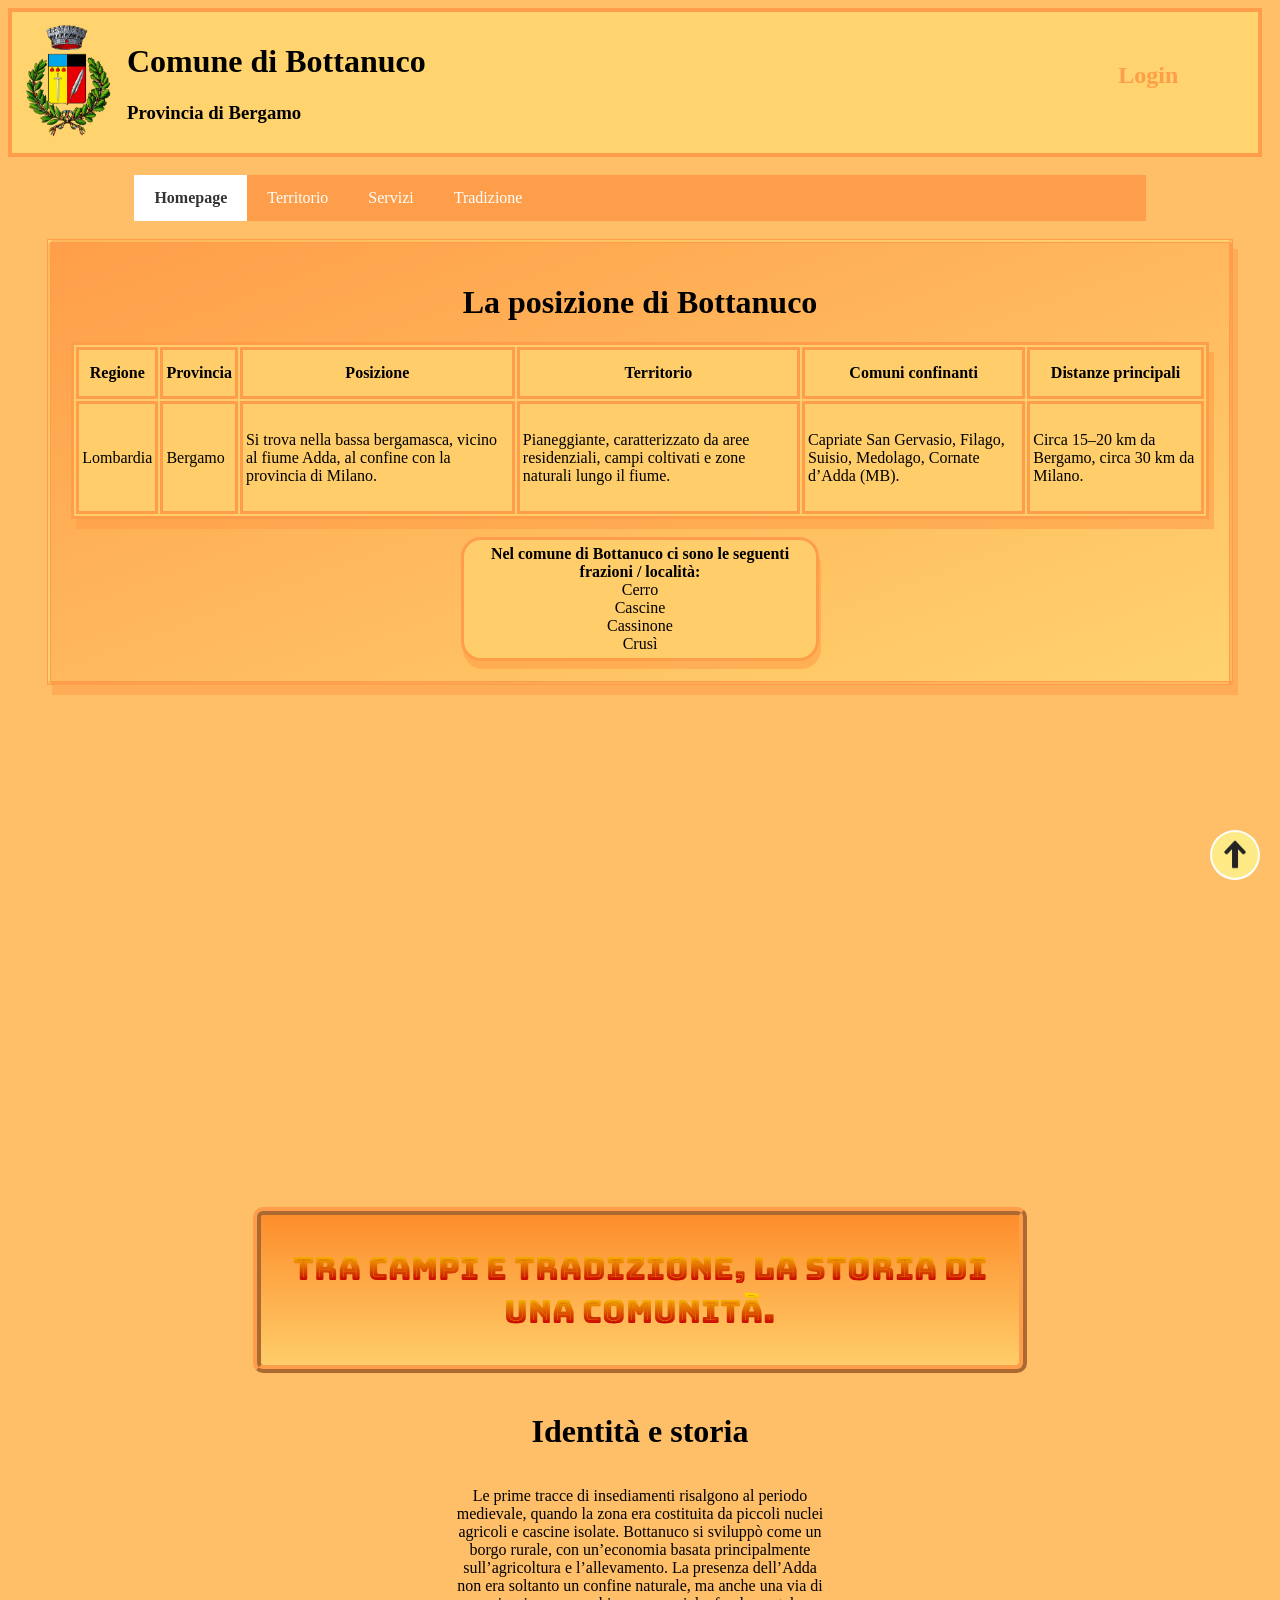
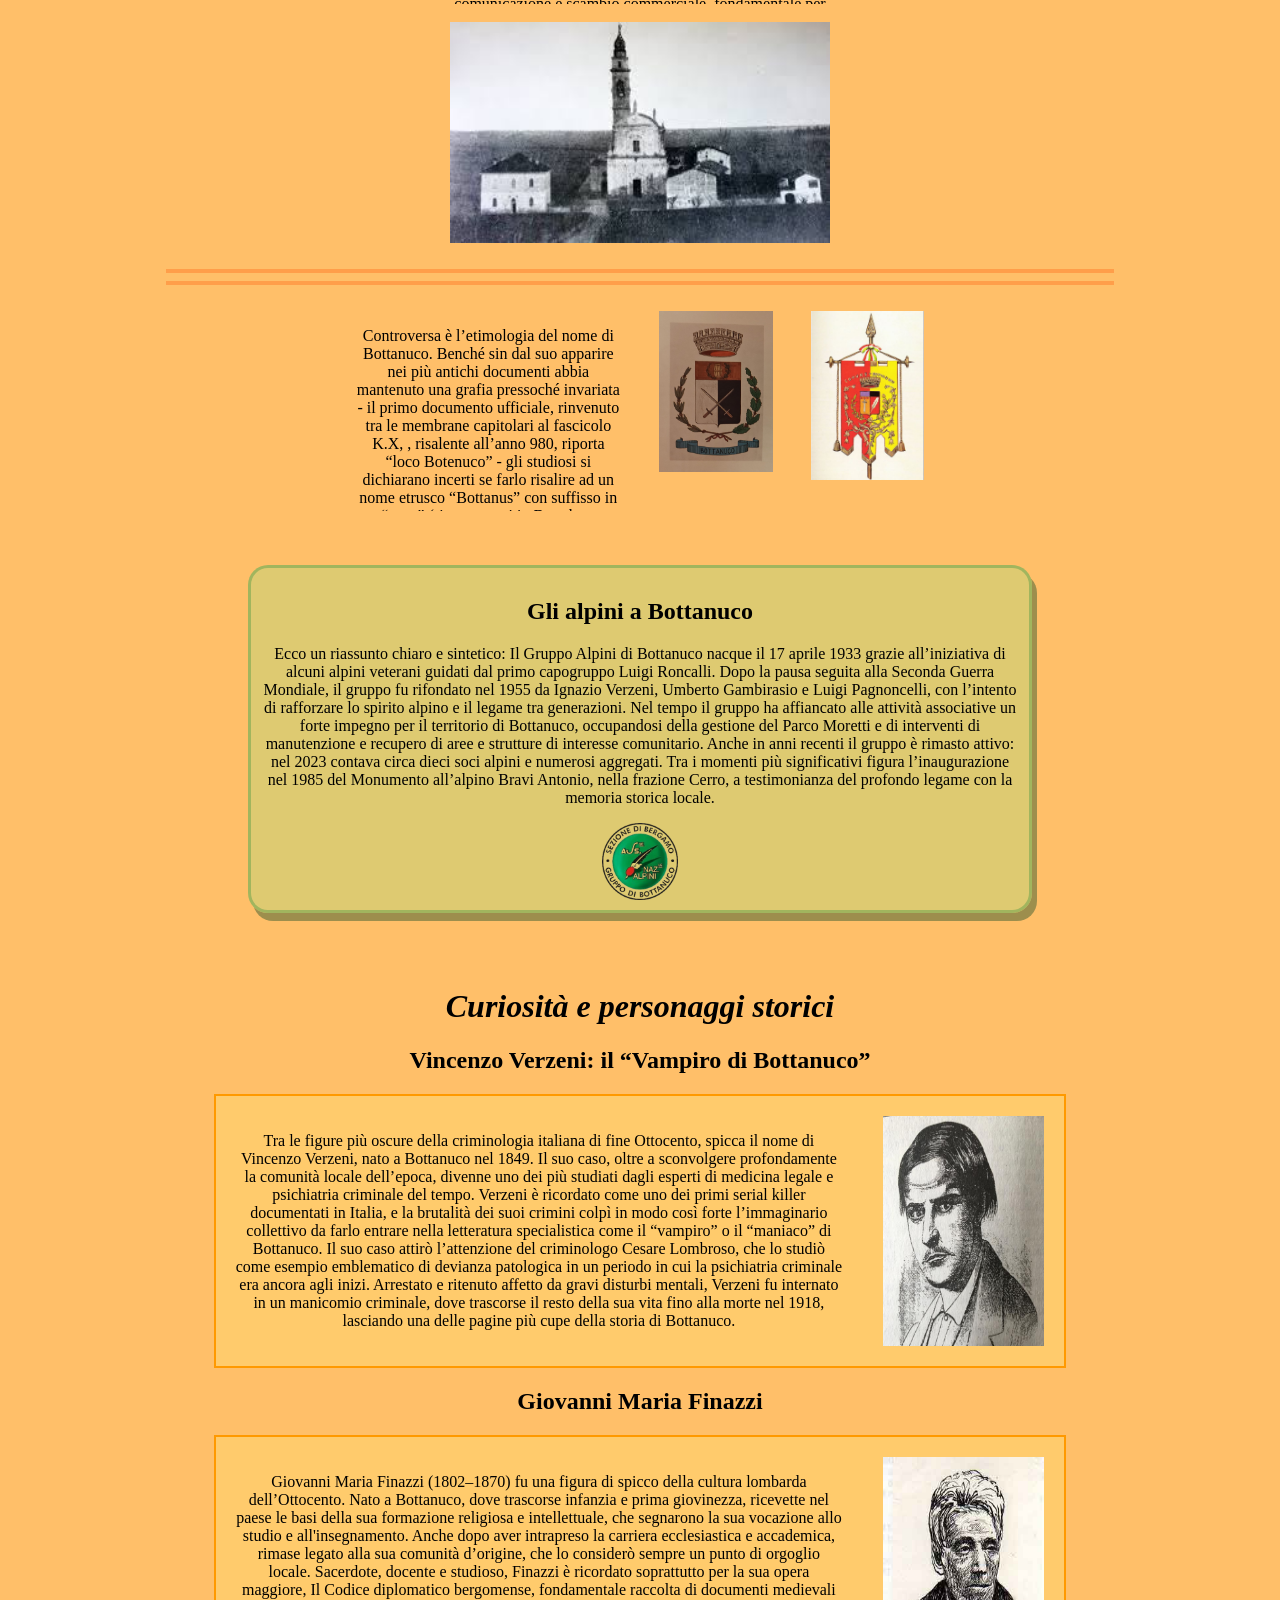
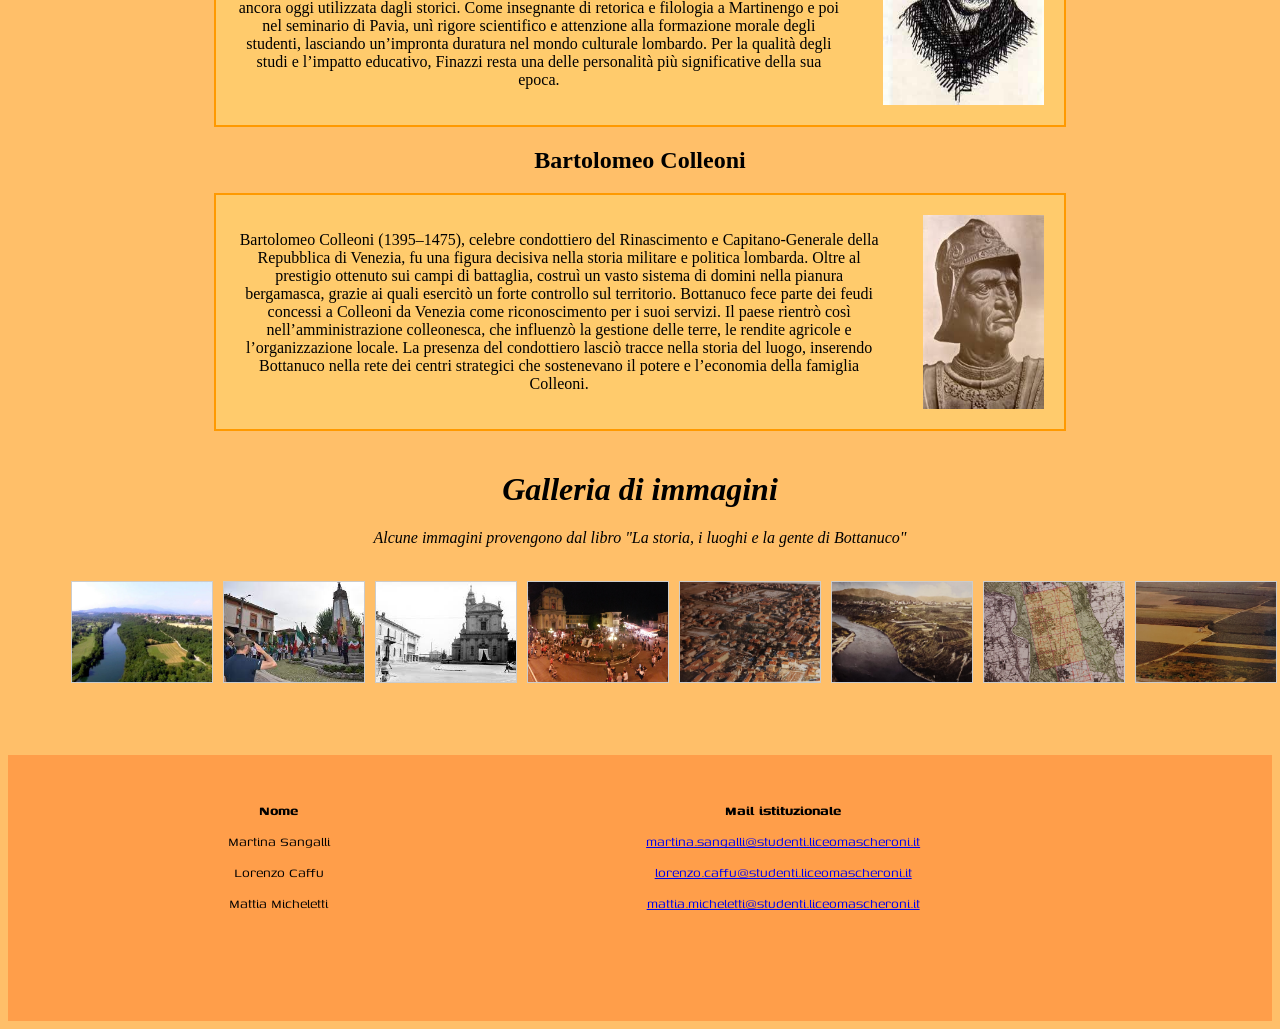
<file: index.html>
<html lang="IT">
    <head>
        <title>HOMEPAGE</title>
        <link rel="stylesheet" href="../style/style.css">
        <link rel="stylesheet" href="../style/homepage.css">
        <link rel="icon" type="image/x-icon" href="../immagini/logo bottanuco.jpg">
        <link href="https://fonts.googleapis.com/css2?family=Bungee+Spice&display=swap" rel="stylesheet">
        <link href="https://fonts.googleapis.com/css2?family=Genos&display=swap" rel="stylesheet">
    </head>
    <body>
        <div class="intestazione">
            <div class="logo">
                <img src="../immagini/logo bottanuco.jpg" class="logo" alt="Logo Comune di Bottanuco">
                <br/>
            </div>
            <div class="titoli">
                <h1 id="cima">Comune di Bottanuco</h1>
                <h3>Provincia di Bergamo</h3>
            </div><br>
            <div class="login">
              <h2><a href="../login.html">Login</a></h2>
            </div>
        </div><br/>
            <div class="barra">
                <ul>
                    <li class="dropdown"><a href="homepage.html" class="active">Homepage</a>
                        <div class="dropdown-content">
                        <a href="#posizione">Posizione</a>
                        <a href="#mappa">Mappa</a>
                        <a href="#identità">Storia</a>
                        <a href="#curiosità">Curiosità</a>
                        <a href="#galleria">Galleria</a>
                        <a href="#footer">Contatti team</a>
                       
                        </div>
                    </li>
                    <li><a href="territorio.html">Territorio</a></li>
                    <li><a href="servizi.html">Servizi</a></li>
                    <li><a href="tradizioni.html">Tradizione</a></li>
                </ul>
            </div>
        
        <br/>
        <div class="posizione">
            <h1 id="posizione">La posizione di Bottanuco</h1>

            <table class="distanze" aling="center" aling="middle" height="20%" cellpadding="3">
                <tr>
                    <th scope="col"><b>Regione</b></th>
                    <th scope="col"><b>Provincia</b></th>
                    <th scope="col"><b>Posizione</b></th>
                    <th scope="col"><b>Territorio</b></th>
                    <th scope="col"><b>Comuni confinanti</b></th>
                    <th scope="col"><b>Distanze principali</b></th>
                </tr>
                <tr>
                    <td>Lombardia</td>
                    <td>Bergamo</td>
                    <td>Si trova nella bassa bergamasca, vicino al fiume Adda, al confine con la provincia di Milano.</td>
                    <td>Pianeggiante, caratterizzato da aree residenziali, campi coltivati e zone naturali lungo il fiume.</td>
                    <td>Capriate San Gervasio, Filago, Suisio, Medolago, Cornate d’Adda (MB).</td>
                    <td>Circa 15–20 km da Bergamo, circa 30 km da Milano.</td>
                </tr>
            </table><br/>
            <p class="frazioni">
                <b>Nel comune di Bottanuco ci sono le seguenti frazioni / località:</b><br/>
               Cerro<br/>
                Cascine<br/>
                Cassinone <br/>
                Crusì <br/>
            </p>
        </div><br/><br/>
        <div class="mappa">
            <iframe id="mappa" src="https://www.google.com/maps/embed?pb=!1m18!1m12!1m3!1d11158.416827742738!2d9.503901537183394!3d45.638686811170814!2m3!1f0!2f0!3f0!3m2!1i1024!2i768!4f13.1!3m3!1m2!1s0x4786b2c7b10e593d%3A0x6058d248c16c20d1!2s24040%20Bottanuco%20BG!5e0!3m2!1sit!2sit!4v1764256541846!5m2!1sit!2sit" width="600" height="450" style="border:0;" allowfullscreen="" loading="lazy" referrerpolicy="no-referrer-when-downgrade"></iframe>
        </div><br/><br/>
        <div class="slogan">
            <p><b>Tra campi e tradizione, la storia di una comunità.</b></p>
        </div><br/>
        <div class="identità">
            <h1 aling="middle" id="identità">Identità e storia</h1>
            <div class="nome">
                <p>Le prime tracce di insediamenti risalgono al periodo medievale, quando la zona era costituita da piccoli nuclei agricoli e cascine isolate. Bottanuco si sviluppò come un borgo rurale, con un’economia basata principalmente sull’agricoltura e l’allevamento. La presenza dell’Adda non era soltanto un confine naturale, ma anche una via di comunicazione e scambio commerciale, fondamentale per le comunità locali. Bottanuco fece parte dei territori soggetti a Bergamo e, più in generale, al Ducato di Milano. La sua posizione strategica lungo l’Adda lo rese importante sia per i controlli territoriali sia come nodo di collegamento tra diverse comunità. Le cascine, tipiche strutture agricole lombarde, erano al tempo stesso centri di produzione, abitazione e vita sociale, diventando elementi fondamentali dell’identità locale. Nel corso dell’età moderna, sotto le dominazioni veneziana e spagnola, Bottanuco mantenne la sua struttura rurale. Dal secondo dopoguerra in poi, Bottanuco ha conosciuto una crescita demografica e un moderato sviluppo economico. Il paese si è evoluto in un centro residenziale e agricolo, con piccole industrie, artigianato e servizi, pur conservando le caratteristiche rurali che definiscono la sua identità. Oggi il borgo mantiene un forte senso di appartenenza, con iniziative culturali, sociali e religiose che testimoniano la continuità di una storia lunga e ricca, che parte dal Medioevo e arriva fino ai giorni nostri.
                </p>
            </div><br/>
            <img src="../immagini/storia1.jpg" alt="Bottanuco antica" width="40%" height="25%" aling="center"/><br/><br/>
            <hr/><hr/><br/>
            <div class="storia1">
           <div class="storia">
                <p>Controversa è l’etimologia del nome di Bottanuco. Benché sin dal suo apparire nei più antichi documenti abbia mantenuto una grafia pressoché invariata - il primo documento ufficiale, rinvenuto tra le membrane capitolari al fascicolo K.X, , risalente all’anno 980, riporta “loco Botenuco” - gli studiosi si dichiarano incerti se farlo risalire ad un nome etrusco “Bottanus” con suffisso in “ucus” (ritrovamenti in Brembate testimoniano i rapporti commerciali di queste terre con gli Etruschi), oppure riferirlo alla via milanese detta Via del Bottonuto e menzionata in documenti del 1132 come “pusterla de Butinugo” e “ad Botonutum”. 
                <br/>Nel 1136 è denominato Botanugo; compare altrove anche come Botenucho, ma già nello statuto cittadino del 1263 è Botanuco. <br/>Da non trascurare, infine, è il fatto che fino alla fine degli anni ’50 del XX secolo, compariva nello stemma comunale una botte di vino a testimoniare che il lavoro agricolo forniva, oltre a biade, cereali e gelsi, anche abbondante vino prodotto dai vigneti coltivati sull’elevata sponda dell’Adda.
                </p>
            </div>
            <img src="../immagini/logo3.jpg" alt="Logo vecchio" width="15%" height="35%" aling="right"/>
            <img src="../immagini/logo2.jpg" alt="Logo con stendardo" width="15%" height="35%" aling="right"/>
            </div> 
            </div><br/><br/><br/>
        <div class="alpini">
            <h2>Gli alpini a Bottanuco</h2>
            <p>Ecco un riassunto chiaro e sintetico:

Il Gruppo Alpini di Bottanuco nacque il 17 aprile 1933 grazie all’iniziativa di alcuni alpini veterani guidati dal primo capogruppo Luigi Roncalli. Dopo la pausa seguita alla Seconda Guerra Mondiale, il gruppo fu rifondato nel 1955 da Ignazio Verzeni, Umberto Gambirasio e Luigi Pagnoncelli, con l’intento di rafforzare lo spirito alpino e il legame tra generazioni.

Nel tempo il gruppo ha affiancato alle attività associative un forte impegno per il territorio di Bottanuco, occupandosi della gestione del Parco Moretti e di interventi di manutenzione e recupero di aree e strutture di interesse comunitario.

Anche in anni recenti il gruppo è rimasto attivo: nel 2023 contava circa dieci soci alpini e numerosi aggregati. Tra i momenti più significativi figura l’inaugurazione nel 1985 del Monumento all’alpino Bravi Antonio, nella frazione Cerro, a testimonianza del profondo legame con la memoria storica locale.
            </p>
            
            <img src="../immagini/alpini.jpg" alt="logo alpini" width="10%"/>
            
        </div><br/><br/><br/>
        <div class="curiosita">
            <h1 id="curiosità"><b><i>Curiosità e personaggi storici</i></b></h1>
            <h2>Vincenzo Verzeni: il “Vampiro di Bottanuco”</h2>
            <div class="vampiro">
            <p>Tra le figure più oscure della criminologia italiana di fine Ottocento, spicca il nome di Vincenzo Verzeni, nato a Bottanuco nel 1849. Il suo caso, oltre a sconvolgere profondamente la comunità locale dell’epoca, divenne uno dei più studiati dagli esperti di medicina legale e psichiatria criminale del tempo.
                Verzeni è ricordato come uno dei primi serial killer documentati in Italia, e la brutalità dei suoi crimini colpì in modo così forte l’immaginario collettivo da farlo entrare nella letteratura specialistica come il “vampiro” o il “maniaco” di Bottanuco.
                Il suo caso attirò l’attenzione del criminologo Cesare Lombroso, che lo studiò come esempio emblematico di devianza patologica in un periodo in cui la psichiatria criminale era ancora agli inizi. Arrestato e ritenuto affetto da gravi disturbi mentali, Verzeni fu internato in un manicomio criminale, dove trascorse il resto della sua vita fino alla morte nel 1918, lasciando una delle pagine più cupe della storia di Bottanuco.
            </p>
            <img src="../immagini/vampiro.jpg" alt="vampiro di bottanuco" width="20%" height="auto"/>
            </div>
            <h2>Giovanni Maria Finazzi</h2>
            <div class="finazzi">
                <p>
                    Giovanni Maria Finazzi (1802–1870) fu una figura di spicco della cultura lombarda dell’Ottocento. Nato a Bottanuco, dove trascorse infanzia e prima giovinezza, ricevette nel paese le basi della sua formazione religiosa e intellettuale, che segnarono la sua vocazione allo studio e all'insegnamento. Anche dopo aver intrapreso la carriera ecclesiastica e accademica, rimase legato alla sua comunità d’origine, che lo considerò sempre un punto di orgoglio locale.
                    Sacerdote, docente e studioso, Finazzi è ricordato soprattutto per la sua opera maggiore, Il Codice diplomatico bergomense, fondamentale raccolta di documenti medievali ancora oggi utilizzata dagli storici. Come insegnante di retorica e filologia a Martinengo e poi nel seminario di Pavia, unì rigore scientifico e attenzione alla formazione morale degli studenti, lasciando un’impronta duratura nel mondo culturale lombardo.
                    Per la qualità degli studi e l’impatto educativo, Finazzi resta una delle personalità più significative della sua epoca.
                </p>
                <img src="../immagini/finazzi.jpg" alt="Giovanni Finazzi" width="20%" height="auto"/>
            </div>
            <h2>Bartolomeo Colleoni</h2>
            <div class="colleoni">
                <p>
                    Bartolomeo Colleoni (1395–1475), celebre condottiero del Rinascimento e Capitano-Generale della Repubblica di Venezia, fu una figura decisiva nella storia militare e politica lombarda. Oltre al prestigio ottenuto sui campi di battaglia, costruì un vasto sistema di domini nella pianura bergamasca, grazie ai quali esercitò un forte controllo sul territorio. Bottanuco fece parte dei feudi concessi a Colleoni da Venezia come riconoscimento per i suoi servizi. Il paese rientrò così nell’amministrazione colleonesca, che influenzò la gestione delle terre, le rendite agricole e l’organizzazione locale. La presenza del condottiero lasciò tracce nella storia del luogo, inserendo Bottanuco nella rete dei centri strategici che sostenevano il potere e l’economia della famiglia Colleoni.
                </p>
                <img src="../immagini/colleoni.jpg" alt="Bartolomeo Colleoni" width="15%" height="auto"/>
            </div>
        </div><br/>
        <div class="titologallery">
            <h1><i>Galleria di immagini</i></h1>
            <p><i>Alcune immagini provengono dal libro "La storia, i luoghi e la gente di Bottanuco"</i></p><br/>
        </div>
        <div class="gallery" id="galleria">
  <div class="img-dropdown">
    <img src="../immagini/foto1.jpg" alt="foto 1"/>
    <div class="img-dropdown-content">
      <img src="../immagini/foto1.jpg" alt="foto 1"/>
      <div class="desc">Visione panoramica del fiume Adda nel territorio del paese</div>
    </div>
  </div>

  <div class="img-dropdown">
    <img src="../immagini/foto2.jpg" alt="foto 2"/>
    <div class="img-dropdown-content">
      <img src="../immagini/foto2.jpg" alt="foto2"/>
      <div class="desc">Tributo al monumento dei caduti</div>
    </div>
  </div>

  <div class="img-dropdown">
    <img src="../immagini/foto3.jpg" alt="foto 3"/>
    <div class="img-dropdown-content">
      <img src="../immagini/foto3.jpg" alt="foto 3"/>
      <div class="desc">Antica piazza del paese</div>
    </div>
  </div>

  <div class="img-dropdown">
    <img src="../immagini/foto4.jpg" alt="foto 4"/>
    <div class="img-dropdown-content">
      <img src="../immagini/foto4.jpg" alt="foto 4"/>
      <div class="desc">Visione dall'alto dell'attuale piazza gremita di gente</div>
    </div>
  </div>

  <div class="img-dropdown">
    <img src="../immagini/foto5.jpg" alt="foto 5"/>
    <div class="img-dropdown-content">
      <img src="../immagini/foto5.jpg" alt="foto 5"/>
      <div class="desc">Vista dall'alto del territorio di Bottanuco</div>
    </div>
  </div>

  <div class="img-dropdown">
    <img src="../immagini/foto6.jpg" alt="foto 6"/>
    <div class="img-dropdown-content">
      <img src="../immagini/foto6.jpg" alt="foto 6"/>
      <div class="desc">Argini del fiume negli anni Cinquanta</div>
    </div>
  </div>

  <div class="img-dropdown">
    <img src="../immagini/foto7.jpg" alt="foto 7"/>
    <div class="img-dropdown-content">
      <img src="../immagini/foto7.jpg" alt="foto 7"/>
      <div class="desc">Antica centuriazione dell'insediamento a Bottanuco</div>
    </div>
  </div>

  <div class="img-dropdown">
    <img src="../immagini/foto8.jpg" alt="foto 8"/>
    <div class="img-dropdown-content">
      <img src="../immagini/foto8.jpg" alt="foto 8"/>
      <div class="desc">Area dove sorgeva l'antica Magiatica con la chiesa di S. MIchele</div>
    </div>
  </div>

  <div class="img-dropdown">
    <img src="../immagini/foto9.jpg" alt="foto 9"/>
    <div class="img-dropdown-content">
      <img src="../immagini/foto9.jpg" alt="foto 9"/>
      <div class="desc">Vista del tradizionale mulino Mojoli</div>
    </div>
  </div>
</div>
    <br/><br/><br/><br/>
        <a href="#cima">
        <img class="freccia" src="../immagini/freccia2.png" />
        </a>
        <div class="footer">
            <br/>
            <table class="mail" width="80%" cellpadding="5%" id="footer">
                <tr>
                    <th scope="col">Nome</th>
                    <th scope="col">Mail istituzionale</th>
                </tr>
                <tr>
                    <td>Martina Sangalli</td>
                    <td><a href="mailto:martina.sangalli@studenti.liceomascheroni.it">martina.sangalli@studenti.liceomascheroni.it</a></td>
                </tr>
                <tr>
                    <td>Lorenzo Caffu</td>
                    <td><a href="mailto:lorenzo.caffu@studenti.liceomascheroni.it">lorenzo.caffu@studenti.liceomascheroni.it</a></td>
                </tr>
                <tr>
                    <td>Mattia Micheletti</td>
                    <td><a href="mailto:mattia.micheletti@studenti.liceomascheroni.it">mattia.micheletti@studenti.liceomascheroni.it</a></td>
                </tr>
         </table>
        </div>
    </body>
</html>
</file>
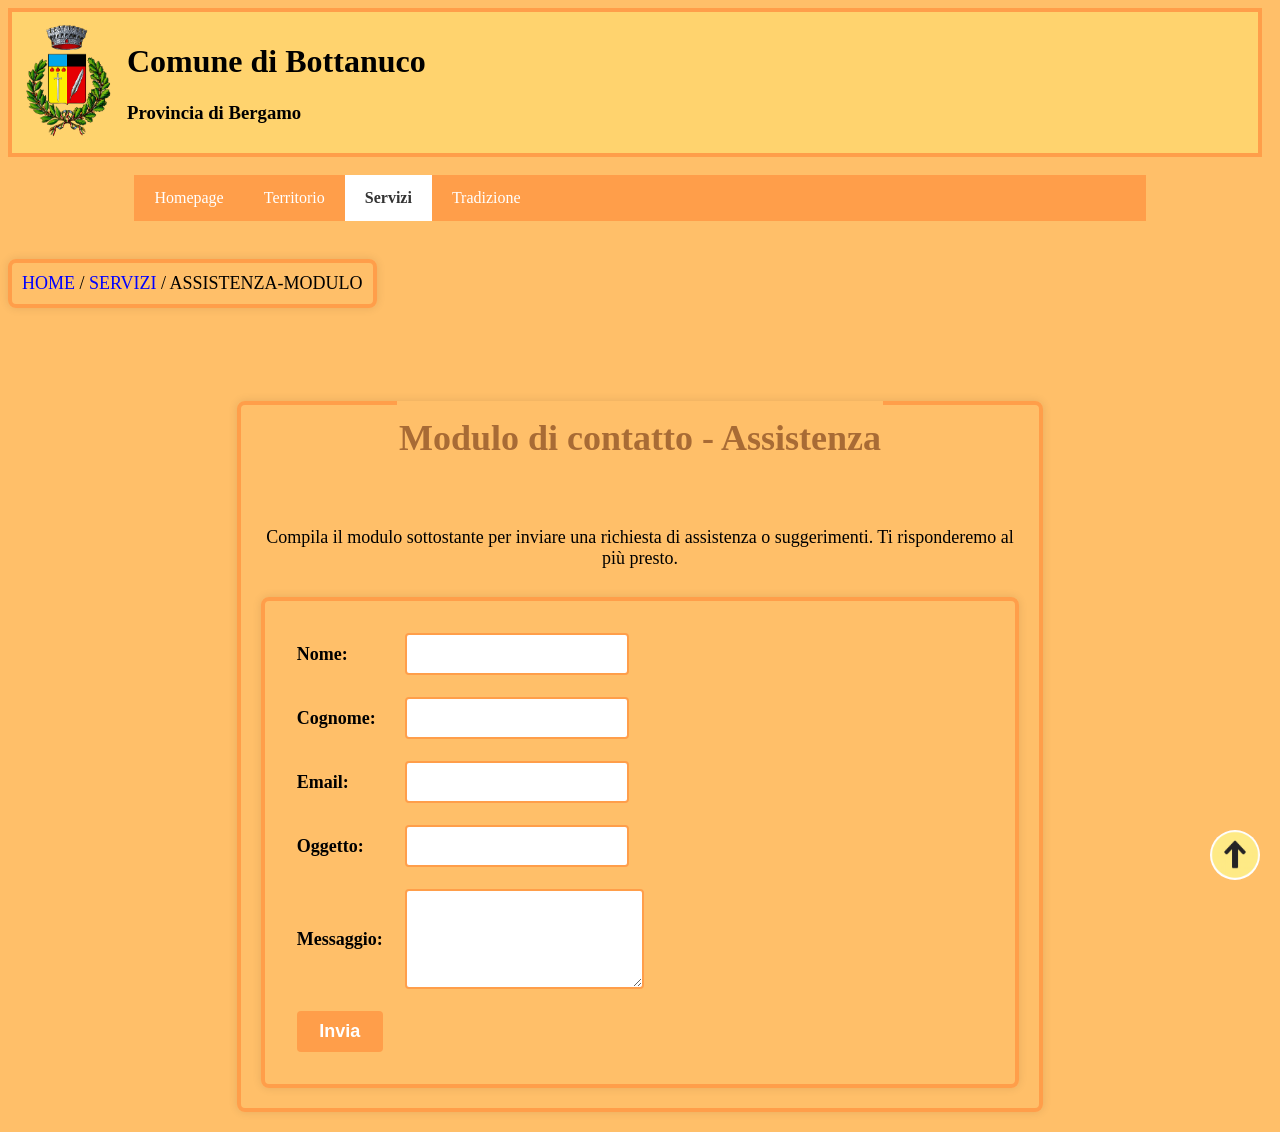
<file: f.html>
<html>
    <head>
        <link rel="stylesheet"  href="../style/form.css"/>
        <link rel="stylesheet"  href="../style/style.css"/>
        <title>Modulo di contatto - Assistenza</title>
    </head>
    <body>
        <div class="intestazione">
            <div class="logo">
                <img src="../immagini/logo bottanuco.jpg" class="logo" alt="Logo Comune di Bottanuco">
                <br/>
            </div>
            <div class="titoli">
                <h1 id="cima">Comune di Bottanuco</h1>
                <h3>Provincia di Bergamo</h3>
            </div>
        </div><br/>
         <div class="barra">
                <ul >
                    <li><a href="homepage.html">Homepage</a></li>   
                    <li><a href="territorio.html">Territorio</a></li>
                    <li class="dropdown"><a href="servizi.html" class="active">Servizi</a>
                       
                    </li>
                    <li><a href="tradizioni.html">Tradizione</a></li>
                </ul>
            </div>
        <br/>
        <form method="get">
           <div class="form">   
           <p class="link"><a href="homepage.html">HOME</a> / <a href="servizi.html">SERVIZI</a> / ASSISTENZA-MODULO</p>
                <fieldset>
                <legend><h2>Modulo di contatto - Assistenza</h2></legend>
                   <p>Compila il modulo sottostante per inviare una richiesta di assistenza o suggerimenti. Ti risponderemo al più presto.</p>
                    <table class="tabella">
                        <tr>
                            <td>Nome:</td>
                            <td><input type="text" name="nome" required/></td>
                        </tr>
                        <tr>
                            <td>Cognome:</td>
                            <td><input type="text" name="cognome" required/></td>
                        </tr>
                        <tr>
                            <td>Email:</td>
                            <td><input type="email" name="email" required/></td>
                        </tr>
                        <tr>
                            <td>Oggetto:</td>
                            <td><input type="text" name="oggetto" required/></td>
                        </tr>
                        <tr>
                            <td>Messaggio:</td>
                            <td><textarea name="messaggio"></textarea></td>
                        </tr>
                        <tr>
                            <td >
                                <input type="submit" name="invia" value="Invia"/>
                            </td>
                        </tr>
                    </table>
                
                 </fieldset>
            </div>        
        </form> 
        <a href="#cima">
        <img class="freccia" src="../immagini/freccia2.png" />
        </a>
    </body>
</html>
</file>
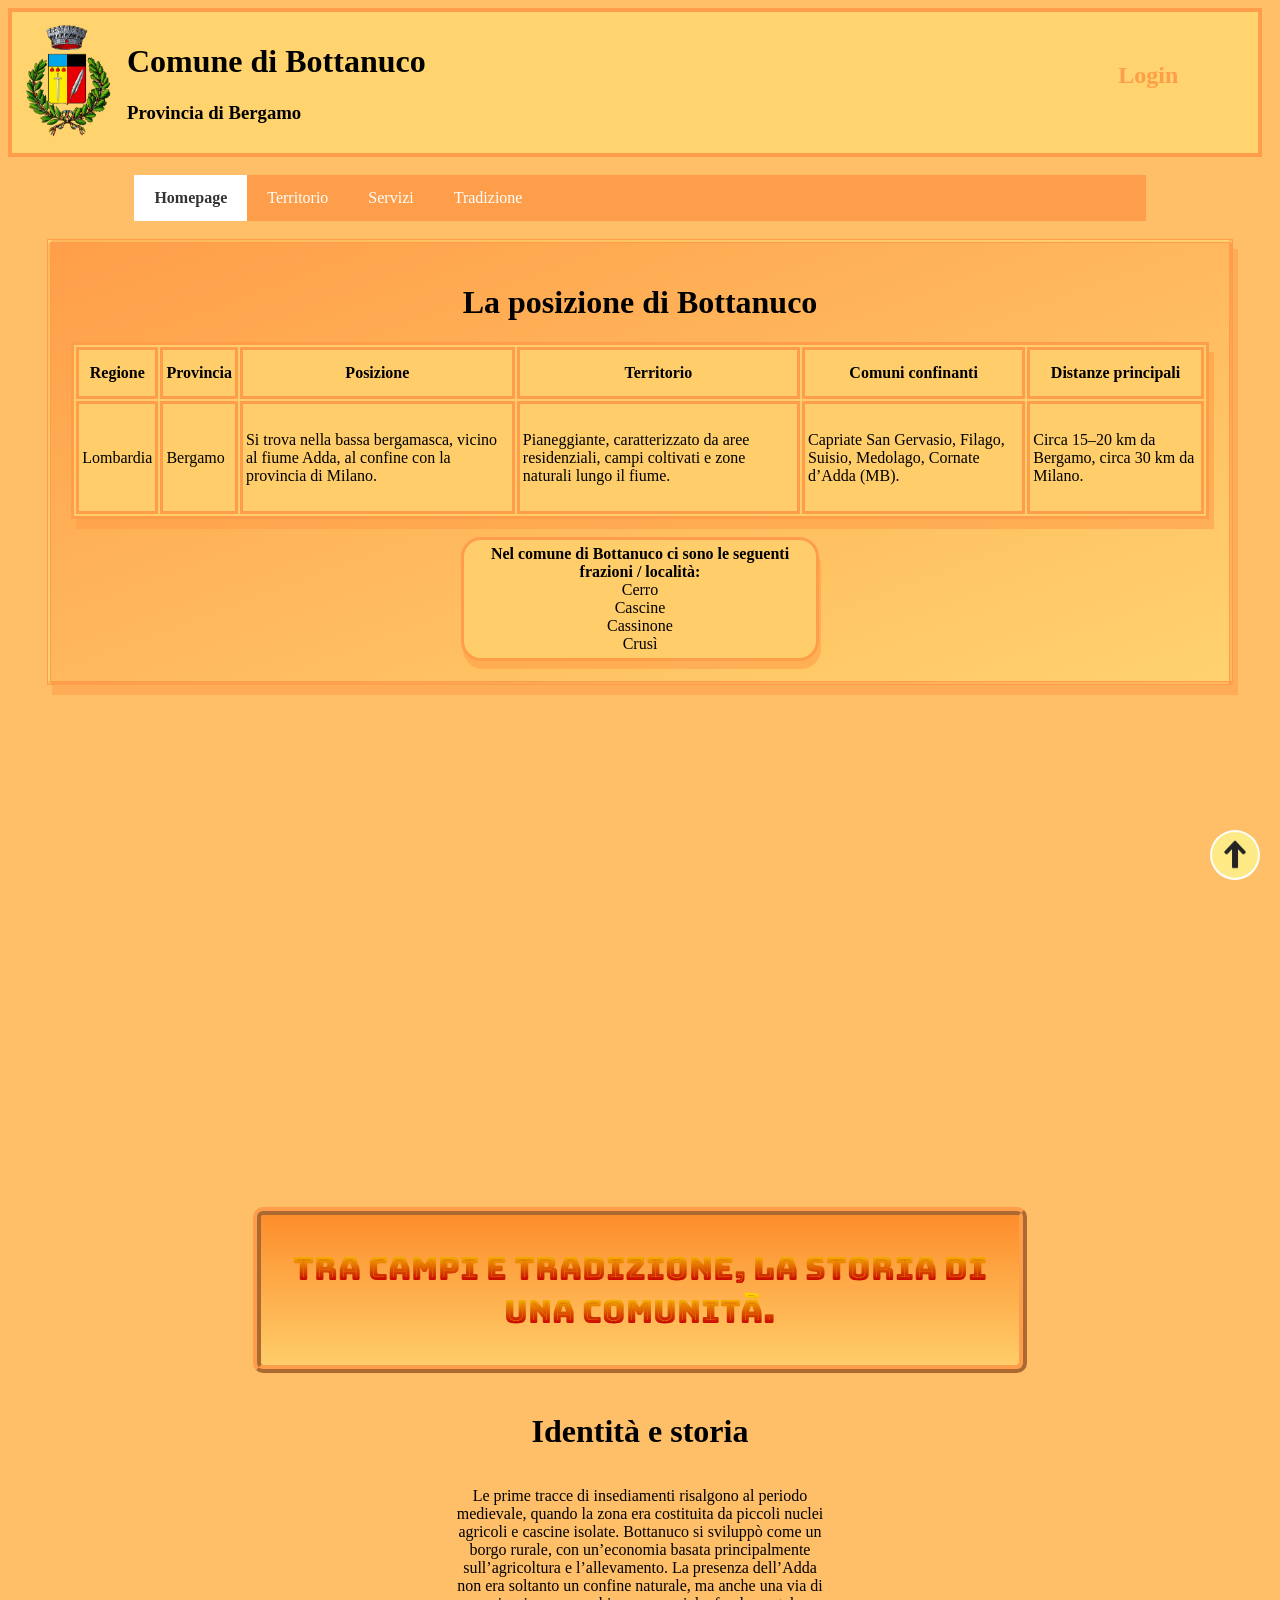
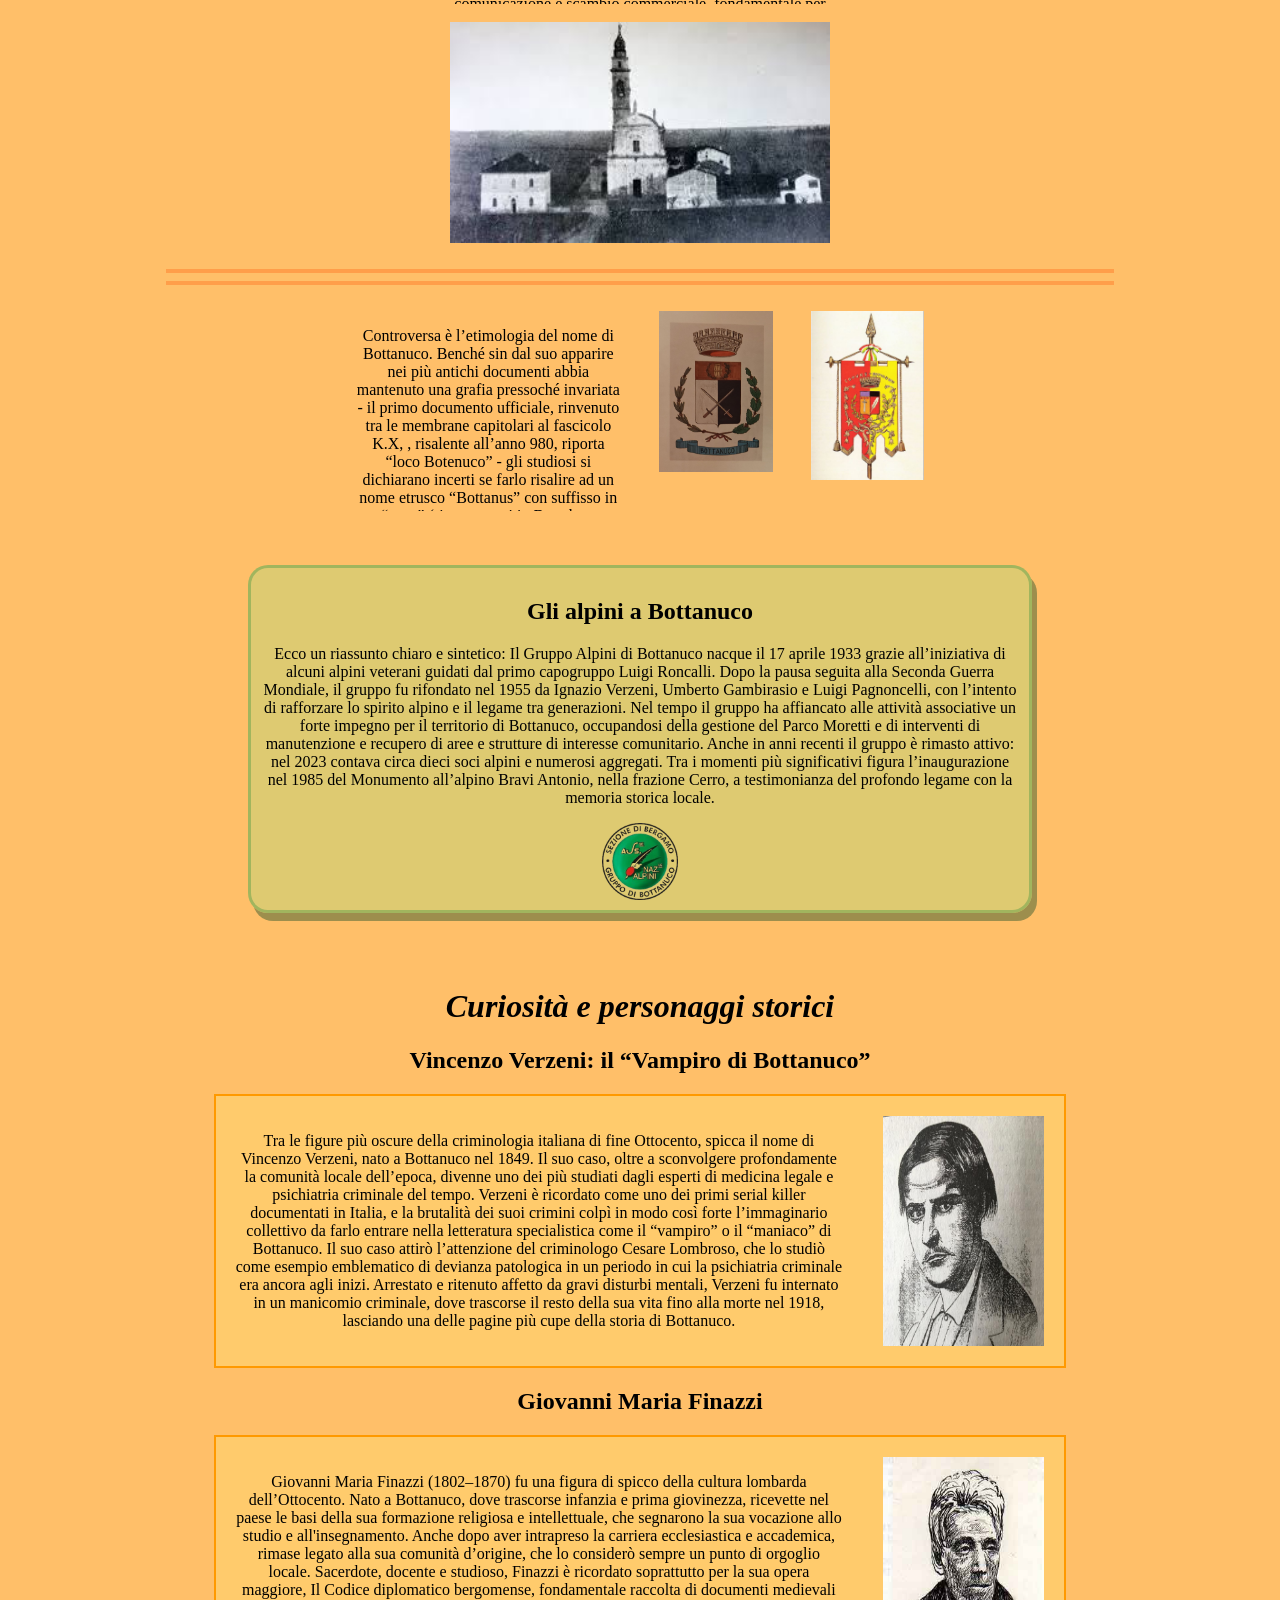
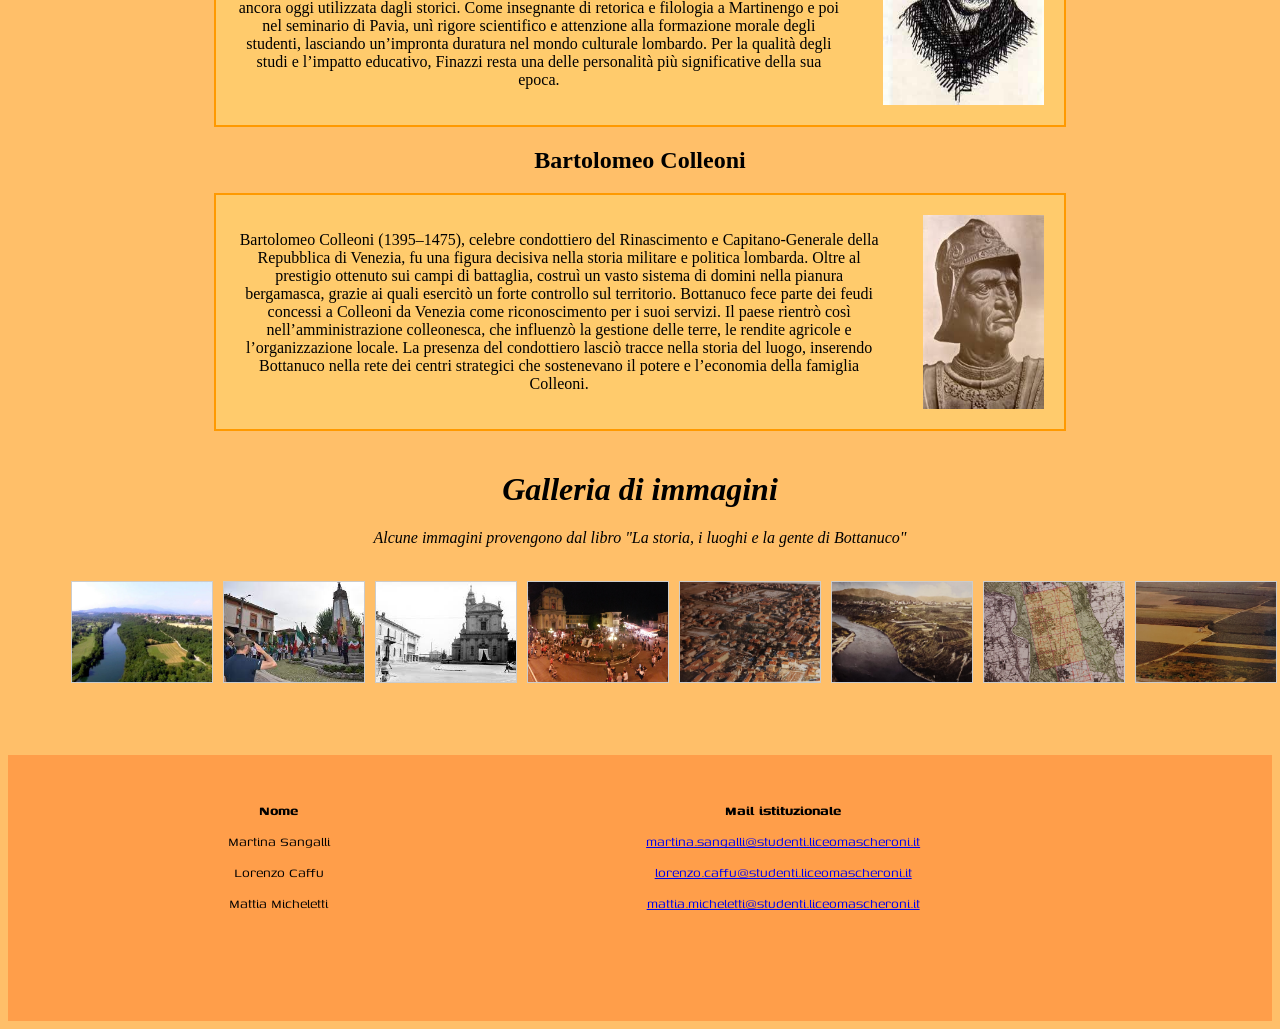
<file: homepage.html>
<html lang="IT">
    <head>
        <title>HOMEPAGE</title>
        <link rel="stylesheet" href="../style/style.css">
        <link rel="stylesheet" href="../style/homepage.css">
        <link rel="icon" type="image/x-icon" href="../immagini/logo bottanuco.jpg">
        <link href="https://fonts.googleapis.com/css2?family=Bungee+Spice&display=swap" rel="stylesheet">
        <link href="https://fonts.googleapis.com/css2?family=Genos&display=swap" rel="stylesheet">
    </head>
    <body>
        <div class="intestazione">
            <div class="logo">
                <img src="../immagini/logo bottanuco.jpg" class="logo" alt="Logo Comune di Bottanuco">
                <br/>
            </div>
            <div class="titoli">
                <h1 id="cima">Comune di Bottanuco</h1>
                <h3>Provincia di Bergamo</h3>
            </div><br>
            <div class="login">
              <h2><a href="../html/login.html">Login</a></h2>
            </div>
        </div><br/>
            <div class="barra">
                <ul>
                    <li class="dropdown"><a href="homepage.html" class="active">Homepage</a>
                        <div class="dropdown-content">
                        <a href="#posizione">Posizione</a>
                        <a href="#mappa">Mappa</a>
                        <a href="#identità">Storia</a>
                        <a href="#curiosità">Curiosità</a>
                        <a href="#galleria">Galleria</a>
                        <a href="#footer">Contatti team</a>
                       
                        </div>
                    </li>
                    <li><a href="territorio.html">Territorio</a></li>
                    <li><a href="servizi.html">Servizi</a></li>
                    <li><a href="tradizioni.html">Tradizione</a></li>
                </ul>
            </div>
        
        <br/>
        <div class="posizione">
            <h1 id="posizione">La posizione di Bottanuco</h1>

            <table class="distanze" aling="center" aling="middle" height="20%" cellpadding="3">
                <tr>
                    <th scope="col"><b>Regione</b></th>
                    <th scope="col"><b>Provincia</b></th>
                    <th scope="col"><b>Posizione</b></th>
                    <th scope="col"><b>Territorio</b></th>
                    <th scope="col"><b>Comuni confinanti</b></th>
                    <th scope="col"><b>Distanze principali</b></th>
                </tr>
                <tr>
                    <td>Lombardia</td>
                    <td>Bergamo</td>
                    <td>Si trova nella bassa bergamasca, vicino al fiume Adda, al confine con la provincia di Milano.</td>
                    <td>Pianeggiante, caratterizzato da aree residenziali, campi coltivati e zone naturali lungo il fiume.</td>
                    <td>Capriate San Gervasio, Filago, Suisio, Medolago, Cornate d’Adda (MB).</td>
                    <td>Circa 15–20 km da Bergamo, circa 30 km da Milano.</td>
                </tr>
            </table><br/>
            <p class="frazioni">
                <b>Nel comune di Bottanuco ci sono le seguenti frazioni / località:</b><br/>
               Cerro<br/>
                Cascine<br/>
                Cassinone <br/>
                Crusì <br/>
            </p>
        </div><br/><br/>
        <div class="mappa">
            <iframe id="mappa" src="https://www.google.com/maps/embed?pb=!1m18!1m12!1m3!1d11158.416827742738!2d9.503901537183394!3d45.638686811170814!2m3!1f0!2f0!3f0!3m2!1i1024!2i768!4f13.1!3m3!1m2!1s0x4786b2c7b10e593d%3A0x6058d248c16c20d1!2s24040%20Bottanuco%20BG!5e0!3m2!1sit!2sit!4v1764256541846!5m2!1sit!2sit" width="600" height="450" style="border:0;" allowfullscreen="" loading="lazy" referrerpolicy="no-referrer-when-downgrade"></iframe>
        </div><br/><br/>
        <div class="slogan">
            <p><b>Tra campi e tradizione, la storia di una comunità.</b></p>
        </div><br/>
        <div class="identità">
            <h1 aling="middle" id="identità">Identità e storia</h1>
            <div class="nome">
                <p>Le prime tracce di insediamenti risalgono al periodo medievale, quando la zona era costituita da piccoli nuclei agricoli e cascine isolate. Bottanuco si sviluppò come un borgo rurale, con un’economia basata principalmente sull’agricoltura e l’allevamento. La presenza dell’Adda non era soltanto un confine naturale, ma anche una via di comunicazione e scambio commerciale, fondamentale per le comunità locali. Bottanuco fece parte dei territori soggetti a Bergamo e, più in generale, al Ducato di Milano. La sua posizione strategica lungo l’Adda lo rese importante sia per i controlli territoriali sia come nodo di collegamento tra diverse comunità. Le cascine, tipiche strutture agricole lombarde, erano al tempo stesso centri di produzione, abitazione e vita sociale, diventando elementi fondamentali dell’identità locale. Nel corso dell’età moderna, sotto le dominazioni veneziana e spagnola, Bottanuco mantenne la sua struttura rurale. Dal secondo dopoguerra in poi, Bottanuco ha conosciuto una crescita demografica e un moderato sviluppo economico. Il paese si è evoluto in un centro residenziale e agricolo, con piccole industrie, artigianato e servizi, pur conservando le caratteristiche rurali che definiscono la sua identità. Oggi il borgo mantiene un forte senso di appartenenza, con iniziative culturali, sociali e religiose che testimoniano la continuità di una storia lunga e ricca, che parte dal Medioevo e arriva fino ai giorni nostri.
                </p>
            </div><br/>
            <img src="../immagini/storia1.jpg" alt="Bottanuco antica" width="40%" height="25%" aling="center"/><br/><br/>
            <hr/><hr/><br/>
            <div class="storia1">
           <div class="storia">
                <p>Controversa è l’etimologia del nome di Bottanuco. Benché sin dal suo apparire nei più antichi documenti abbia mantenuto una grafia pressoché invariata - il primo documento ufficiale, rinvenuto tra le membrane capitolari al fascicolo K.X, , risalente all’anno 980, riporta “loco Botenuco” - gli studiosi si dichiarano incerti se farlo risalire ad un nome etrusco “Bottanus” con suffisso in “ucus” (ritrovamenti in Brembate testimoniano i rapporti commerciali di queste terre con gli Etruschi), oppure riferirlo alla via milanese detta Via del Bottonuto e menzionata in documenti del 1132 come “pusterla de Butinugo” e “ad Botonutum”. 
                <br/>Nel 1136 è denominato Botanugo; compare altrove anche come Botenucho, ma già nello statuto cittadino del 1263 è Botanuco. <br/>Da non trascurare, infine, è il fatto che fino alla fine degli anni ’50 del XX secolo, compariva nello stemma comunale una botte di vino a testimoniare che il lavoro agricolo forniva, oltre a biade, cereali e gelsi, anche abbondante vino prodotto dai vigneti coltivati sull’elevata sponda dell’Adda.
                </p>
            </div>
            <img src="../immagini/logo3.jpg" alt="Logo vecchio" width="15%" height="35%" aling="right"/>
            <img src="../immagini/logo2.jpg" alt="Logo con stendardo" width="15%" height="35%" aling="right"/>
            </div> 
            </div><br/><br/><br/>
        <div class="alpini">
            <h2>Gli alpini a Bottanuco</h2>
            <p>Ecco un riassunto chiaro e sintetico:

Il Gruppo Alpini di Bottanuco nacque il 17 aprile 1933 grazie all’iniziativa di alcuni alpini veterani guidati dal primo capogruppo Luigi Roncalli. Dopo la pausa seguita alla Seconda Guerra Mondiale, il gruppo fu rifondato nel 1955 da Ignazio Verzeni, Umberto Gambirasio e Luigi Pagnoncelli, con l’intento di rafforzare lo spirito alpino e il legame tra generazioni.

Nel tempo il gruppo ha affiancato alle attività associative un forte impegno per il territorio di Bottanuco, occupandosi della gestione del Parco Moretti e di interventi di manutenzione e recupero di aree e strutture di interesse comunitario.

Anche in anni recenti il gruppo è rimasto attivo: nel 2023 contava circa dieci soci alpini e numerosi aggregati. Tra i momenti più significativi figura l’inaugurazione nel 1985 del Monumento all’alpino Bravi Antonio, nella frazione Cerro, a testimonianza del profondo legame con la memoria storica locale.
            </p>
            
            <img src="../immagini/alpini.jpg" alt="logo alpini" width="10%"/>
            
        </div><br/><br/><br/>
        <div class="curiosita">
            <h1 id="curiosità"><b><i>Curiosità e personaggi storici</i></b></h1>
            <h2>Vincenzo Verzeni: il “Vampiro di Bottanuco”</h2>
            <div class="vampiro">
            <p>Tra le figure più oscure della criminologia italiana di fine Ottocento, spicca il nome di Vincenzo Verzeni, nato a Bottanuco nel 1849. Il suo caso, oltre a sconvolgere profondamente la comunità locale dell’epoca, divenne uno dei più studiati dagli esperti di medicina legale e psichiatria criminale del tempo.
                Verzeni è ricordato come uno dei primi serial killer documentati in Italia, e la brutalità dei suoi crimini colpì in modo così forte l’immaginario collettivo da farlo entrare nella letteratura specialistica come il “vampiro” o il “maniaco” di Bottanuco.
                Il suo caso attirò l’attenzione del criminologo Cesare Lombroso, che lo studiò come esempio emblematico di devianza patologica in un periodo in cui la psichiatria criminale era ancora agli inizi. Arrestato e ritenuto affetto da gravi disturbi mentali, Verzeni fu internato in un manicomio criminale, dove trascorse il resto della sua vita fino alla morte nel 1918, lasciando una delle pagine più cupe della storia di Bottanuco.
            </p>
            <img src="../immagini/vampiro.jpg" alt="vampiro di bottanuco" width="20%" height="auto"/>
            </div>
            <h2>Giovanni Maria Finazzi</h2>
            <div class="finazzi">
                <p>
                    Giovanni Maria Finazzi (1802–1870) fu una figura di spicco della cultura lombarda dell’Ottocento. Nato a Bottanuco, dove trascorse infanzia e prima giovinezza, ricevette nel paese le basi della sua formazione religiosa e intellettuale, che segnarono la sua vocazione allo studio e all'insegnamento. Anche dopo aver intrapreso la carriera ecclesiastica e accademica, rimase legato alla sua comunità d’origine, che lo considerò sempre un punto di orgoglio locale.
                    Sacerdote, docente e studioso, Finazzi è ricordato soprattutto per la sua opera maggiore, Il Codice diplomatico bergomense, fondamentale raccolta di documenti medievali ancora oggi utilizzata dagli storici. Come insegnante di retorica e filologia a Martinengo e poi nel seminario di Pavia, unì rigore scientifico e attenzione alla formazione morale degli studenti, lasciando un’impronta duratura nel mondo culturale lombardo.
                    Per la qualità degli studi e l’impatto educativo, Finazzi resta una delle personalità più significative della sua epoca.
                </p>
                <img src="../immagini/finazzi.jpg" alt="Giovanni Finazzi" width="20%" height="auto"/>
            </div>
            <h2>Bartolomeo Colleoni</h2>
            <div class="colleoni">
                <p>
                    Bartolomeo Colleoni (1395–1475), celebre condottiero del Rinascimento e Capitano-Generale della Repubblica di Venezia, fu una figura decisiva nella storia militare e politica lombarda. Oltre al prestigio ottenuto sui campi di battaglia, costruì un vasto sistema di domini nella pianura bergamasca, grazie ai quali esercitò un forte controllo sul territorio. Bottanuco fece parte dei feudi concessi a Colleoni da Venezia come riconoscimento per i suoi servizi. Il paese rientrò così nell’amministrazione colleonesca, che influenzò la gestione delle terre, le rendite agricole e l’organizzazione locale. La presenza del condottiero lasciò tracce nella storia del luogo, inserendo Bottanuco nella rete dei centri strategici che sostenevano il potere e l’economia della famiglia Colleoni.
                </p>
                <img src="../immagini/colleoni.jpg" alt="Bartolomeo Colleoni" width="15%" height="auto"/>
            </div>
        </div><br/>
        <div class="titologallery">
            <h1><i>Galleria di immagini</i></h1>
            <p><i>Alcune immagini provengono dal libro "La storia, i luoghi e la gente di Bottanuco"</i></p><br/>
        </div>
        <div class="gallery" id="galleria">
  <div class="img-dropdown">
    <img src="../immagini/foto1.jpg" alt="foto 1"/>
    <div class="img-dropdown-content">
      <img src="../immagini/foto1.jpg" alt="foto 1"/>
      <div class="desc">Visione panoramica del fiume Adda nel territorio del paese</div>
    </div>
  </div>

  <div class="img-dropdown">
    <img src="../immagini/foto2.jpg" alt="foto 2"/>
    <div class="img-dropdown-content">
      <img src="../immagini/foto2.jpg" alt="foto2"/>
      <div class="desc">Tributo al monumento dei caduti</div>
    </div>
  </div>

  <div class="img-dropdown">
    <img src="../immagini/foto3.jpg" alt="foto 3"/>
    <div class="img-dropdown-content">
      <img src="../immagini/foto3.jpg" alt="foto 3"/>
      <div class="desc">Antica piazza del paese</div>
    </div>
  </div>

  <div class="img-dropdown">
    <img src="../immagini/foto4.jpg" alt="foto 4"/>
    <div class="img-dropdown-content">
      <img src="../immagini/foto4.jpg" alt="foto 4"/>
      <div class="desc">Visione dall'alto dell'attuale piazza gremita di gente</div>
    </div>
  </div>

  <div class="img-dropdown">
    <img src="../immagini/foto5.jpg" alt="foto 5"/>
    <div class="img-dropdown-content">
      <img src="../immagini/foto5.jpg" alt="foto 5"/>
      <div class="desc">Vista dall'alto del territorio di Bottanuco</div>
    </div>
  </div>

  <div class="img-dropdown">
    <img src="../immagini/foto6.jpg" alt="foto 6"/>
    <div class="img-dropdown-content">
      <img src="../immagini/foto6.jpg" alt="foto 6"/>
      <div class="desc">Argini del fiume negli anni Cinquanta</div>
    </div>
  </div>

  <div class="img-dropdown">
    <img src="../immagini/foto7.jpg" alt="foto 7"/>
    <div class="img-dropdown-content">
      <img src="../immagini/foto7.jpg" alt="foto 7"/>
      <div class="desc">Antica centuriazione dell'insediamento a Bottanuco</div>
    </div>
  </div>

  <div class="img-dropdown">
    <img src="../immagini/foto8.jpg" alt="foto 8"/>
    <div class="img-dropdown-content">
      <img src="../immagini/foto8.jpg" alt="foto 8"/>
      <div class="desc">Area dove sorgeva l'antica Magiatica con la chiesa di S. MIchele</div>
    </div>
  </div>

  <div class="img-dropdown">
    <img src="../immagini/foto9.jpg" alt="foto 9"/>
    <div class="img-dropdown-content">
      <img src="../immagini/foto9.jpg" alt="foto 9"/>
      <div class="desc">Vista del tradizionale mulino Mojoli</div>
    </div>
  </div>
</div>
    <br/><br/><br/><br/>
        <a href="#cima">
        <img class="freccia" src="../immagini/freccia2.png" />
        </a>
        <div class="footer">
            <br/>
            <table class="mail" width="80%" cellpadding="5%" id="footer">
                <tr>
                    <th scope="col">Nome</th>
                    <th scope="col">Mail istituzionale</th>
                </tr>
                <tr>
                    <td>Martina Sangalli</td>
                    <td><a href="mailto:martina.sangalli@studenti.liceomascheroni.it">martina.sangalli@studenti.liceomascheroni.it</a></td>
                </tr>
                <tr>
                    <td>Lorenzo Caffu</td>
                    <td><a href="mailto:lorenzo.caffu@studenti.liceomascheroni.it">lorenzo.caffu@studenti.liceomascheroni.it</a></td>
                </tr>
                <tr>
                    <td>Mattia Micheletti</td>
                    <td><a href="mailto:mattia.micheletti@studenti.liceomascheroni.it">mattia.micheletti@studenti.liceomascheroni.it</a></td>
                </tr>
         </table>
        </div>
    </body>
</html>
</file>
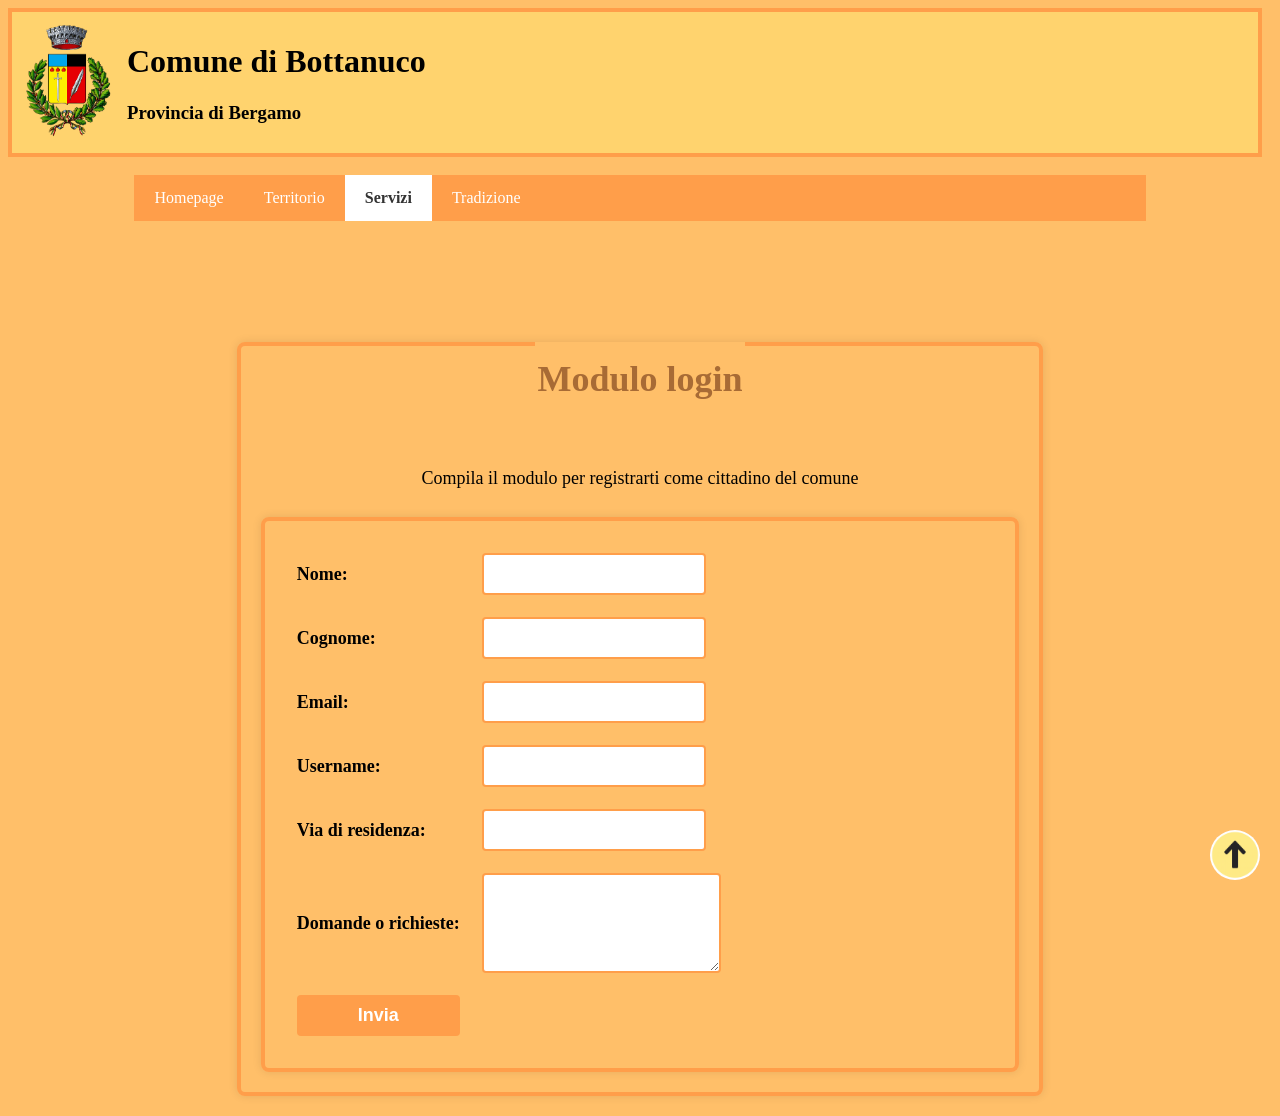
<file: l.html>
<html>
    <head>
        <link rel="stylesheet"  href="../style/login.css"/>
        <link rel="stylesheet"  href="../style/style.css"/>
        <title>Modulo di contatto - Assistenza</title>
    </head>
    <body>
        <div class="intestazione">
            <div class="logo">
                <img src="../immagini/logo bottanuco.jpg" class="logo" alt="Logo Comune di Bottanuco">
                <br/>
            </div>
            <div class="titoli">
                <h1 id="cima">Comune di Bottanuco</h1>
                <h3>Provincia di Bergamo</h3>
            </div>
        </div><br/>
         <div class="barra">
                <ul >
                    <li><a href="homepage.html">Homepage</a></li>   
                    <li><a href="territorio.html">Territorio</a></li>
                    <li class="dropdown"><a href="servizi.html" class="active">Servizi</a>
                       
                    </li>
                    <li><a href="tradizioni.html">Tradizione</a></li>
                </ul>
            </div>
        <br/>
        <form method="get">
           <div class="form">   
                <fieldset>
                <legend><h2>Modulo login</h2></legend>
                   <p>Compila il modulo per registrarti come cittadino del comune</p>
                    <table class="tabella">
                        <tr>
                            <td>Nome:</td>
                            <td><input type="text" name="nome" required/></td>
                        </tr>
                        <tr>
                            <td>Cognome:</td>
                            <td><input type="text" name="cognome" required/></td>
                        </tr>
                        <tr>
                            <td>Email:</td>
                            <td><input type="email" name="email" required/></td>
                        </tr>
                        <tr>
                            <td>Username:</td>
                            <td><input type="text" name="username" required/></td>
                        </tr>
                        <tr>
                            <td>Via di residenza:</td>
                            <td><input type="text" name="residenza" required/></td>
                        </tr>
                        <tr>
                            <td>Domande o richieste:</td>
                            <td><textarea name="messaggio"></textarea></td>
                        </tr>
                        <tr>
                            <td >
                                <input type="submit" name="invia" value="Invia"/>
                            </td>
                        </tr>
                    </table>
                
                 </fieldset>
            </div>        
        </form> 
        <a href="#cima">
        <img class="freccia" src="../immagini/freccia2.png" />
        </a>
    </body>
</html>
</file>
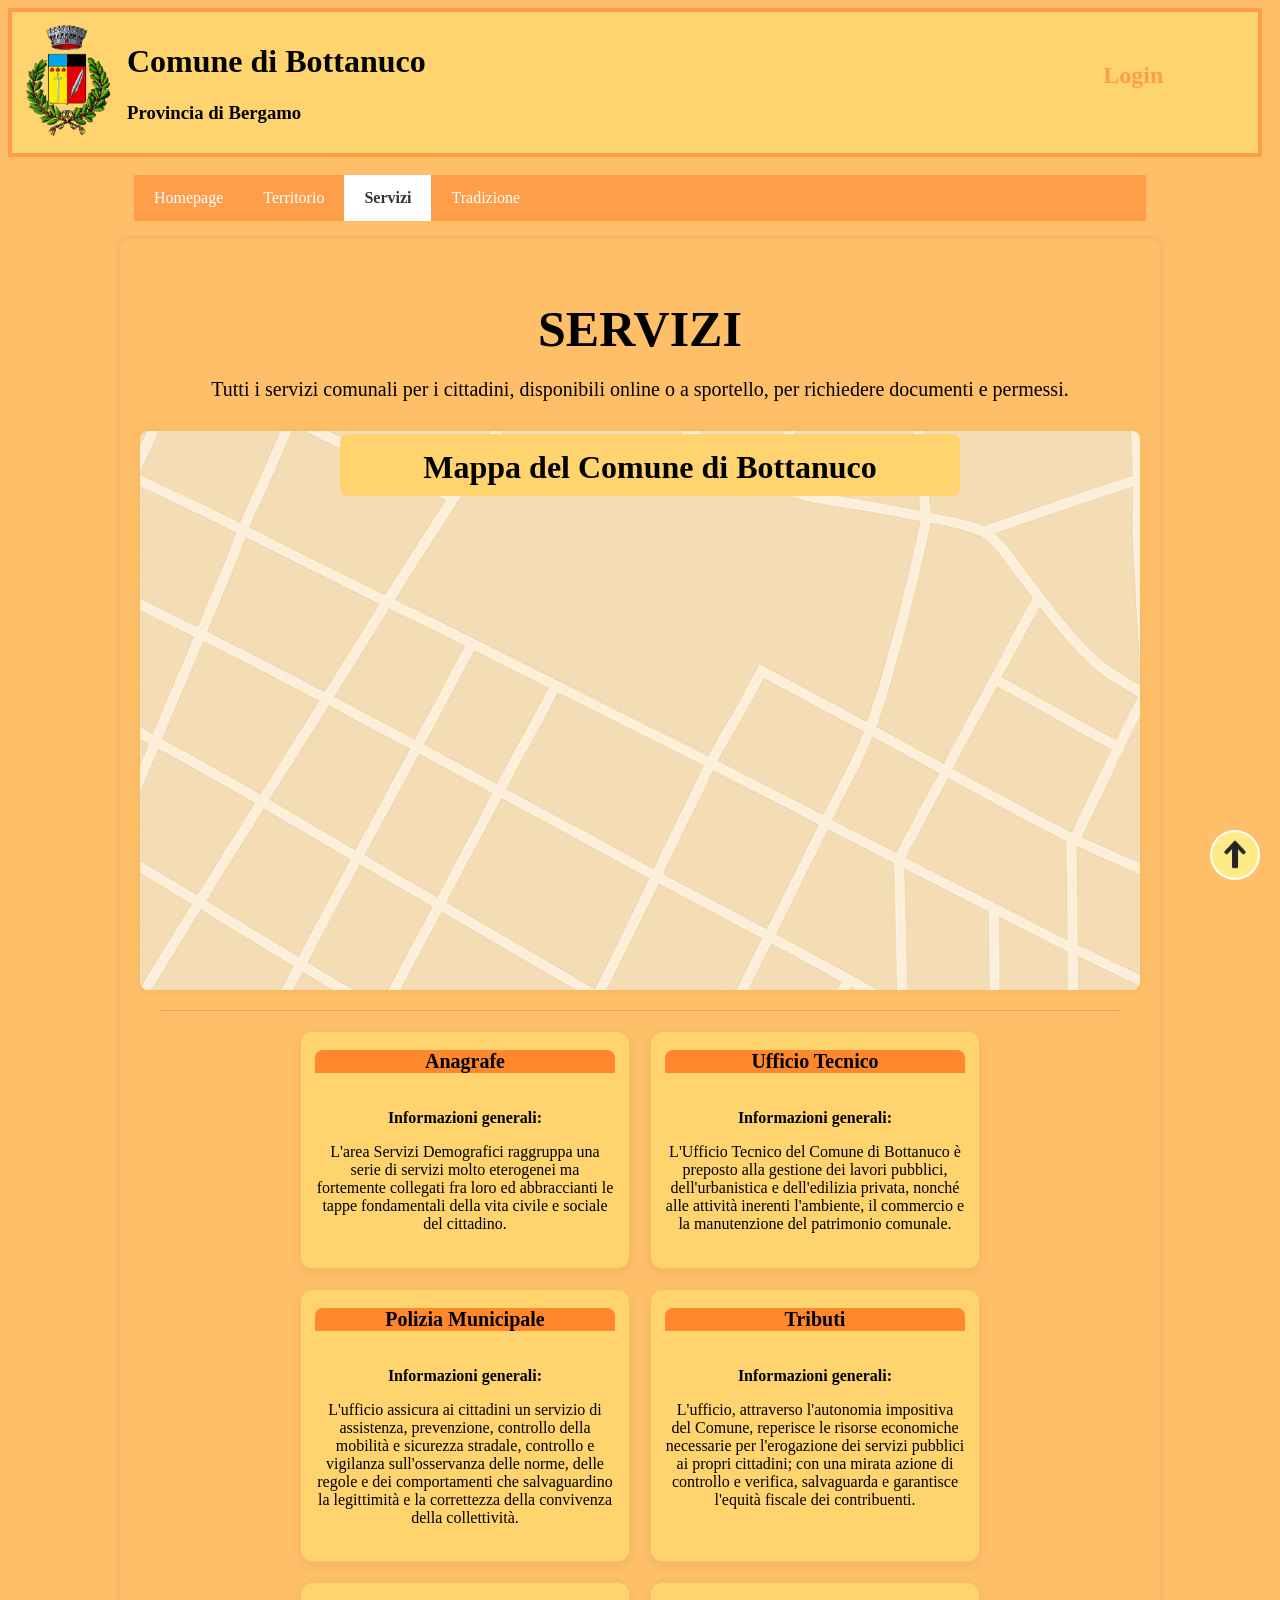
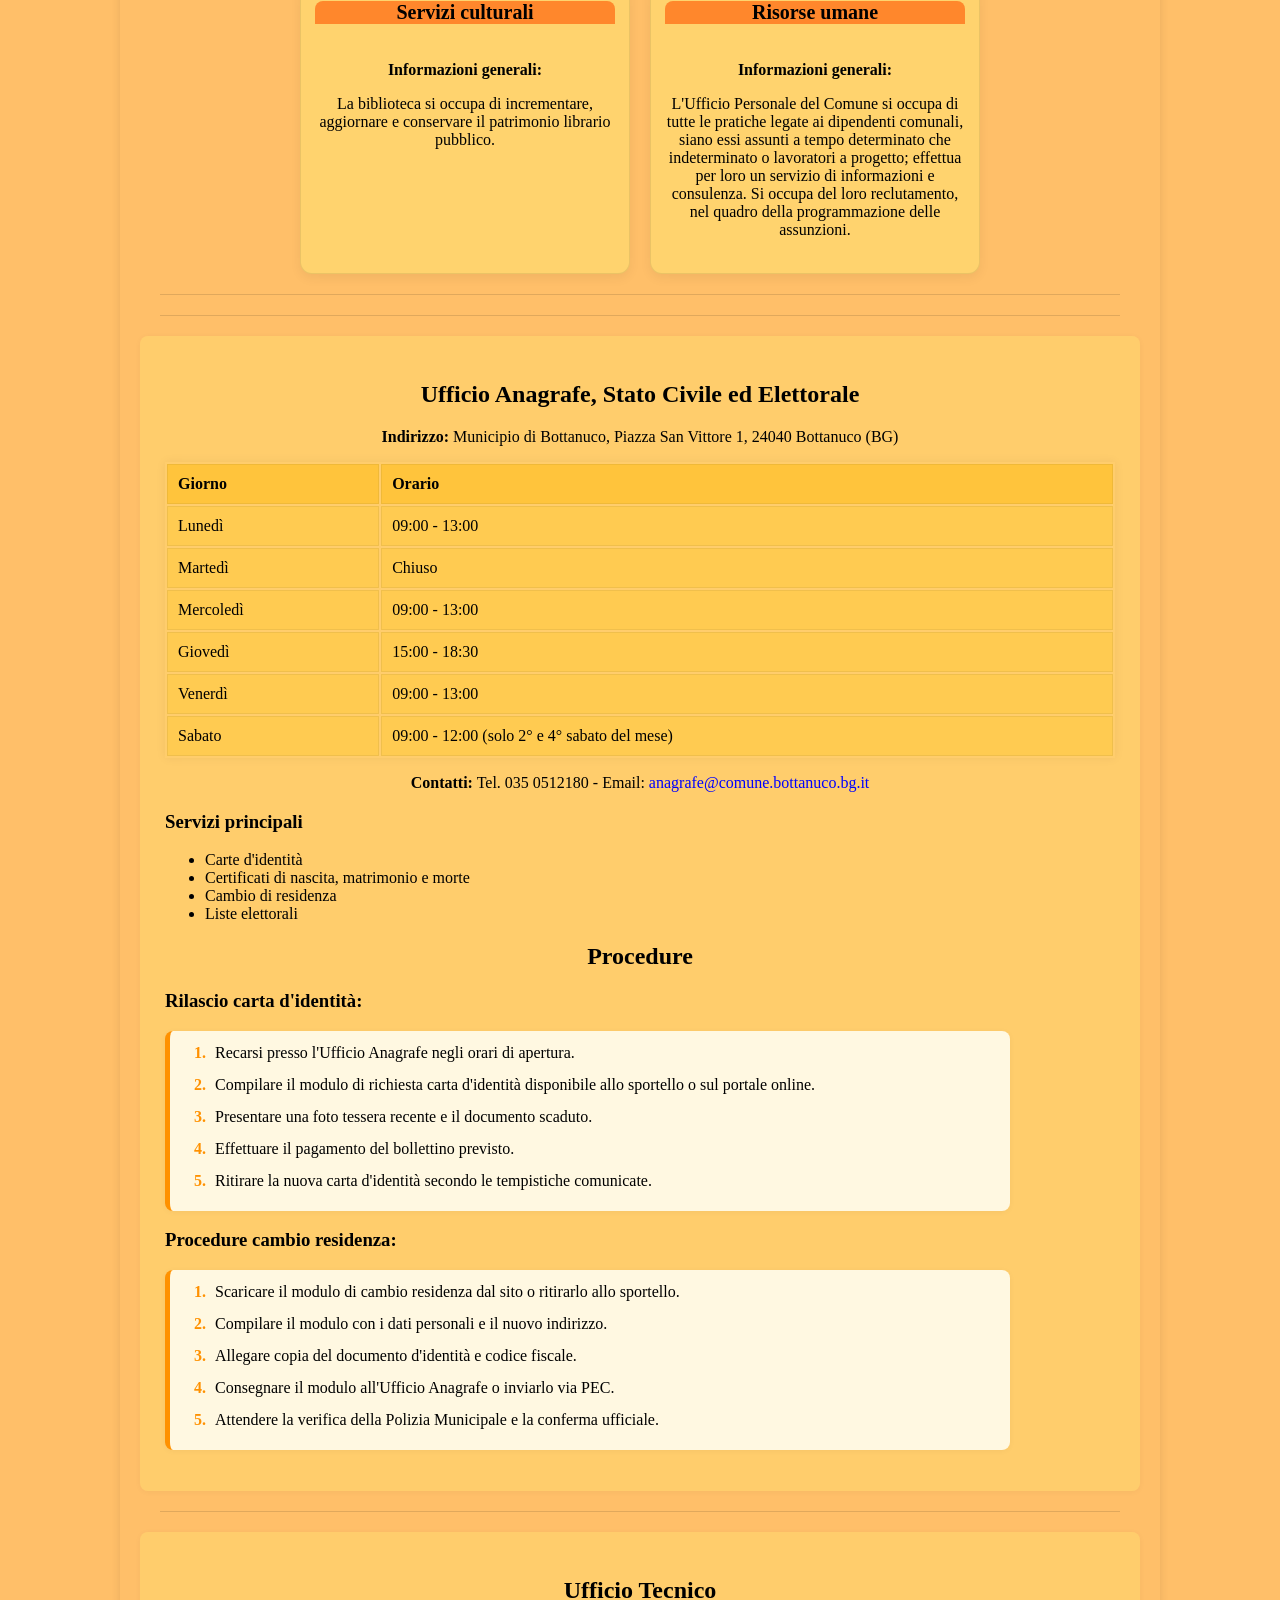
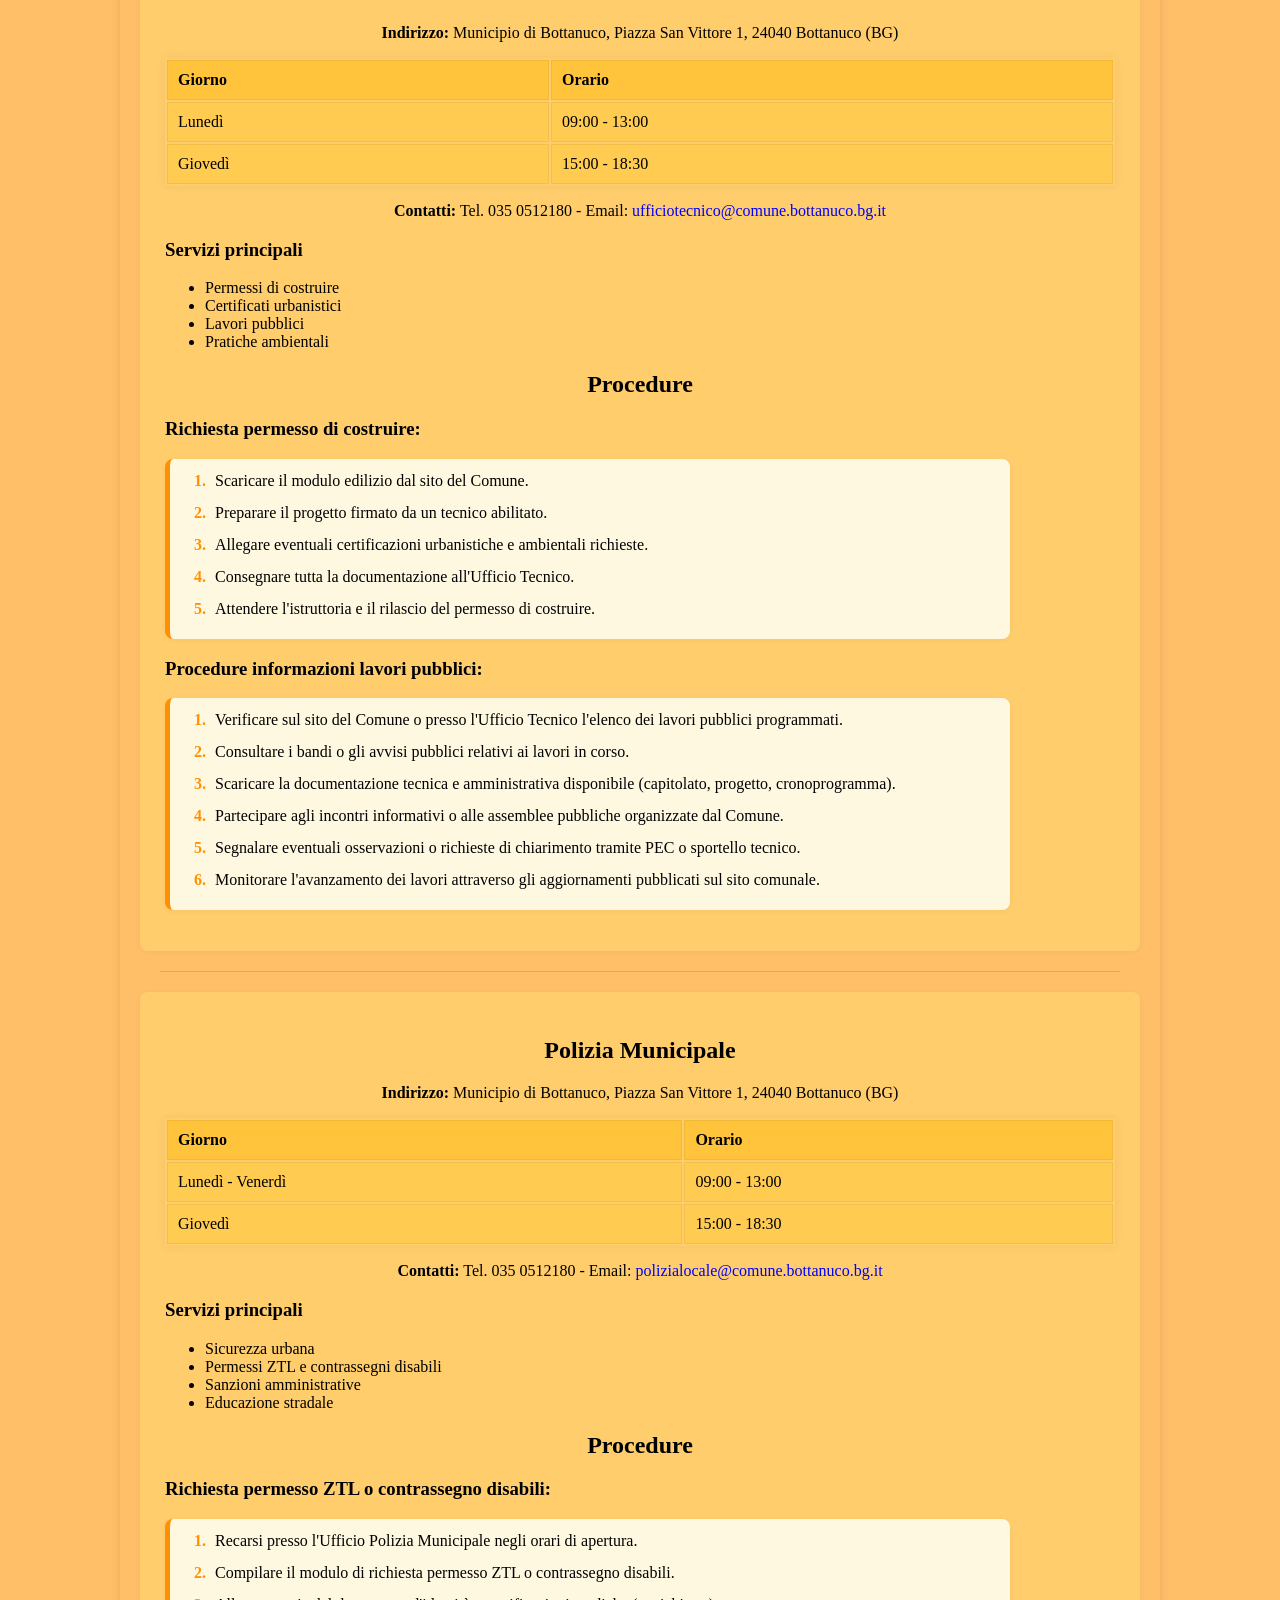
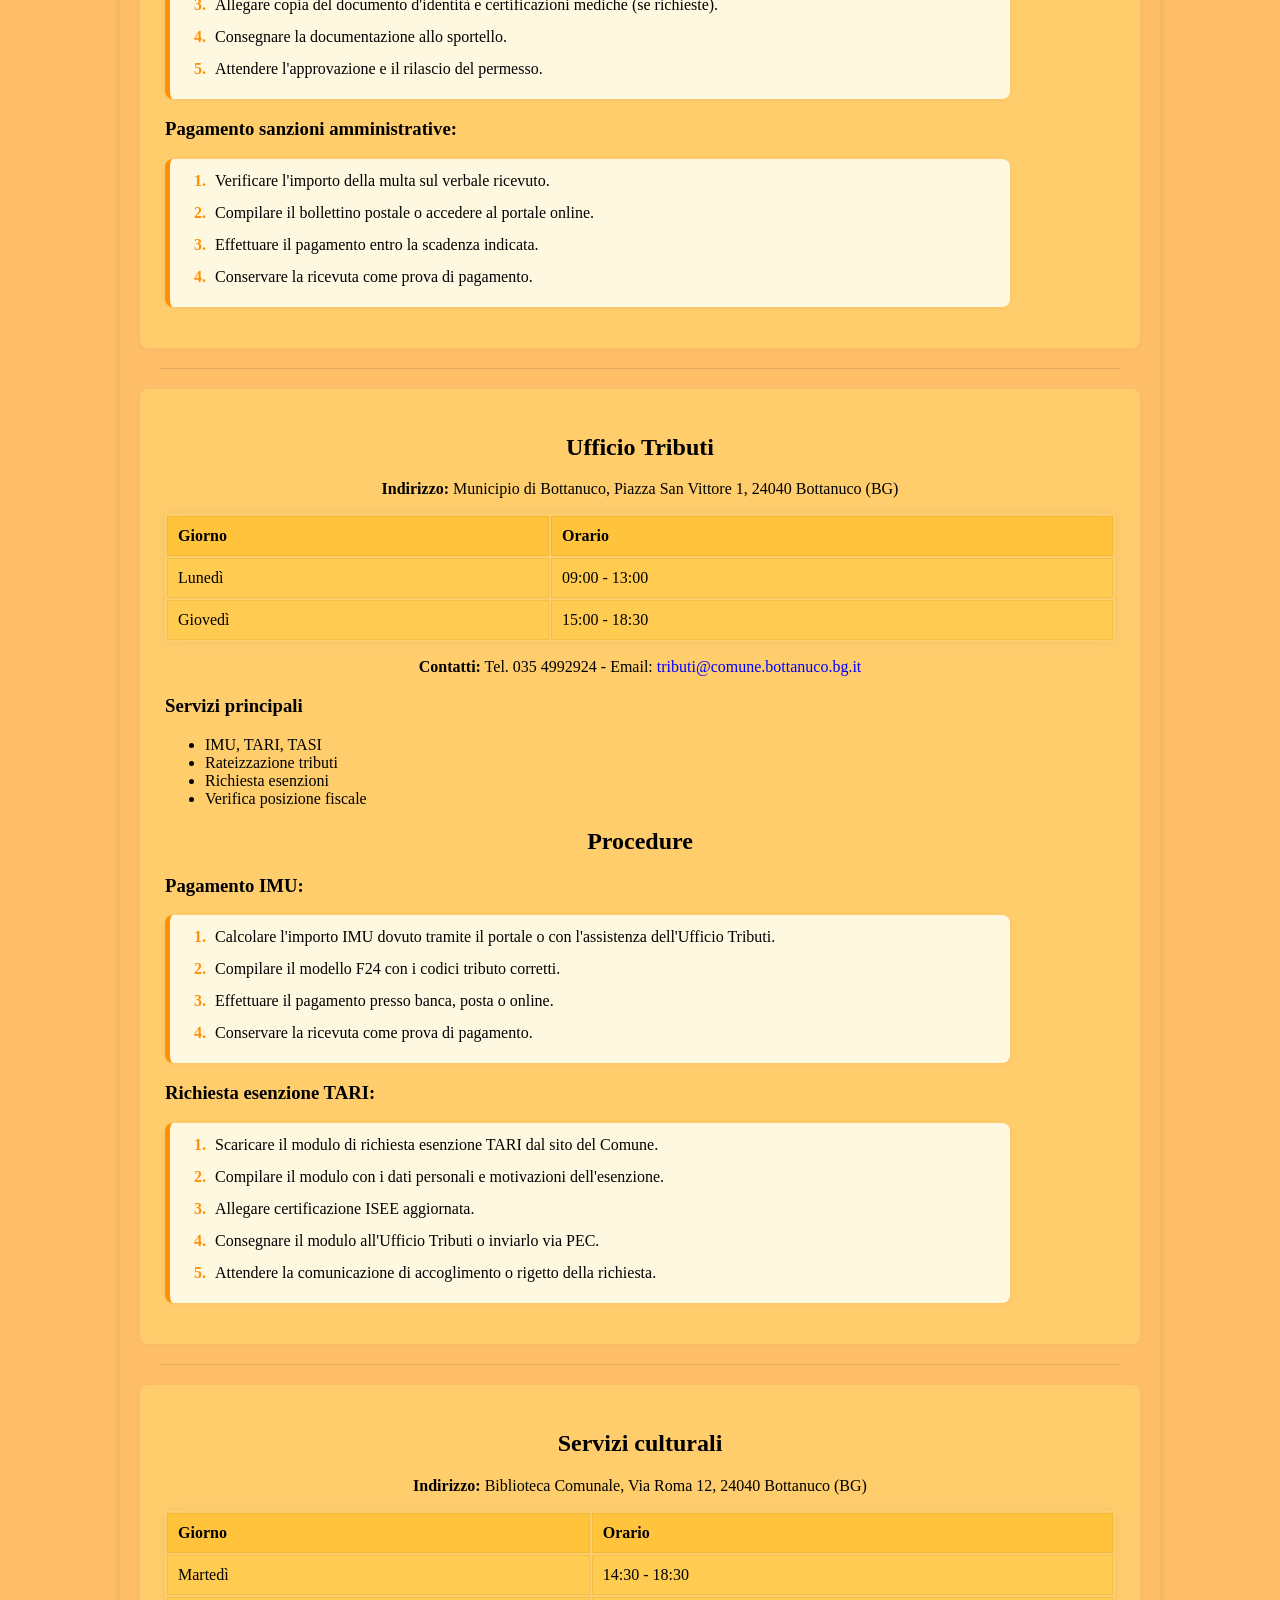
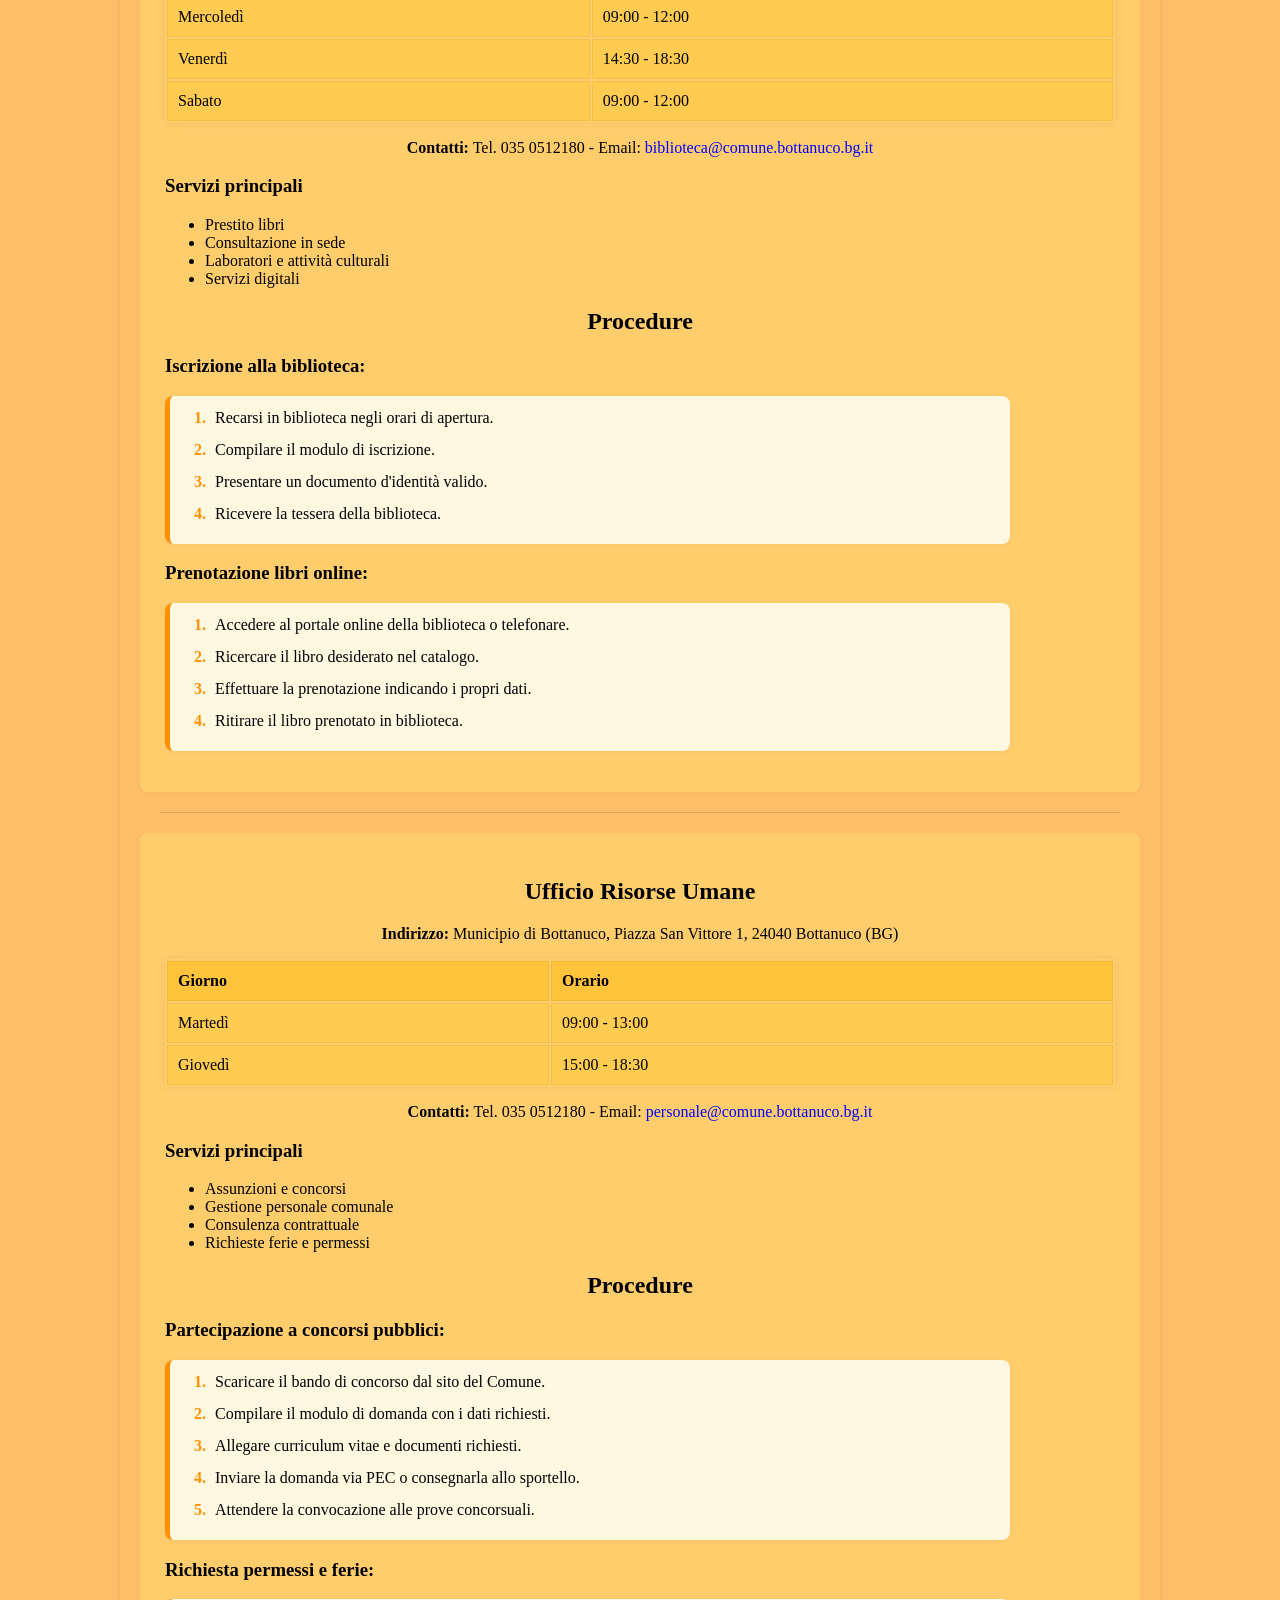
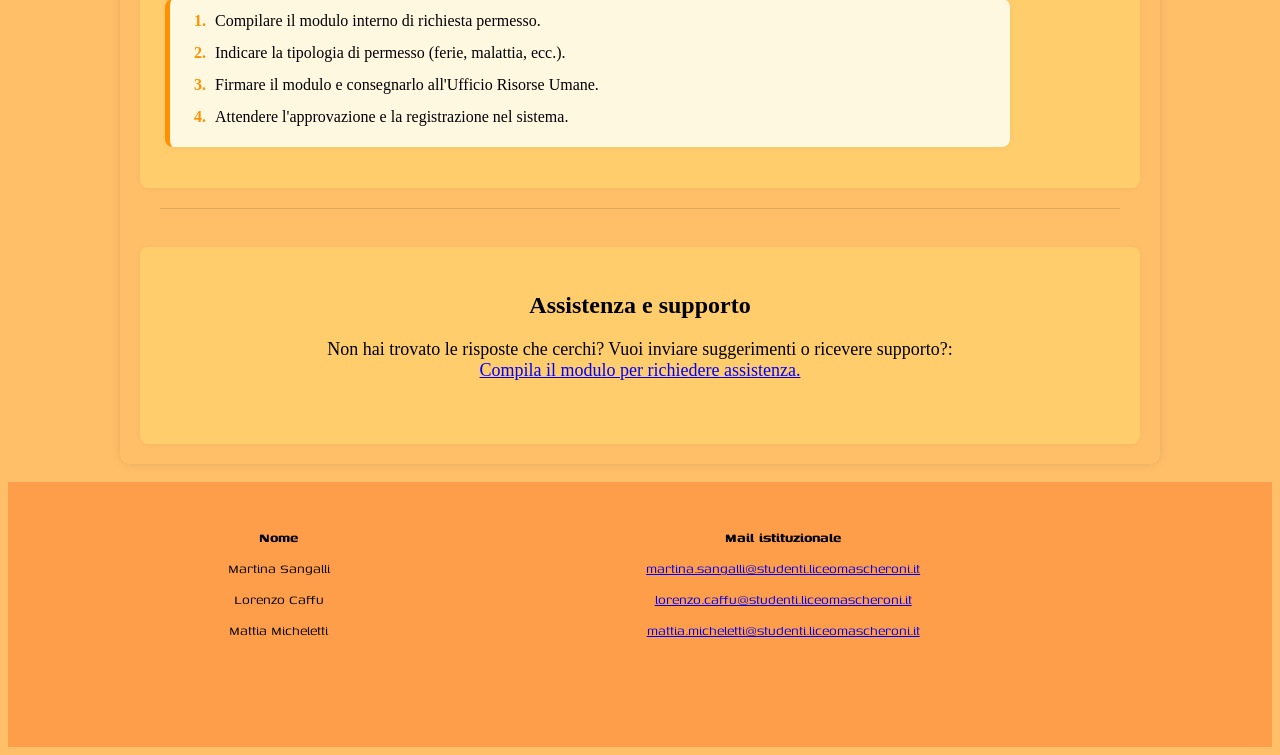
<file: s.html>
<html lang="it">
    <head>
        <title>Servizi ai cittadini</title>
        <link  rel="stylesheet" href="../style/style.css">
        <link rel="stylesheet" href="../style/servizi.css">
        <link rel="icon" type="image/x-icon" href="../immagini/logo bottanuco.jpg">
        <link href="https://fonts.googleapis.com/css2?family=Genos&display=swap" rel="stylesheet">
    </head> 
    <body>
         <div class="intestazione">
            <div class="logo">
                <img src="../immagini/logo bottanuco.jpg" class="logo" alt="Logo Comune di Bottanuco">
                <br/>
            </div>
            <div class="titoli">
                <h1 id="cima">Comune di Bottanuco</h1>
                <h3>Provincia di Bergamo</h3>
            </div>
            <div class="login">
              <h2><a href="../html/login.html">Login</a></h2>
            </div>
        </div><br/>
         <div class="barra">
                <ul >
                    <li><a href="homepage.html">Homepage</a></li>   
                    <li><a href="territorio.html">Territorio</a></li>
                    <li class="dropdown"><a href="servizi.html" class="active">Servizi</a>
                        <div class="dropdown-content">
                            <a href="#mappa">Mappa</a>
                            <a href="#anagrafe">Anagrafe</a>
                            <a href="#ufficio-tecnico">Ufficio tecnico</a>
                            <a href="#polizia">Polizia Municipale</a>
                            <a href="#tributi">Tributi</a>
                            <a href="#culturali">Servizi culturali</a>
                            <a href="#risorseumane">Risorse umane</a>
                            
                            <a href="#assistenza">Assistenza</a>
                            <a href="#footer">Contatti team</a>
                        </div>
                    </li>
                    <li><a href="tradizioni.html">Tradizione</a></li>
                </ul>
            </div>
        <br/>
      
        <div class="generale">
            <h2 class="titolo">SERVIZI</h2>
             <p class="testo">Tutti i servizi comunali per i cittadini, disponibili online o a sportello, per richiedere documenti e permessi.</p>
            <table  class="mappa">
                <tr>
                    <td><h1>Mappa del Comune di Bottanuco</h1></td>
                </tr>
                <tr>
                    <td><iframe id="mappa" src="https://www.google.com/maps/embed?pb=!1m18!1m12!1m3!1d2789.500792607936!2d9.501127276115017!3d45.64076397107741!2m3!1f0!2f0!3f0!3m2!1i1024!2i768!4f13.1!3m3!1m2!1s0x4786b2c09673b3af%3A0xf854b060cc52740d!2sComune%20di%20Bottanuco!5e0!3m2!1sit!2sit!4v1764576963434!5m2!1sit!2sit" width="600" height="450" style="border:0;" allowfullscreen="" loading="lazy" referrerpolicy="no-referrer-when-downgrade"></iframe></td>
                </tr>
            </table>
            <hr class="linea"/>
            <div class="servizi-box">
                <a class="card" href="#anagrafe">
                    <div class="card-title">Anagrafe</div> 
                    <div class="linea-box">
                    <hr/>
                    </div>
                    <div class="testo-box">
                        <h5>Informazioni generali:</h5>
                    <p>L'area Servizi Demografici raggruppa una serie di servizi molto eterogenei ma fortemente collegati fra loro ed abbraccianti le tappe fondamentali della vita civile e sociale del cittadino.</p>
                    </div>
                </a>
                
                <a class="card" href="#ufficio-tecnico">
                    <div class="card-title">Ufficio Tecnico</div>
                    <div class="linea-box">
                     <hr/>
                     </div>
                    <div class="testo-box">
                        <h5>Informazioni generali:</h5>
                   <p>L'Ufficio Tecnico del Comune di Bottanuco è preposto alla gestione dei lavori pubblici, dell'urbanistica e dell'edilizia privata, nonché alle attività inerenti l'ambiente, il commercio e la manutenzione del patrimonio comunale.</p>
                    </div>
                </a>
                </a>
                <a class="card" href="#polizia">
                    <div class="card-title">Polizia Municipale</div>
                    <div class="linea-box">    
                     <hr/>
                    </div>
                    <div class="testo-box">
                        <h5>Informazioni generali:</h5>
                    <p>L'ufficio assicura ai cittadini un servizio di assistenza, prevenzione, controllo della mobilità e sicurezza stradale, controllo e vigilanza sull'osservanza delle norme, delle regole e dei comportamenti che salvaguardino la legittimità e la correttezza della convivenza della collettività.</p>
                    </div>
                </a>
                </a>
                <a class="card" href="#tributi">
                    <div class="card-title">Tributi</div>
                    <div class="linea-box">
                     <hr/>
                    </div>
                    <div class="testo-box">
                        <h5>Informazioni generali:</h5>
                    <p>L'ufficio, attraverso l'autonomia impositiva del Comune, reperisce le risorse economiche necessarie per l'erogazione dei servizi pubblici ai propri cittadini; con una mirata azione di controllo e verifica, salvaguarda e garantisce l'equità fiscale dei contribuenti.</p>
                    </div>
                </a>
                </a>
                <a class="card"  href="#culturali">
                    
                    <div class="card-title">Servizi culturali</div>
                    <div class="linea-box">
                     <hr/>
                    </div>
                    <div class="testo-box">
                        <h5>Informazioni generali:</h5>
                    <p>La biblioteca si occupa di incrementare, aggiornare e conservare il patrimonio librario pubblico.</p>
                    </div>
                </a>
                </a>
                <a class="card" class="risorseumane" href="#risorseumane">
                    <div class="card-title">Risorse umane</div>
                    <div class="linea-box">
                     <hr/>
                    </div>
                    <div class="testo-box">
                        <h5>Informazioni generali:</h5>
                    <p>L'Ufficio Personale del Comune si occupa di tutte le pratiche legate ai dipendenti comunali, siano essi assunti a tempo determinato che indeterminato o lavoratori a progetto; effettua per loro un servizio di informazioni e consulenza. Si occupa del loro reclutamento, nel quadro della programmazione delle assunzioni.</p>
                    </div>
                </a>
                </a>
            </div>
            <hr class="linea">
            <hr class="linea">
            <div id="anagrafe" class="servizio">
                <h2>Ufficio Anagrafe, Stato Civile ed Elettorale</h2>
                <p><b>Indirizzo:</b> Municipio di Bottanuco, Piazza San Vittore 1, 24040 Bottanuco (BG)</p>
                <table class="schedule">
                        <tr><th>Giorno</th><th>Orario</th></tr>
                        <tr><td>Lunedì</td><td>09:00 - 13:00</td></tr>
                        <tr><td>Martedì</td><td>Chiuso</td></tr>
                        <tr><td>Mercoledì</td><td>09:00 - 13:00</td></tr>
                        <tr><td>Giovedì</td><td>15:00 - 18:30</td></tr>
                        <tr><td>Venerdì</td><td>09:00 - 13:00</td></tr>
                        <tr><td>Sabato</td><td>09:00 - 12:00 (solo 2° e 4° sabato del mese)</td></tr>
                </table>
                <p><b>Contatti:</b> Tel. 035 0512180 - Email: <a href="anagrafe@comune.bottanuco.bg.it">anagrafe@comune.bottanuco.bg.it</a></p>
                <h3>Servizi principali</h3>
                <ul>
                    <li>Carte d'identità</li>
                    <li>Certificati di nascita, matrimonio e morte</li>
                    <li>Cambio di residenza</li>
                    <li>Liste elettorali</li>
                </ul>
               <h2>Procedure</h2>
                <h3>Rilascio carta d'identità:</h3>
                    <ol class="procedure">
                        <li>Recarsi presso l'Ufficio Anagrafe negli orari di apertura.</li>
                        <li>Compilare il modulo di richiesta carta d'identità disponibile allo sportello o sul portale online.</li>
                        <li>Presentare una foto tessera recente e il documento scaduto.</li>
                        <li>Effettuare il pagamento del bollettino previsto.</li>
                        <li>Ritirare la nuova carta d'identità secondo le tempistiche comunicate.</li>
                    </ol>
                <h3>Procedure cambio residenza:</h3>
                    <ol class="procedure">
                        <li>Scaricare il modulo di cambio residenza dal sito o ritirarlo allo sportello.</li>
                        <li>Compilare il modulo con i dati personali e il nuovo indirizzo.</li>
                        <li>Allegare copia del documento d'identità e codice fiscale.</li>
                        <li>Consegnare il modulo all'Ufficio Anagrafe o inviarlo via PEC.</li>
                        <li>Attendere la verifica della Polizia Municipale e la conferma ufficiale.</li>
                    </ol>

            </div>
            <hr class="linea">

            <div id="ufficio-tecnico" class="servizio">
                <h2>Ufficio Tecnico</h2>
                <p><strong>Indirizzo:</strong> Municipio di Bottanuco, Piazza San Vittore 1, 24040 Bottanuco (BG)</p>
                <table class="schedule">
                    <tr><th>Giorno</th><th>Orario</th></tr>
                    <tr><td>Lunedì</td><td>09:00 - 13:00</td></tr>
                    <tr><td>Giovedì</td><td>15:00 - 18:30</td></tr>
                </table>
                <p><b>Contatti:</b> Tel. 035 0512180 - Email: <a href="ufficiotecnico@comune.bottanuco.bg.it">ufficiotecnico@comune.bottanuco.bg.it</a></p>
                <h3>Servizi principali</h3>
                <ul>
                    <li>Permessi di costruire</li>
                    <li>Certificati urbanistici</li>
                    <li>Lavori pubblici</li>
                    <li>Pratiche ambientali</li>
                </ul>
                <h2>Procedure</h2>
                <h3>Richiesta permesso di costruire:</h3>
                    <ol class="procedure">
                        <li>Scaricare il modulo edilizio dal sito del Comune.</li>
                        <li>Preparare il progetto firmato da un tecnico abilitato.</li>
                        <li>Allegare eventuali certificazioni urbanistiche e ambientali richieste.</li>
                        <li>Consegnare tutta la documentazione all'Ufficio Tecnico.</li>
                        <li>Attendere l'istruttoria e il rilascio del permesso di costruire.</li>
                    </ol>
                <h3>Procedure informazioni lavori pubblici:</h3>
                    <ol class="procedure">
                        <li>Verificare sul sito del Comune o presso l'Ufficio Tecnico l'elenco dei lavori pubblici programmati.</li>
                        <li>Consultare i bandi o gli avvisi pubblici relativi ai lavori in corso.</li>
                        <li>Scaricare la documentazione tecnica e amministrativa disponibile (capitolato, progetto, cronoprogramma).</li>
                        <li>Partecipare agli incontri informativi o alle assemblee pubbliche organizzate dal Comune.</li>
                        <li>Segnalare eventuali osservazioni o richieste di chiarimento tramite PEC o sportello tecnico.</li>
                        <li>Monitorare l'avanzamento dei lavori attraverso gli aggiornamenti pubblicati sul sito comunale.</li>
                    </ol>

            </div>
            <hr class="linea">

            <div id="polizia" class="servizio">
                <h2>Polizia Municipale</h2>
                <p><b>Indirizzo:</b> Municipio di Bottanuco, Piazza San Vittore 1, 24040 Bottanuco (BG)</p>
                <table class="schedule">
                    <tr><th>Giorno</th><th>Orario</th></tr>
                    <tr><td>Lunedì - Venerdì</td><td>09:00 - 13:00</td></tr>
                    <tr><td>Giovedì</td><td>15:00 - 18:30</td></tr>
                </table>
                <p><b>Contatti:</b> Tel. 035 0512180 - Email: <a href="polizialocale@comune.bottanuco.bg.it">polizialocale@comune.bottanuco.bg.it</a> </p>
                <h3>Servizi principali</h3>
                <ul>
                    <li>Sicurezza urbana</li>
                    <li>Permessi ZTL e contrassegni disabili</li>
                    <li>Sanzioni amministrative</li>
                    <li>Educazione stradale</li>
                </ul>
                <h2>Procedure</h2>
                <h3>Richiesta permesso ZTL o contrassegno disabili:</h3>
                <ol class="procedure">
                    <li>Recarsi presso l'Ufficio Polizia Municipale negli orari di apertura.</li>
                    <li>Compilare il modulo di richiesta permesso ZTL o contrassegno disabili.</li>
                    <li>Allegare copia del documento d'identità e certificazioni mediche (se richieste).</li>
                    <li>Consegnare la documentazione allo sportello.</li>
                    <li>Attendere l'approvazione e il rilascio del permesso.</li>
                </ol>
                <h3>Pagamento sanzioni amministrative:</h3>
                <ol class="procedure">
                    <li>Verificare l'importo della multa sul verbale ricevuto.</li>
                    <li>Compilare il bollettino postale o accedere al portale online.</li>
                    <li>Effettuare il pagamento entro la scadenza indicata.</li>
                    <li>Conservare la ricevuta come prova di pagamento.</li>
                </ol>
            </div>
            <hr class="linea">
            <div id="tributi" class="servizio">
                <h2>Ufficio Tributi</h2>
                <p><b>Indirizzo:</b> Municipio di Bottanuco, Piazza San Vittore 1, 24040 Bottanuco (BG)</p>
                <table class="schedule">
                    <tr><th>Giorno</th><th>Orario</th></tr>
                    <tr><td>Lunedì</td><td>09:00 - 13:00</td></tr>
                    <tr><td>Giovedì</td><td>15:00 - 18:30</td></tr>
                </table>
                <p><b>Contatti:</b> Tel. 035 4992924 - Email: <a href="tributi@comune.bottanuco.bg.it">tributi@comune.bottanuco.bg.it</a></p>
                <h3>Servizi principali</h3>
                <ul>
                    <li>IMU, TARI, TASI</li>
                    <li>Rateizzazione tributi</li>
                    <li>Richiesta esenzioni</li>
                    <li>Verifica posizione fiscale</li>
                </ul>
                <h2>Procedure</h2>
                <h3>Pagamento IMU:</h3>
                <ol class="procedure">
                    <li>Calcolare l'importo IMU dovuto tramite il portale o con l'assistenza dell'Ufficio Tributi.</li>
                    <li>Compilare il modello F24 con i codici tributo corretti.</li>
                    <li>Effettuare il pagamento presso banca, posta o online.</li>
                    <li>Conservare la ricevuta come prova di pagamento.</li>
                </ol>
                <h3>Richiesta esenzione TARI:</h3>
                <ol class="procedure">
                    <li>Scaricare il modulo di richiesta esenzione TARI dal sito del Comune.</li>
                    <li>Compilare il modulo con i dati personali e motivazioni dell'esenzione.</li>
                    <li>Allegare certificazione ISEE aggiornata.</li>
                    <li>Consegnare il modulo all'Ufficio Tributi o inviarlo via PEC.</li>
                    <li>Attendere la comunicazione di accoglimento o rigetto della richiesta.</li>
                </ol>
            </div>
            <hr class="linea">
                <div id="culturali" class="servizio">
                <h2>Servizi culturali</h2>
                <p><b>Indirizzo:</b> Biblioteca Comunale, Via Roma 12, 24040 Bottanuco (BG)</p>
                <table class="schedule">
                    <tr><th>Giorno</th><th>Orario</th></tr>
                    <tr><td>Martedì</td><td>14:30 - 18:30</td></tr>
                    <tr><td>Mercoledì</td><td>09:00 - 12:00</td></tr>
                    <tr><td>Venerdì</td><td>14:30 - 18:30</td></tr>
                    <tr><td>Sabato</td><td>09:00 - 12:00</td></tr>
                </table>
                <p><b>Contatti:</b> Tel. 035 0512180 - Email: <a href="biblioteca@comune.bottanuco.bg.it">biblioteca@comune.bottanuco.bg.it</a></p>
                <h3>Servizi principali</h3>
                <ul>
                    <li>Prestito libri</li>
                    <li>Consultazione in sede</li>
                    <li>Laboratori e attività culturali</li>
                    <li>Servizi digitali</li>
                </ul>
                <h2>Procedure</h2>
                <h3>Iscrizione alla biblioteca:</h3>
                <ol class="procedure">
                    <li>Recarsi in biblioteca negli orari di apertura.</li>
                    <li>Compilare il modulo di iscrizione.</li>
                    <li>Presentare un documento d'identità valido.</li>
                    <li>Ricevere la tessera della biblioteca.</li>
                </ol>
                <h3>Prenotazione libri online:</h3>
                <ol class="procedure">
                    <li>Accedere al portale online della biblioteca o telefonare.</li>
                    <li>Ricercare il libro desiderato nel catalogo.</li>
                    <li>Effettuare la prenotazione indicando i propri dati.</li>
                    <li>Ritirare il libro prenotato in biblioteca.</li>
                </ol>
            </div>
            <hr class="linea">
            <div id="risorseumane" class="servizio">
                <h2>Ufficio Risorse Umane</h2>
                <p><b>Indirizzo:</b> Municipio di Bottanuco, Piazza San Vittore 1, 24040 Bottanuco (BG)</p>
                <table class="schedule">
                    <tr><th>Giorno</th><th>Orario</th></tr>
                    <tr><td>Martedì</td><td>09:00 - 13:00</td></tr>
                    <tr><td>Giovedì</td><td>15:00 - 18:30</td></tr>
                </table>
                <p><b>Contatti:</b> Tel. 035 0512180 - Email: <a href="personale@comune.bottanuco.bg.it">personale@comune.bottanuco.bg.it</a></p>
                <h3>Servizi principali</h3>
                <ul>
                    <li>Assunzioni e concorsi</li>
                    <li>Gestione personale comunale</li>
                    <li>Consulenza contrattuale</li>
                    <li>Richieste ferie e permessi</li>
                </ul>
            
                <h2>Procedure</h2>
                <h3>Partecipazione a concorsi pubblici:</h3>
                <ol class="procedure">
                    <li>Scaricare il bando di concorso dal sito del Comune.</li>
                    <li>Compilare il modulo di domanda con i dati richiesti.</li>
                    <li>Allegare curriculum vitae e documenti richiesti.</li>
                    <li>Inviare la domanda via PEC o consegnarla allo sportello.</li>
                    <li>Attendere la convocazione alle prove concorsuali.</li>
                </ol>
                <h3>Richiesta permessi e ferie:</h3>
                <ol class="procedure">
                    <li>Compilare il modulo interno di richiesta permesso.</li>
                    <li>Indicare la tipologia di permesso (ferie, malattia, ecc.).</li>
                    <li>Firmare il modulo e consegnarlo all'Ufficio Risorse Umane.</li>
                    <li>Attendere l'approvazione e la registrazione nel sistema.</li>
                </ol>
            </div> 
            <hr class="linea">
            <br/>
            <div class="servizio">
                <h2 id="assistenza">Assistenza e supporto</h2>
                <div class="form">
                    <p>Non hai trovato le risposte che cerchi? Vuoi inviare suggerimenti o ricevere supporto?:
                    <br/><a href="form.html">Compila il modulo per richiedere assistenza.</a></p>
                </div>
                <br/>
            </div>
         </div>
       































        <br/>
        <a href="#cima">
        <img class="freccia" src="../immagini/freccia2.png" />
        </a>
        <div class="footer">
            <br/>
            <table class="mail" width="80%" cellpadding="5%" id="footer">
                <tr>
                    <th scope="col">Nome</th>
                    <th scope="col">Mail istituzionale</th>
                </tr>
                <tr>
                    <td>Martina Sangalli</td>
                    <td><a href="mailto:martina.sangalli@studenti.liceomascheroni.it">martina.sangalli@studenti.liceomascheroni.it</a></td>
                </tr>
                <tr>
                    <td>Lorenzo Caffu</td>
                    <td><a href="mailto:lorenzo.caffu@studenti.liceomascheroni.it">lorenzo.caffu@studenti.liceomascheroni.it</a></td>
                </tr>
                <tr>
                    <td>Mattia Micheletti</td>
                    <td><a href="mailto:mattia.micheletti@studenti.liceomascheroni.it">mattia.micheletti@studenti.liceomascheroni.it</a></td>
                </tr>
         </table>
        </div>
    </body>
</html>
</file>
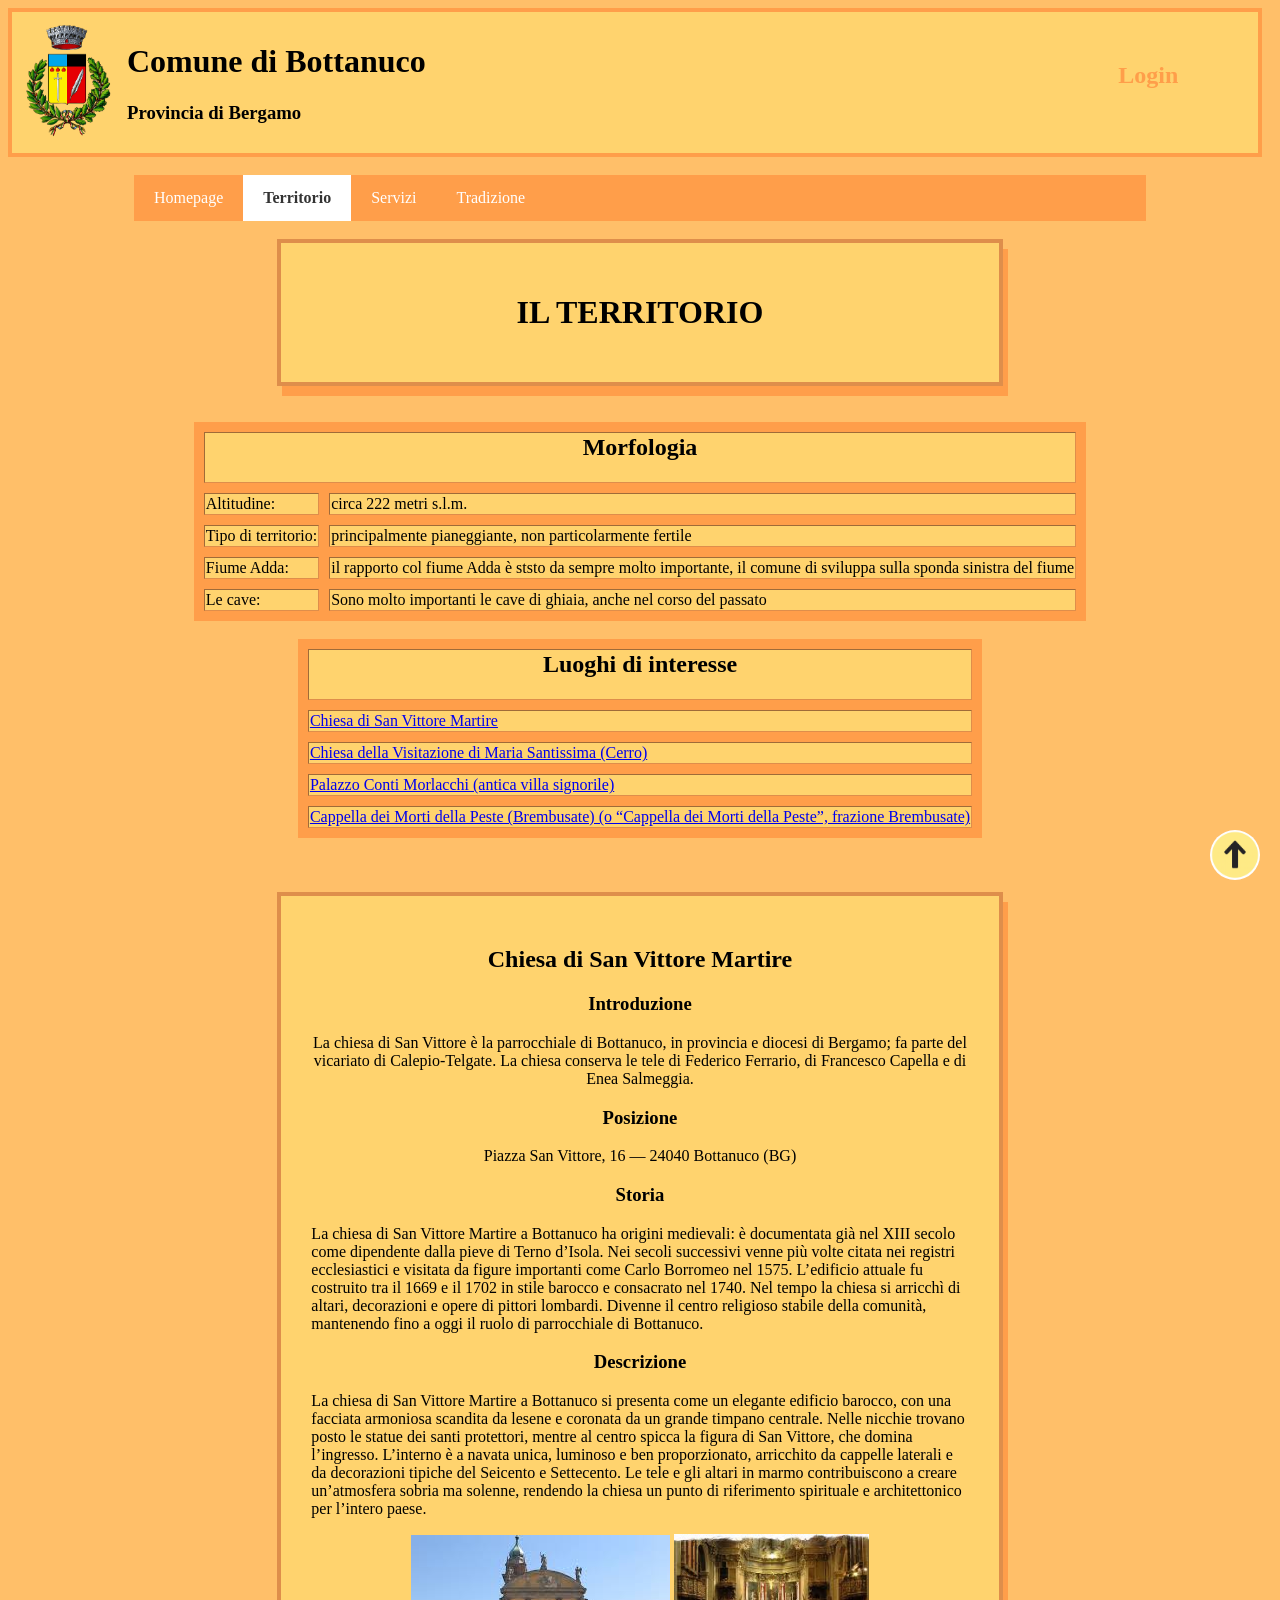
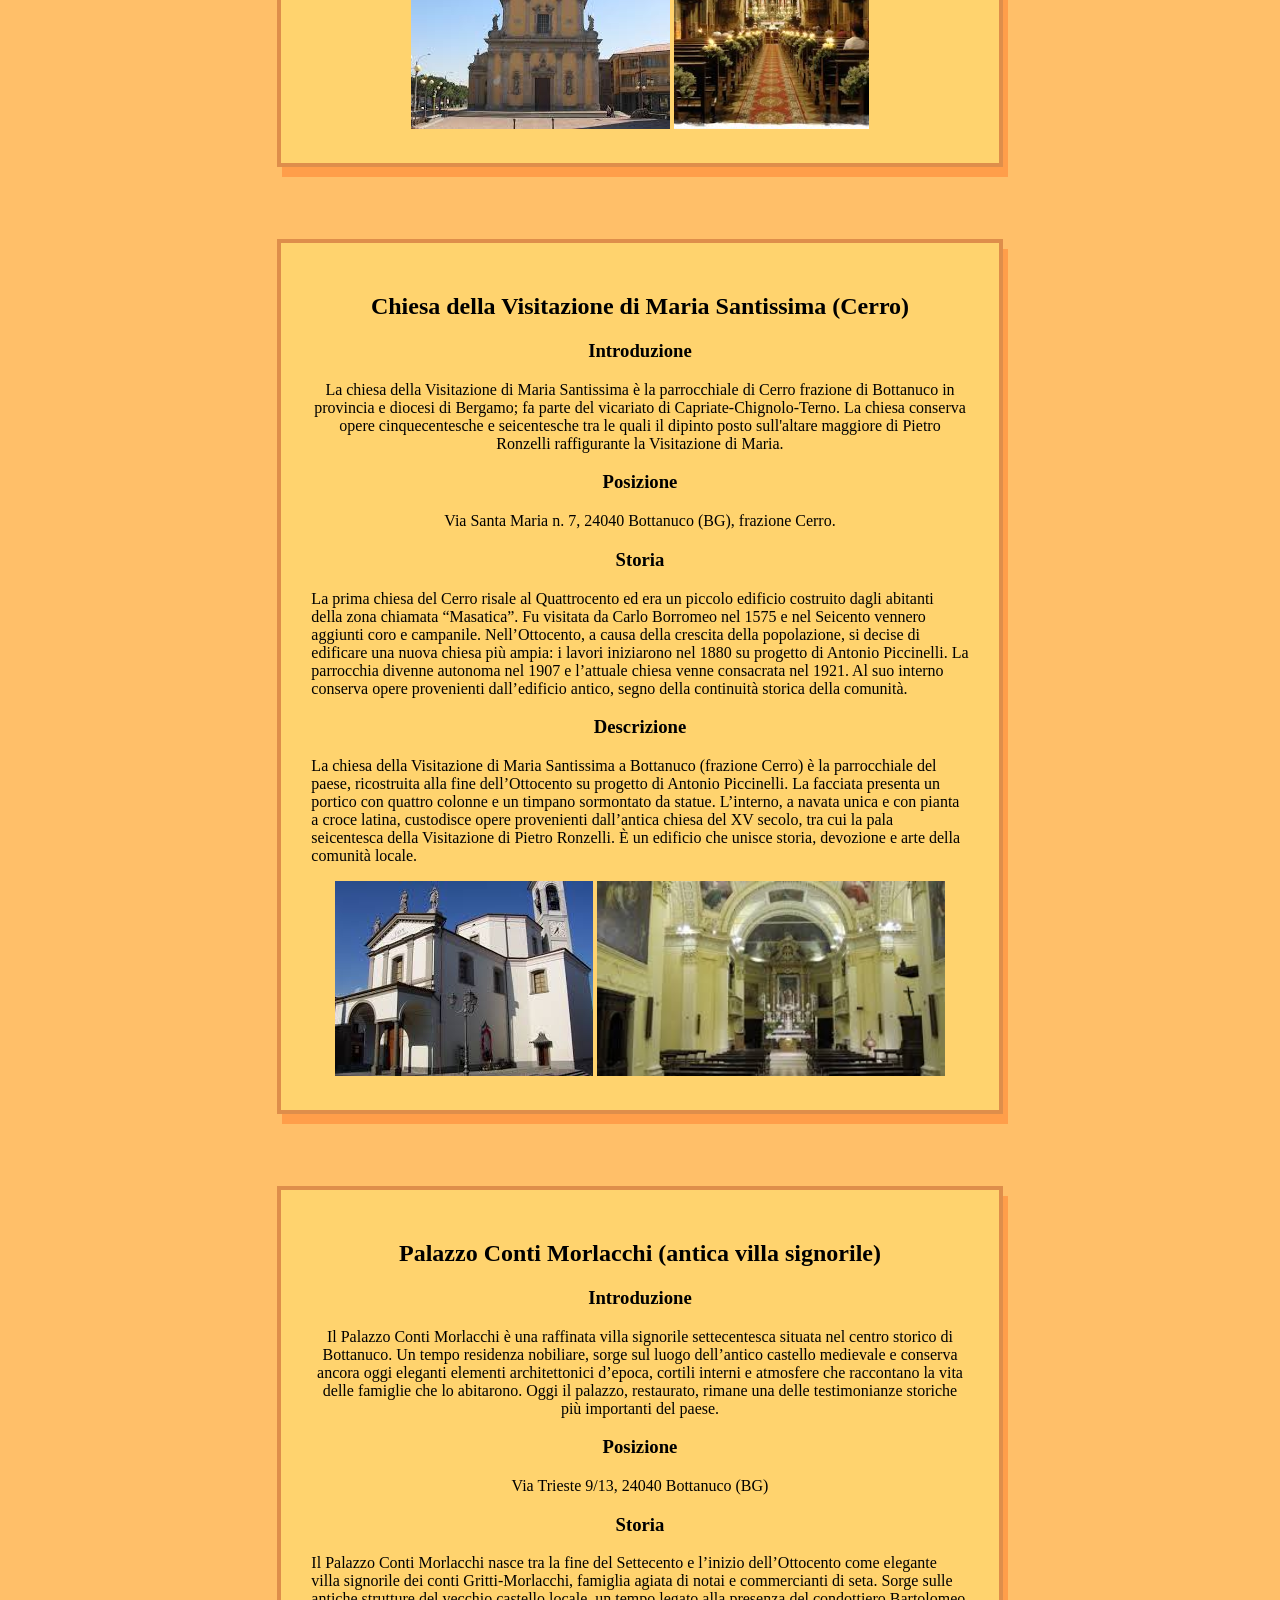
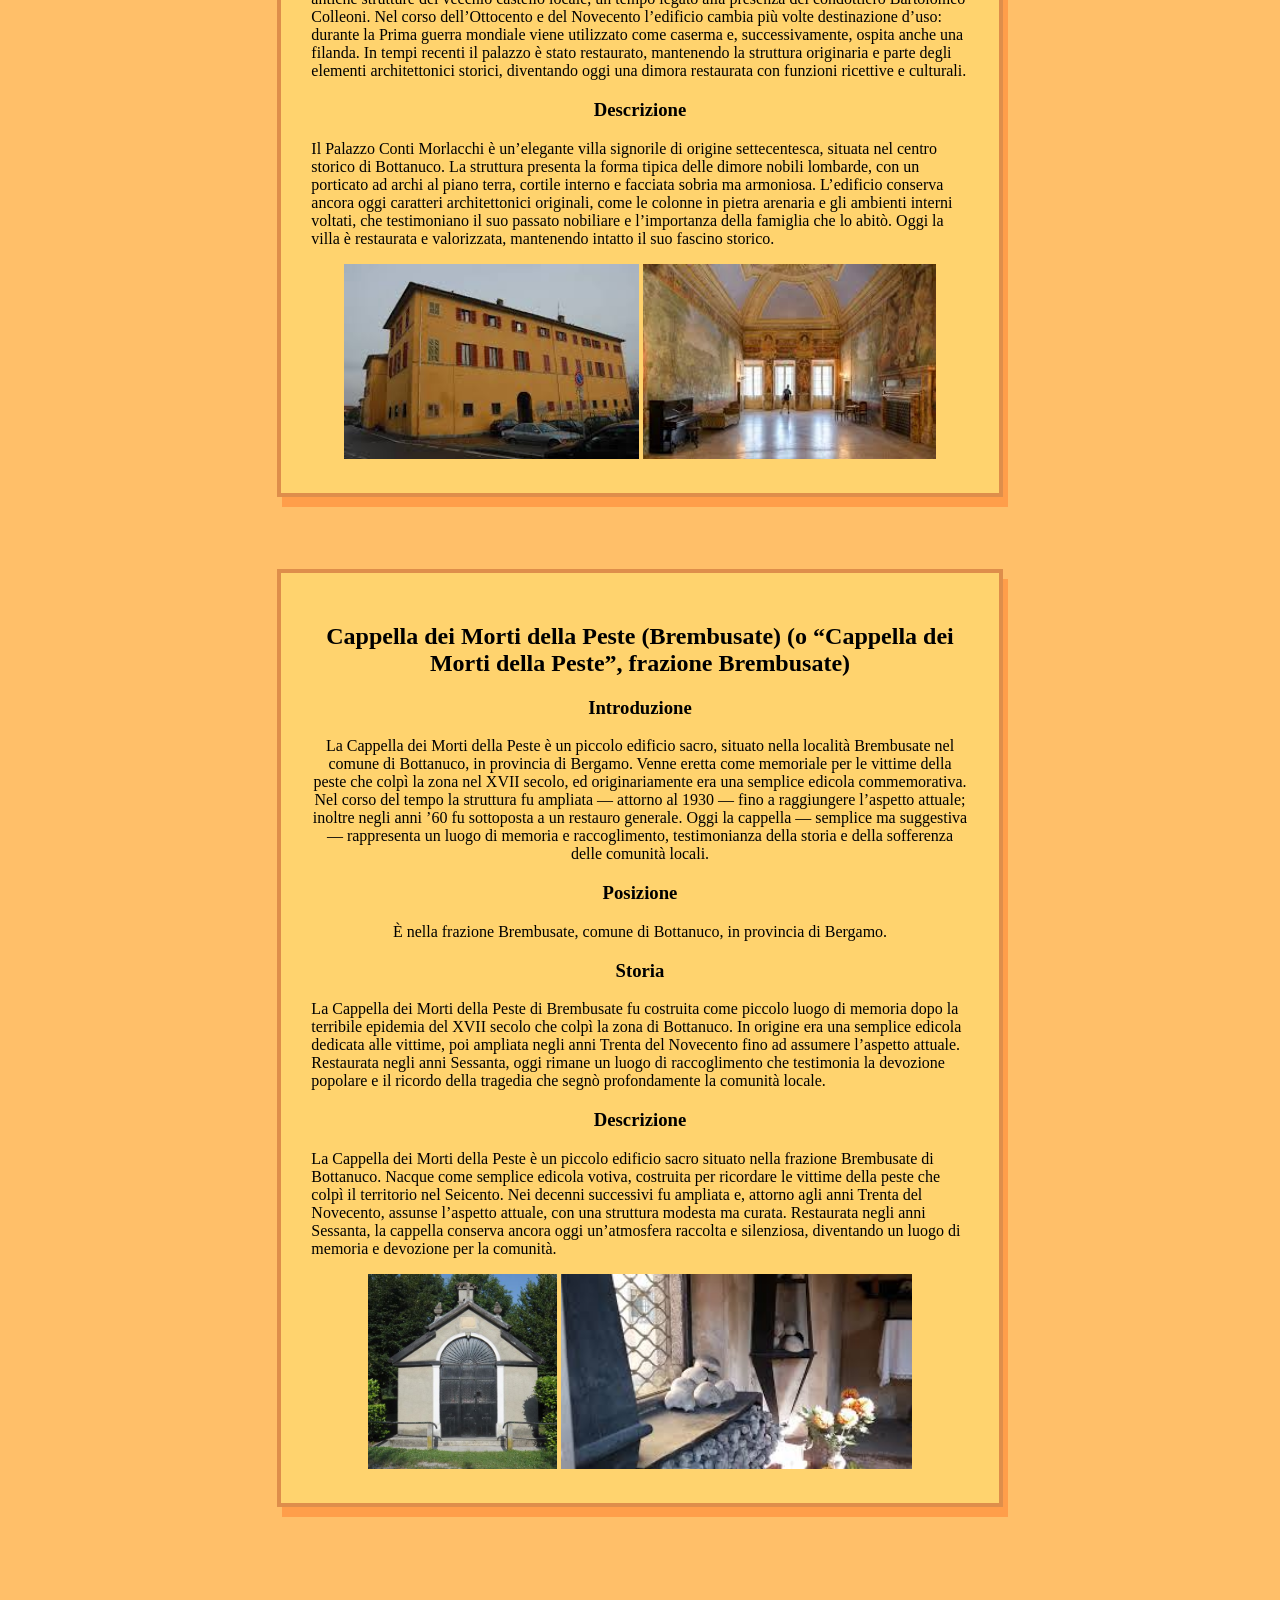
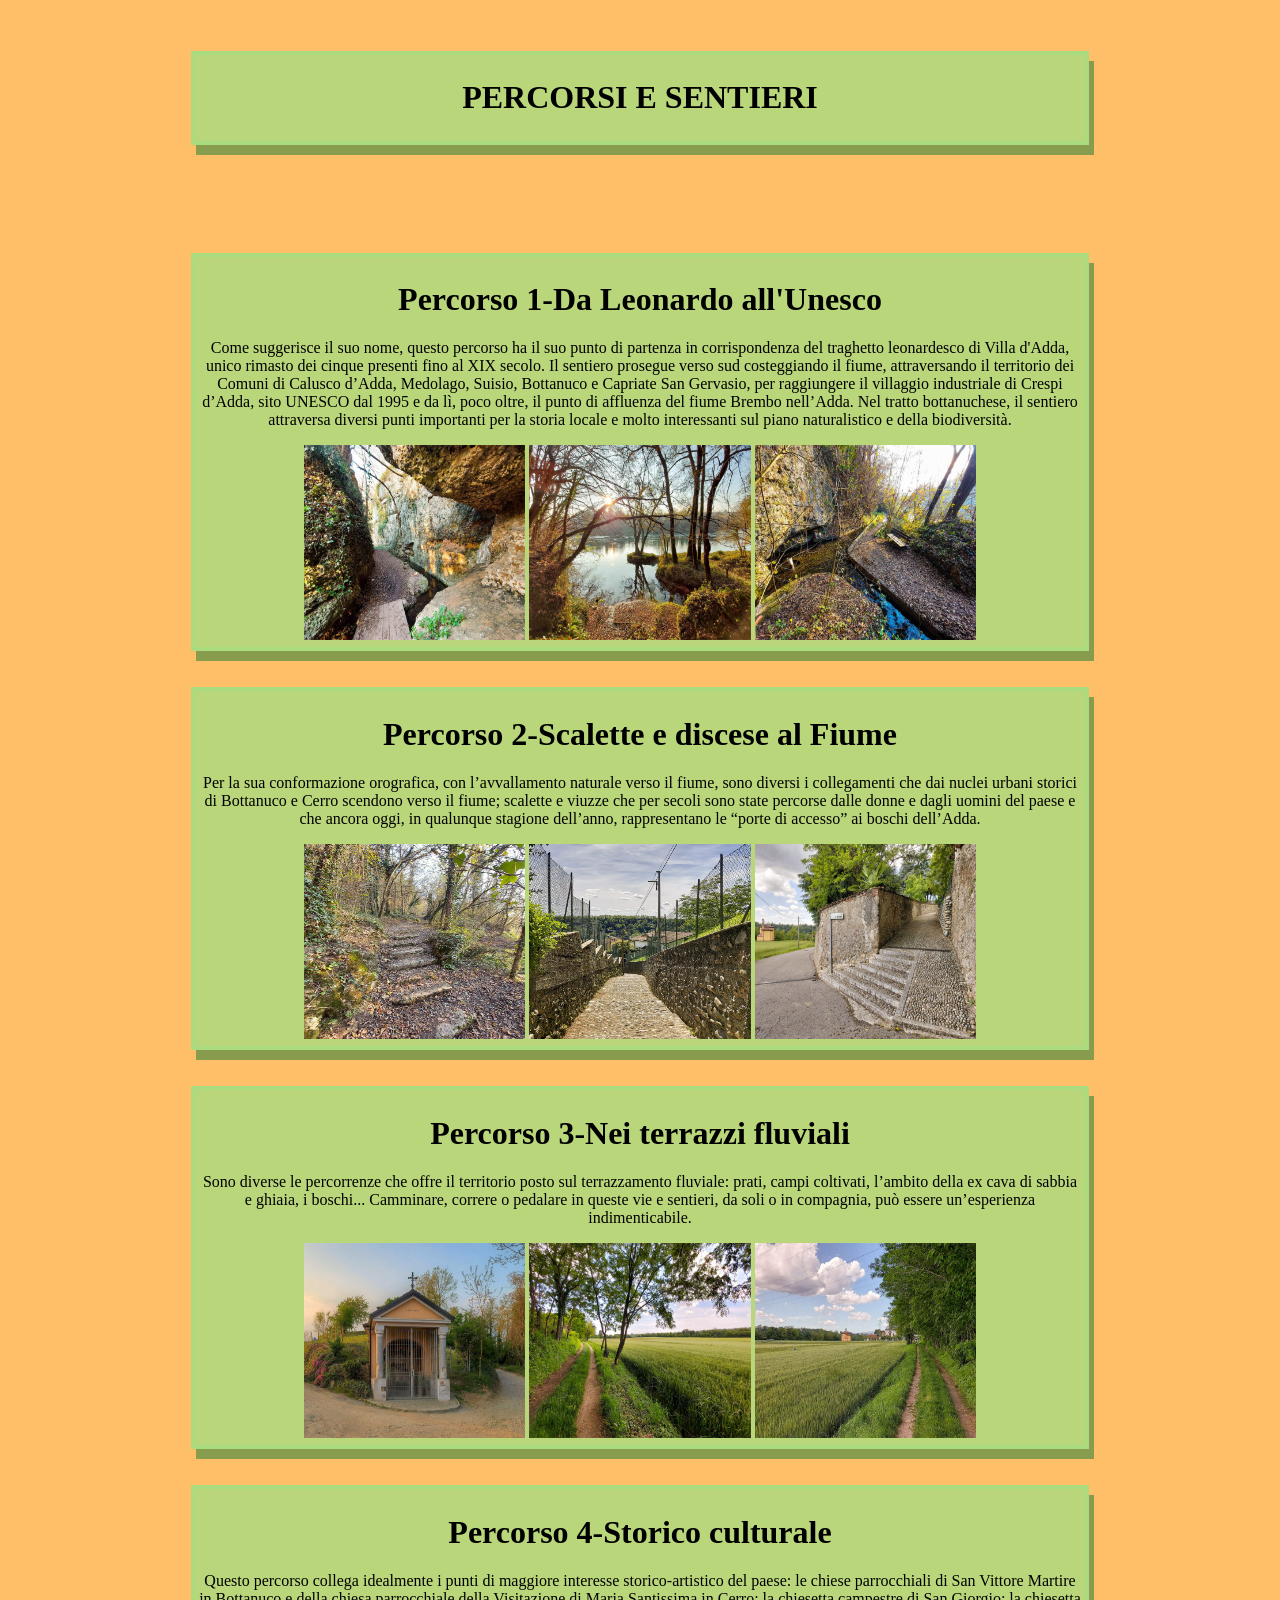
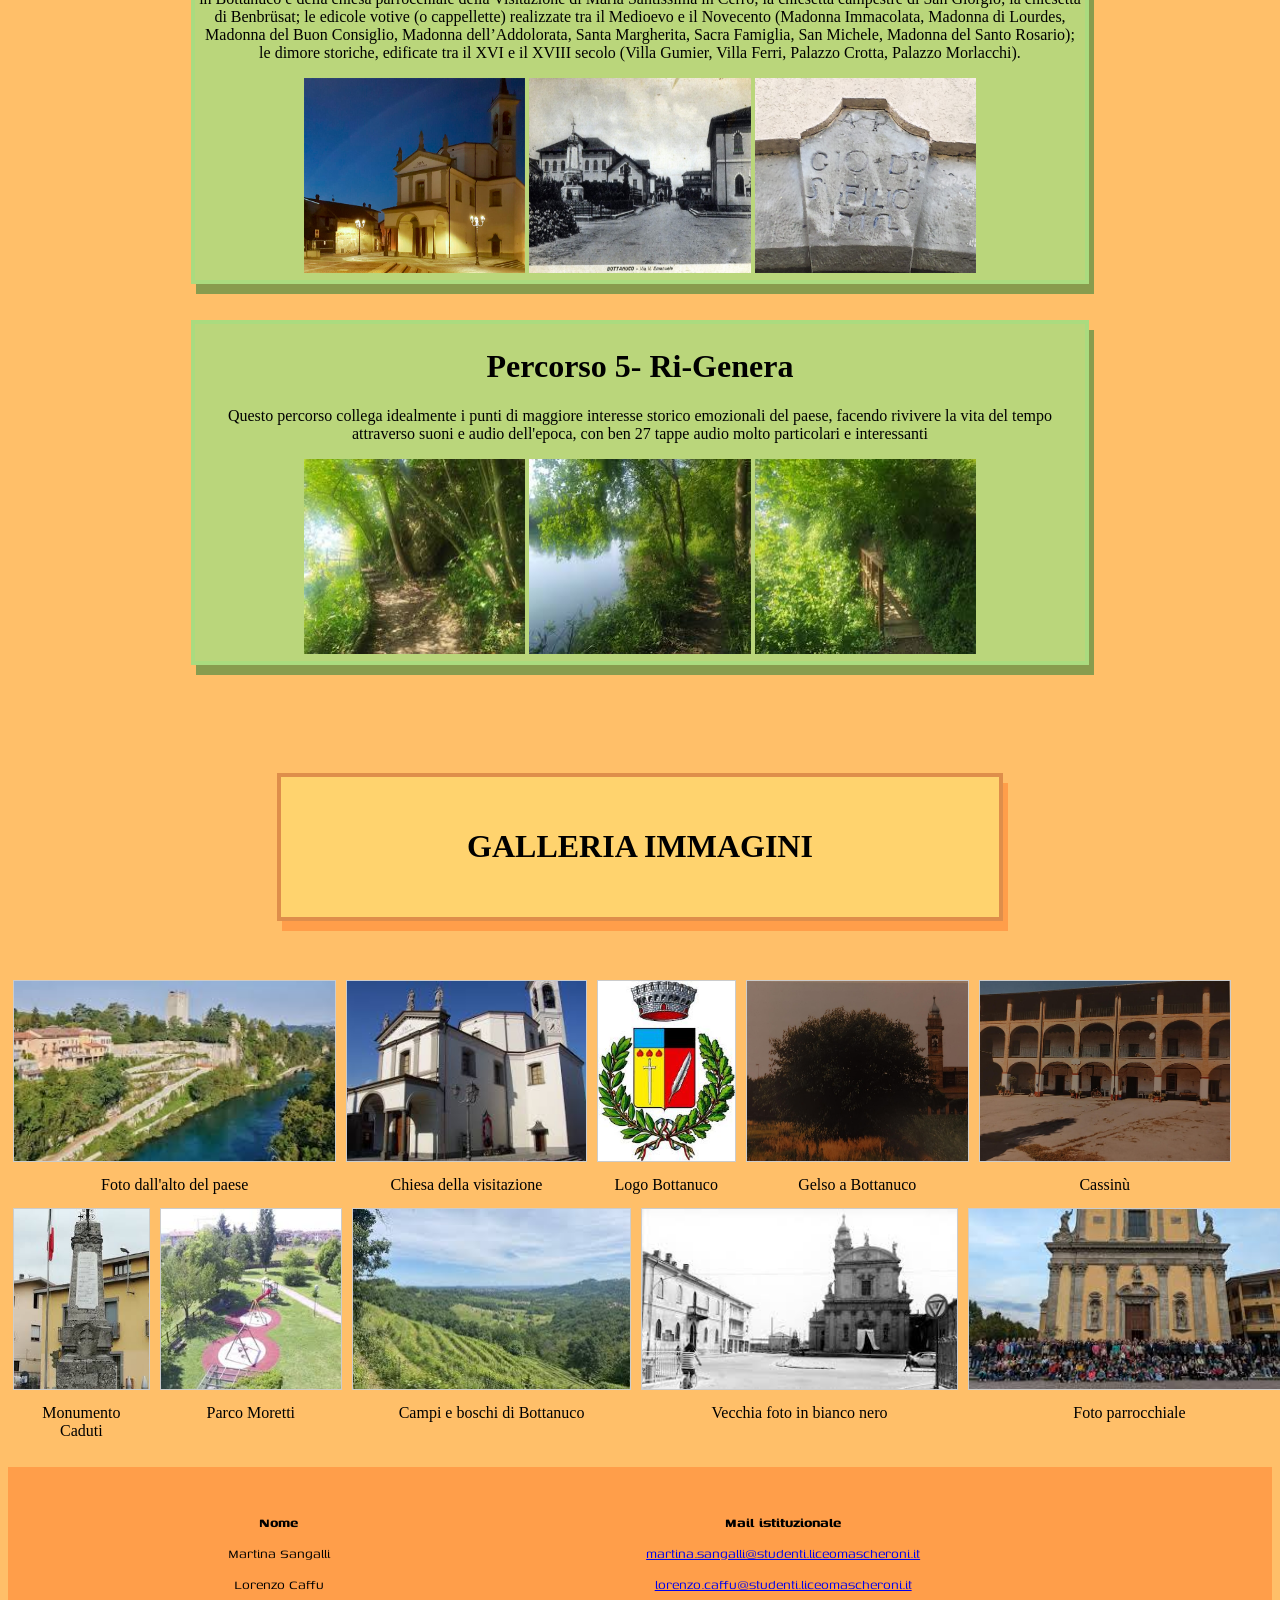
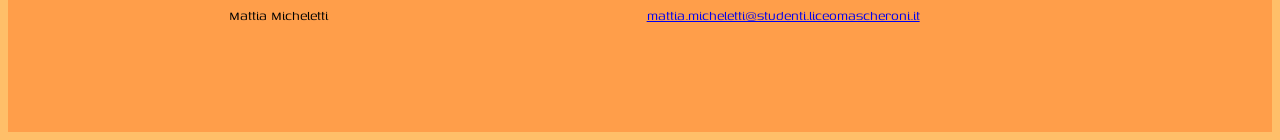
<file: t1.html>
<html lang="it">
    <head>
        <link rel="stylesheet" href="../style/style.css">
        <link rel="stylesheet" href="../style/territorio.css">
        <link rel="icon" type="image/x-icon" href="../immagini/logo bottanuco.jpg">
        <link href="https://fonts.googleapis.com/css2?family=Genos&display=swap" rel="stylesheet">
        <title>territorio</title>
    </head>
    <body class="text">
        <div class="intestazione">
            <div class="logo">
                <img src="../immagini/logo bottanuco.jpg" class="logo" alt="Logo Comune di Bottanuco">
                <br/>
            </div>
            <div class="titoli">
                <h1 id="cima">Comune di Bottanuco</h1>
                <h3>Provincia di Bergamo</h3>
            </div><br>
            <div class="login">
              <h2><a href="../html/login.html">Login</a></h2>
            </div>
        </div><br/>
        <div class="barra">
            <ul id="cima">
                <li><a href="homepage.html" >Homepage</a></li>
                <li  class="dropdown"><a href="territorio.html"  class="active">Territorio</a>
                    <div class="dropdown-content">
                        <a href="#Morfologia">Morfologia</a>
                        <a href="#luoghi di interesse">Luoghi di interesse</a>
                        <a href="#percorsi e sentieri">Percorsi e sentieri</a>
                        <a href="#galleria">Galleria di immagini</a>
                        <a href="#footer">Contatti membri del gruppo</a>
                    </div>
                </li>
                <li><a href="servizi.html">Servizi</a></li>
                <li><a href="tradizioni.html">Tradizione</a></li>
            </ul>
        </div>
        <br/>
        <div class="intro">
            <h1>IL TERRITORIO</h1>
        </div>
        <br/>
        <br/>
        <table widht="30%" align="center" bgcolor="#FF9E4A" border="2" cellspacing="10">
            <tr bgcolor="#ffd36e">
                <th colspan="2"><h2 id="Morfologia">Morfologia</h2></th>
            </tr>
            <tr bgcolor="#ffd36e">
                <td>Altitudine:</td>
                <td>circa 222 metri s.l.m.</td>
            </tr>
            <tr bgcolor="#ffd36e">
                <td>Tipo di territorio:</td>
                <td>principalmente pianeggiante, non particolarmente fertile</td>
            </tr>
            <tr bgcolor="#ffd36e">
               <td>Fiume Adda:</td>
                <td>il rapporto col fiume Adda è ststo da sempre molto importante, il comune di sviluppa sulla sponda sinistra del fiume</td> 
            </tr>
            <tr bgcolor="#ffd36e">
                <td>Le cave:</td>
                <td>Sono molto importanti le cave di ghiaia, anche nel corso del passato</td> 
            </tr>
        </table>
        <br/>
        <table widht="30%" align="center" bgcolor="#FF9E4A" border="2" cellspacing="10">
            <tr bgcolor="#ffd36e">
                <th><h2 id="luoghi di interesse">Luoghi di interesse</h2></th>
            </tr>
            <tr bgcolor="#ffd36e">
                <td> <a href="#Chiesa di San Vittore Martire" >Chiesa di San Vittore Martire</a></td>
            </tr>
            <tr bgcolor="#ffd36e">
                <td><a href="#Chiesa della Visitazione di Maria Santissima (Cerro)">Chiesa della Visitazione di Maria Santissima (Cerro)</a></td>
            </tr>
            <tr bgcolor="#ffd36e">
               <td><a href="#Palazzo Conti Morlacchi (antica villa signorile)">Palazzo Conti Morlacchi (antica villa signorile)</a></td>
            </tr>
            <tr bgcolor="#ffd36e">
                <td><a href="#Cappella dei Morti della Peste (Brembusate) (o “Cappella dei Morti della Peste”, frazione Brembusate)">Cappella dei Morti della Peste (Brembusate) (o “Cappella dei Morti della Peste”, frazione Brembusate)</a></td>
            </tr>
        </table>
        <br/><br/><br/>
        <div class="intro">
            <h2 id="Chiesa di San Vittore Martire">Chiesa di San Vittore Martire</h2>
            <h3>Introduzione</h3>
            <p>La chiesa di San Vittore è la parrocchiale di Bottanuco, in provincia e diocesi di Bergamo; fa parte del vicariato di Calepio-Telgate. La chiesa conserva le tele di Federico Ferrario, di Francesco Capella e di Enea Salmeggia.</p>
            <h3>Posizione</h3>
            <p>Piazza San Vittore, 16 — 24040 Bottanuco (BG)</p>
            <h3>Storia</h3>
            <p align="left">La chiesa di San Vittore Martire a Bottanuco ha origini medievali: è documentata già nel XIII secolo come dipendente dalla pieve di Terno d’Isola. Nei secoli successivi venne più volte citata nei registri ecclesiastici e visitata da figure importanti come Carlo Borromeo nel 1575. L’edificio attuale fu costruito tra il 1669 e il 1702 in stile barocco e consacrato nel 1740. Nel tempo la chiesa si arricchì di altari, decorazioni e opere di pittori lombardi. Divenne il centro religioso stabile della comunità, mantenendo fino a oggi il ruolo di parrocchiale di Bottanuco.</p>
            <h3>Descrizione</h3>
            <p align="left">La chiesa di San Vittore Martire a Bottanuco si presenta come un elegante edificio barocco, con una facciata armoniosa scandita da lesene e coronata da un grande timpano centrale. Nelle nicchie trovano posto le statue dei santi protettori, mentre al centro spicca la figura di San Vittore, che domina l’ingresso. L’interno è a navata unica, luminoso e ben proporzionato, arricchito da cappelle laterali e da decorazioni tipiche del Seicento e Settecento. Le tele e gli altari in marmo contribuiscono a creare un’atmosfera sobria ma solenne, rendendo la chiesa un punto di riferimento spirituale e architettonico per l’intero paese.</p>
            <img src="../immagini/vittore1.jpg" alt="frontale san vittore">
            <img src="../immagini/vittore2.jpg" alt="interno san vittore" height="195">
        </div>
        <br/><br/><br/><br/>
        <div class="intro">
            <h2 id="Chiesa della Visitazione di Maria Santissima (Cerro)">Chiesa della Visitazione di Maria Santissima (Cerro)</h2>
            <h3>Introduzione</h3>
            <p>La chiesa della Visitazione di Maria Santissima è la parrocchiale di Cerro frazione di Bottanuco in provincia e diocesi di Bergamo; fa parte del vicariato di Capriate-Chignolo-Terno. La chiesa conserva opere cinquecentesche e seicentesche tra le quali il dipinto posto sull'altare maggiore di Pietro Ronzelli raffigurante la Visitazione di Maria.</p>
            <h3>Posizione</h3>
            <p>Via Santa Maria n. 7, 24040 Bottanuco (BG), frazione Cerro.</p>
            <h3>Storia</h3>
            <p align="left">La prima chiesa del Cerro risale al Quattrocento ed era un piccolo edificio costruito dagli abitanti della zona chiamata “Masatica”. Fu visitata da Carlo Borromeo nel 1575 e nel Seicento vennero aggiunti coro e campanile. Nell’Ottocento, a causa della crescita della popolazione, si decise di edificare una nuova chiesa più ampia: i lavori iniziarono nel 1880 su progetto di Antonio Piccinelli. La parrocchia divenne autonoma nel 1907 e l’attuale chiesa venne consacrata nel 1921. Al suo interno conserva opere provenienti dall’edificio antico, segno della continuità storica della comunità.</p>
            <h3>Descrizione</h3>
            <p align="left">La chiesa della Visitazione di Maria Santissima a Bottanuco (frazione Cerro) è la parrocchiale del paese, ricostruita alla fine dell’Ottocento su progetto di Antonio Piccinelli. La facciata presenta un portico con quattro colonne e un timpano sormontato da statue. L’interno, a navata unica e con pianta a croce latina, custodisce opere provenienti dall’antica chiesa del XV secolo, tra cui la pala seicentesca della Visitazione di Pietro Ronzelli. È un edificio che unisce storia, devozione e arte della comunità locale.</p>
            <img src="../immagini/chiesamaria1.jpg" alt="frontale Maria Santissima">
            <img src="../immagini/chiesamaria2.jpg" alt="interno Maria Santissima"  height="195">
        </div>
        <br/><br/><br/><br/>
        <div class="intro">
            <h2 id="Palazzo Conti Morlacchi (antica villa signorile)">Palazzo Conti Morlacchi (antica villa signorile)</h2>
            <h3>Introduzione</h3>
            <p>Il Palazzo Conti Morlacchi è una raffinata villa signorile settecentesca situata nel centro storico di Bottanuco. Un tempo residenza nobiliare, sorge sul luogo dell’antico castello medievale e conserva ancora oggi eleganti elementi architettonici d’epoca, cortili interni e atmosfere che raccontano la vita delle famiglie che lo abitarono. Oggi il palazzo, restaurato, rimane una delle testimonianze storiche più importanti del paese.</p>
            <h3>Posizione</h3>
            <p>Via Trieste 9/13, 24040 Bottanuco (BG)</p>
            <h3>Storia</h3>
            <p align="left">Il Palazzo Conti Morlacchi nasce tra la fine del Settecento e l’inizio dell’Ottocento come elegante villa signorile dei conti Gritti-Morlacchi, famiglia agiata di notai e commercianti di seta. Sorge sulle antiche strutture del vecchio castello locale, un tempo legato alla presenza del condottiero Bartolomeo Colleoni. Nel corso dell’Ottocento e del Novecento l’edificio cambia più volte destinazione d’uso: durante la Prima guerra mondiale viene utilizzato come caserma e, successivamente, ospita anche una filanda. In tempi recenti il palazzo è stato restaurato, mantenendo la struttura originaria e parte degli elementi architettonici storici, diventando oggi una dimora restaurata con funzioni ricettive e culturali.</p>
            <h3>Descrizione</h3>
            <p align="left">Il Palazzo Conti Morlacchi è un’elegante villa signorile di origine settecentesca, situata nel centro storico di Bottanuco. La struttura presenta la forma tipica delle dimore nobili lombarde, con un porticato ad archi al piano terra, cortile interno e facciata sobria ma armoniosa. L’edificio conserva ancora oggi caratteri architettonici originali, come le colonne in pietra arenaria e gli ambienti interni voltati, che testimoniano il suo passato nobiliare e l’importanza della famiglia che lo abitò. Oggi la villa è restaurata e valorizzata, mantenendo intatto il suo fascino storico.</p>
            <img src="../immagini/palazzo.jpg" alt="veduta frontale Palazzo Morlacchi"  height="195">
            <img src="../immagini/palazzo2.jpg" alt="interno Palazzo Morlacchi"  height="195">
        </div>
         <br/><br/><br/><br/>
        <div class="intro">
            <h2 id="Cappella dei Morti della Peste (Brembusate) (o “Cappella dei Morti della Peste”, frazione Brembusate)">Cappella dei Morti della Peste (Brembusate) (o “Cappella dei Morti della Peste”, frazione Brembusate)</h2>
            <h3>Introduzione</h3>
            <p>La Cappella dei Morti della Peste è un piccolo edificio sacro, situato nella località Brembusate nel comune di Bottanuco, in provincia di Bergamo. 
Venne eretta come memoriale per le vittime della peste che colpì la zona nel XVII secolo, ed originariamente era una semplice edicola commemorativa. 
Nel corso del tempo la struttura fu ampliata — attorno al 1930 — fino a raggiungere l’aspetto attuale; inoltre negli anni ’60 fu sottoposta a un restauro generale. 
Oggi la cappella — semplice ma suggestiva — rappresenta un luogo di memoria e raccoglimento, testimonianza della storia e della sofferenza delle comunità locali.</p>
            <h3>Posizione</h3>
            <p>È nella frazione Brembusate, comune di Bottanuco, in provincia di Bergamo.</p>
            <h3>Storia</h3>
            <p align="left">La Cappella dei Morti della Peste di Brembusate fu costruita come piccolo luogo di memoria dopo la terribile epidemia del XVII secolo che colpì la zona di Bottanuco. In origine era una semplice edicola dedicata alle vittime, poi ampliata negli anni Trenta del Novecento fino ad assumere l’aspetto attuale. Restaurata negli anni Sessanta, oggi rimane un luogo di raccoglimento che testimonia la devozione popolare e il ricordo della tragedia che segnò profondamente la comunità locale.</p>
            <h3>Descrizione</h3>
            <p align="left">La Cappella dei Morti della Peste è un piccolo edificio sacro situato nella frazione Brembusate di Bottanuco. Nacque come semplice edicola votiva, costruita per ricordare le vittime della peste che colpì il territorio nel Seicento. Nei decenni successivi fu ampliata e, attorno agli anni Trenta del Novecento, assunse l’aspetto attuale, con una struttura modesta ma curata. Restaurata negli anni Sessanta, la cappella conserva ancora oggi un’atmosfera raccolta e silenziosa, diventando un luogo di memoria e devozione per la comunità.</p>
            <img src="../immagini/bremb.jpg" alt="veduta frontale della Cappella"  height="195">
            <img src="../immagini/bremb2.jpg" alt="interno Cappella"  height="195">
        </div>
         <br/><br/><br/><br/> <br/><br/><br/><br/>
         <div class="percorsi">
            <h1 id="percorsi e sentieri">PERCORSI E SENTIERI</h1>
        </div>
        <br/><br/><br/><br/> <br/><br/>
        <div class="percorsi">
            <h1>Percorso 1-Da Leonardo all'Unesco</h1>
            <p>Come suggerisce il suo nome, questo percorso ha il suo punto di partenza in corrispondenza del traghetto leonardesco di Villa d'Adda, unico rimasto dei cinque presenti fino al XIX secolo. Il sentiero prosegue verso sud costeggiando il fiume, attraversando il territorio dei Comuni di Calusco d’Adda, Medolago, Suisio, Bottanuco e Capriate San Gervasio, per raggiungere il villaggio industriale di Crespi d’Adda, sito UNESCO dal 1995 e da lì, poco oltre, il punto di affluenza del fiume Brembo nell’Adda. Nel tratto bottanuchese, il sentiero attraversa diversi punti importanti per la storia locale e molto interessanti sul piano naturalistico e della biodiversità.</p> 
            <img src="../immagini/perc1.1.jpg" alt="immagine percorso 1"  height="195" width="25%">
            <img src="../immagini/perc1.2.jpg" alt="immagine percorso 1"  height="195" width="25%">
            <img src="../immagini/perc1.3.jpg" alt="immagine percorso 1"  height="195" width="25%">
        </div>
         <br/><br/>
        <div class="percorsi">
            <h1>Percorso 2-Scalette e discese al Fiume</h1>
            <p>Per la sua conformazione orografica, con l’avvallamento naturale verso il fiume, sono diversi i collegamenti che dai nuclei urbani storici di Bottanuco e Cerro scendono verso il fiume; scalette e viuzze che per secoli sono state percorse dalle donne e dagli uomini del paese e che ancora oggi, in qualunque stagione dell’anno, rappresentano le “porte di accesso” ai boschi dell’Adda.</p> 
            <img src="../immagini/Perc2.1.jpg" alt="immagine percorso 2"  height="195" width="25%">
            <img src="../immagini/perc2.2.jpg" alt="immagine percorso 2"  height="195" width="25%">
            <img src="../immagini/perc2.3.jpg" alt="immagine percorso 2"  height="195" width="25%">
        </div>
         <br/><br/>
        <div class="percorsi">
            <h1>Percorso 3-Nei terrazzi fluviali</h1>
            <p>Sono diverse le percorrenze che offre il territorio posto sul terrazzamento fluviale: prati, campi coltivati, l’ambito della ex cava di sabbia e ghiaia, i boschi... Camminare, correre o pedalare in queste vie e sentieri, da soli o in compagnia, può essere un’esperienza indimenticabile.</p> 
            <img src="../immagini/perc3.1.jpg" alt="immagine percorso 3"  height="195" width="25%">
            <img src="../immagini/perc3.2.jpg" alt="immagine percorso 3"  height="195" width="25%">
            <img src="../immagini/perc3.3.jpg" alt="immagine percorso 3"  height="195" width="25%">
        </div>
         <br/><br/>
        <div class="percorsi">
            <h1>Percorso 4-Storico culturale</h1>
            <p>Questo percorso collega idealmente i punti di maggiore interesse storico-artistico del paese: le chiese parrocchiali di San Vittore Martire in Bottanuco e della chiesa parrocchiale della Visitazione di Maria Santissima in Cerro; la chiesetta campestre di San Giorgio; la chiesetta di Benbrüsat; le edicole votive (o cappellette) realizzate tra il Medioevo e il Novecento (Madonna Immacolata, Madonna di Lourdes, Madonna del Buon Consiglio, Madonna dell’Addolorata, Santa Margherita, Sacra Famiglia, San Michele, Madonna del Santo Rosario); le dimore storiche, edificate tra il XVI e il XVIII secolo (Villa Gumier, Villa Ferri, Palazzo Crotta, Palazzo Morlacchi).</p> 
            <img src="../immagini/perc4.1.jpg" alt="immagine percorso 4"  height="195" width="25%">
            <img src="../immagini/perc4.2.jpg" alt="immagine percorso 4"  height="195" width="25%">
            <img src="../immagini/perc4.3.jpg" alt="immagine percorso 4"  height="195" width="25%">
        </div>
         <br/><br/>
        <div class="percorsi">
            <h1>Percorso 5- Ri-Genera</h1>
            <p>Questo percorso collega idealmente i punti di maggiore interesse storico emozionali del paese, facendo rivivere la vita del tempo attraverso suoni e audio dell'epoca, con ben 27 tappe audio molto particolari e interessanti</p>
            <img src="../immagini/perc5.1.jpg" alt="immagine percorso 5"  height="195" width="25%">
            <img src="../immagini/perc5.2.jpg" alt="immagine percorso 5"  height="195" width="25%">
            <img src="../immagini/perc5.3.jpg" alt="immagine percorso 5"  height="195" width="25%"> 
        </div>
         <br/><br/><br/><br/><br/><br/>
        <div class="intro">
            <h1 id="galleria">GALLERIA IMMAGINI</h1>
        </div>
        <br/><br/><br/>
        
        
        <div class="gallery">
            <div class="gallery-item">
                <a target="_blank"  href="../immagini/bott1.jpg">
                    <img src="../immagini/bott1.jpg" alt="foto 1 galleria">
                </a>
                <figcaption class="desc">Foto dall'alto del paese</figcaption>
            </div>
            <!--target="_blank" serve a far si che la foto si apra in un altra scheda, informazione appresa dal sito w3schools-->


            <div class="gallery-item">
                <a target="_blank" href="../immagini/bott2.jpg">
                    <img src="../immagini/bott2.jpg" alt="foto 2 galleria">
                </a>
                <figcaption class="desc">Chiesa della visitazione</figcaption>
            </div>

            <div class="gallery-item">
                <a target="_blank" href="../immagini/bott3.jpg">
                    <img src="../immagini/bott3.jpg" alt="Logo">
                </a>
                <figcaption class="desc">Logo Bottanuco</figcaption>
            </div>

          
            <div class="gallery-item">
                <a target="_blank" href="../immagini/bott5.jpg">
                     <img src="../immagini/bott5.jpg" alt="Fiume Adda">
                </a>
                <figcaption class="desc">Gelso a Bottanuco</figcaption>
            </div>
            <div class="gallery-item">
                <a target="_blank" href="../immagini/bott6.jpg">
                     <img src="../immagini/bott6.jpg" alt="Cassinù"/>
                </a>
                <figcaption class="desc">Cassinù</figcaption>
            </div>
        </div>
        <br/><br/>
        <div class="gallery">
            <div class="gallery-item">
                <a target="_blank"  href="../immagini/bott7.jpg">
                    <img src="../immagini/bott7.jpg" alt="Monumento caduti">
                </a>
                <figcaption class="desc">Monumento Caduti</figcaption>
            </div>
            <div class="gallery-item">
                <a target="_blank"  href="../immagini/bott8.jpg">
                    <img src="../immagini/bott8.jpg" alt="Parco">
                </a>
                <figcaption class="desc">Parco Moretti</figcaption>
            </div>
            <div class="gallery-item">
                <a target="_blank"  href="../immagini/bott9.jpg">
                    <img src="../immagini/bott9.jpg" alt="ista sui campi">
                </a>
                <figcaption class="desc">Campi e boschi di Bottanuco</figcaption>
            </div>
            <div class="gallery-item">
                <a target="_blank"  href="../immagini/bott10.jpg">
                    <img src="../immagini/bott10.jpg" alt="foto in bianco e nero">
                </a>
                <figcaption class="desc">Vecchia foto in bianco nero</figcaption>
            </div>
            <div class="gallery-item">
                <a target="_blank"  href="../immagini/bott11.jpg">
                    <img src="../immagini/bott11.jpg" alt="foto parrocchiale">
                </a>
                <figcaption class="desc">Foto parrocchiale</figcaption>
            </div>
            <div class="gallery-item">
                <a target="_blank"  href="../immagini/bott12.jpg">
                    <img src="../immagini/bott12.jpg" alt="Chiesa di San Vittore">
                </a>
                <figcaption class="desc">Chiesa di San Vittore</figcaption>
            </div>

        </div>
         <a href="#cima">
        <img class="freccia" src="../immagini/freccia2.png" />
        </a>
        <br/><br/><br/><br/>
        <div class="footer">
            <br/>
            <table class="mail" width="80%" cellpadding="5%" id="footer">
                <tr>
                    <th scope="col">Nome</th>
                    <th scope="col">Mail istituzionale</th>
                </tr>
                <tr>
                    <td>Martina Sangalli</td>
                    <td><a href="mailto:martina.sangalli@studenti.liceomascheroni.it">martina.sangalli@studenti.liceomascheroni.it</a></td>
                </tr>
                <tr>
                    <td>Lorenzo Caffu</td>
                    <td><a href="mailto:lorenzo.caffu@studenti.liceomascheroni.it">lorenzo.caffu@studenti.liceomascheroni.it</a></td>
                </tr>
                <tr>
                    <td>Mattia Micheletti</td>
                    <td><a href="mailto:mattia.micheletti@studenti.liceomascheroni.it">mattia.micheletti@studenti.liceomascheroni.it</a></td>
                </tr>
         </table>
        </div>
        

    </body>
</html>
</file>
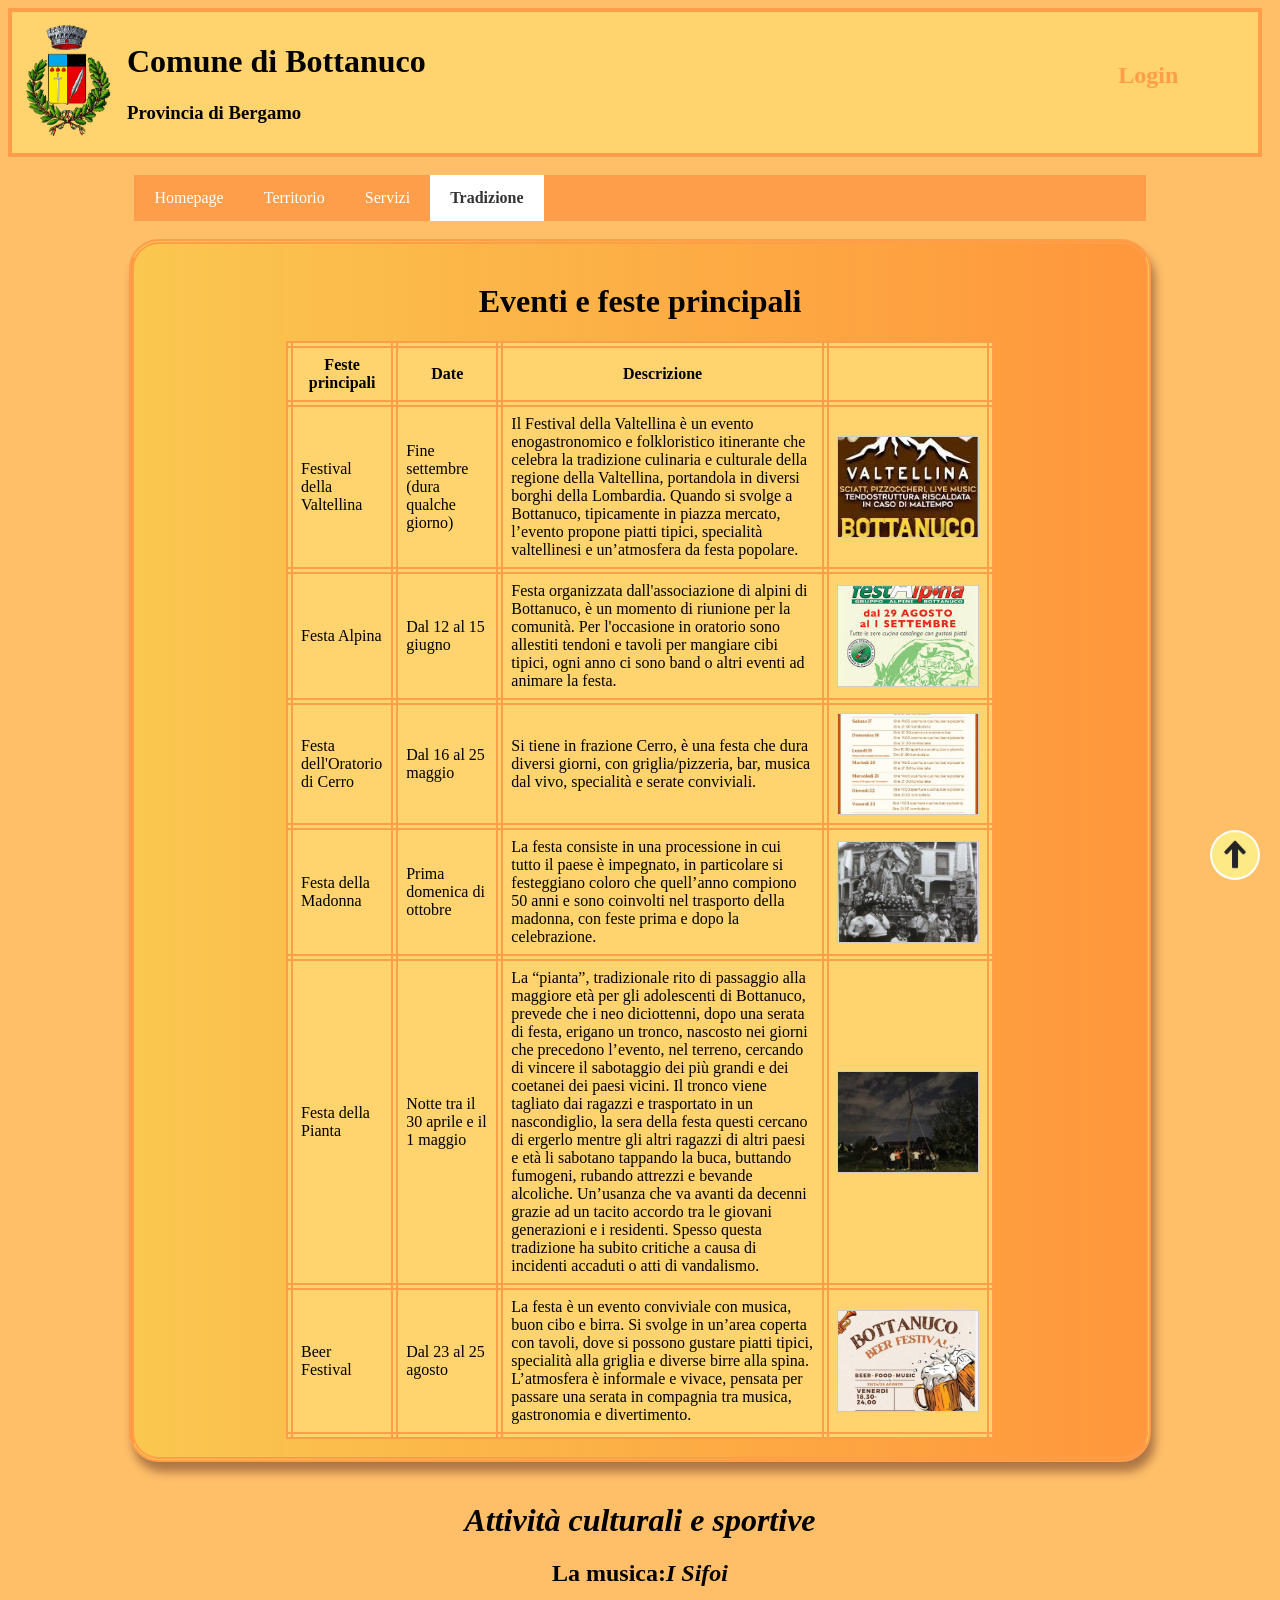
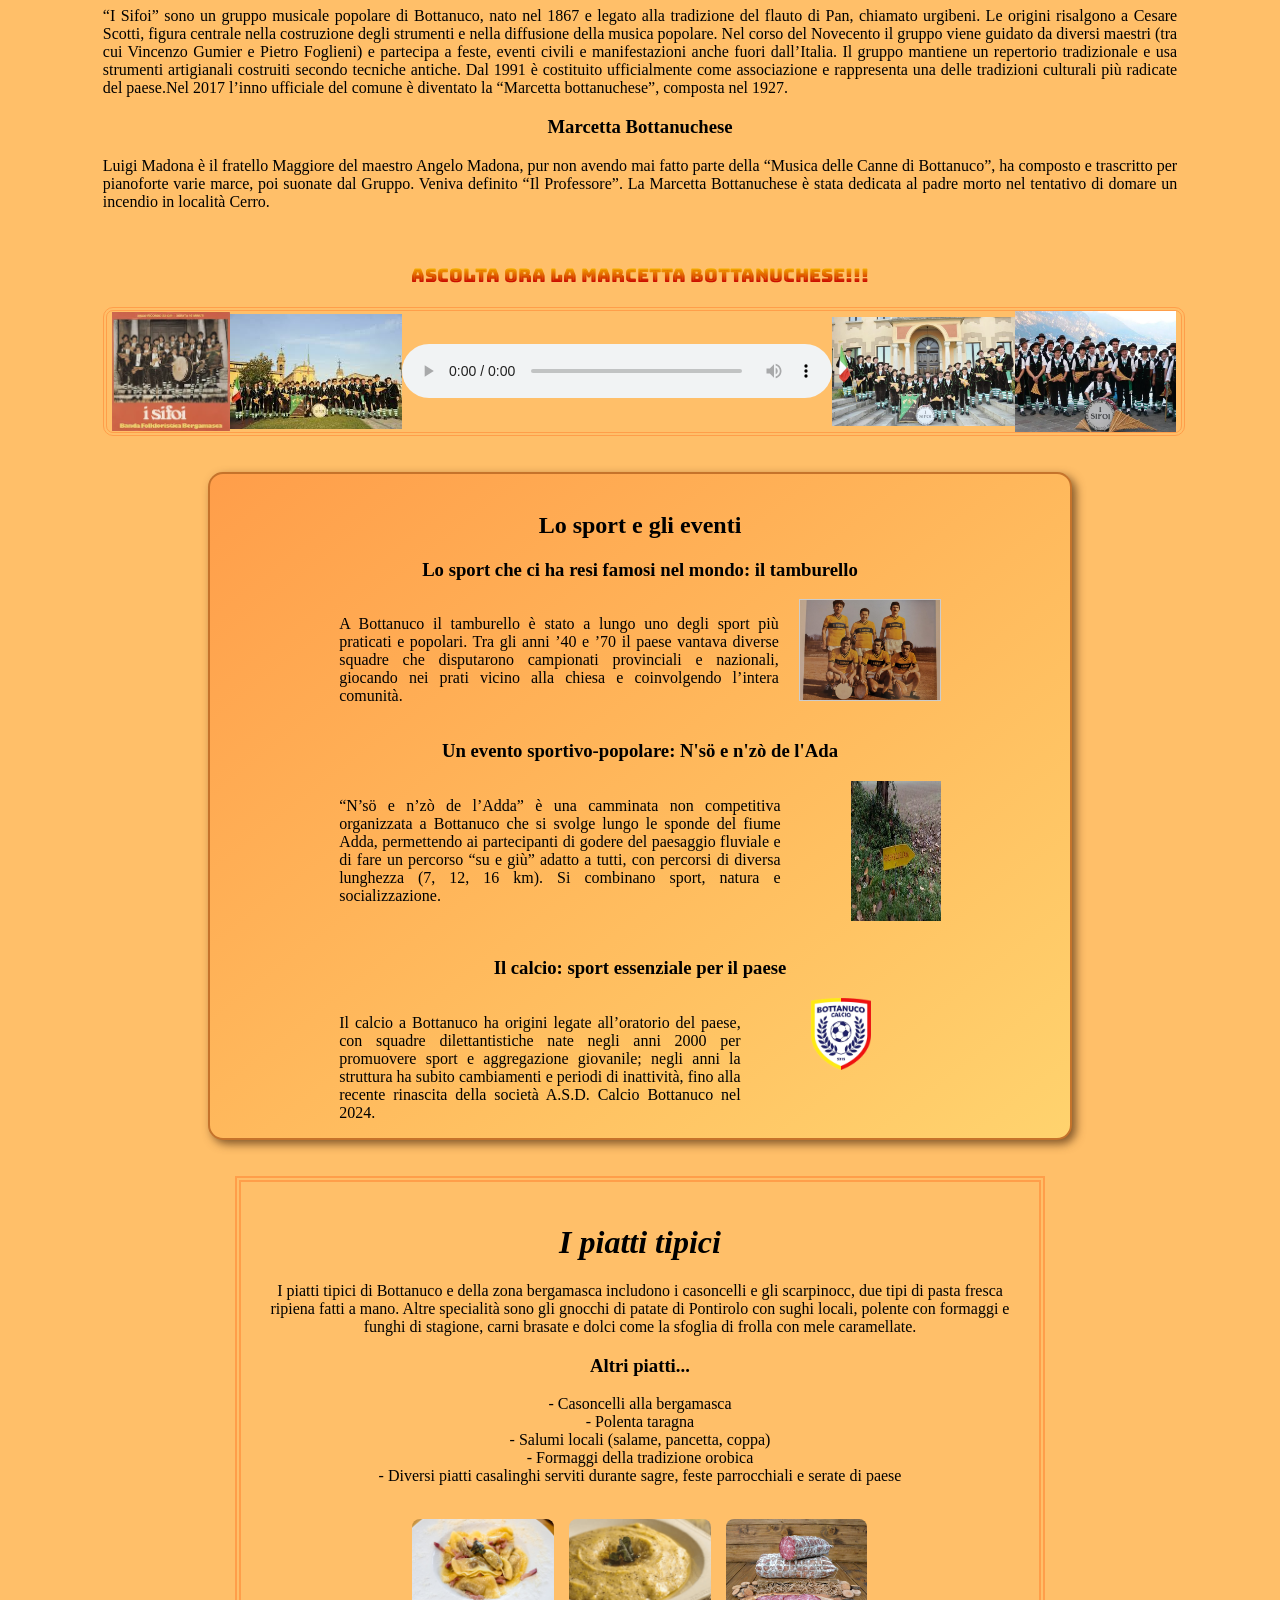
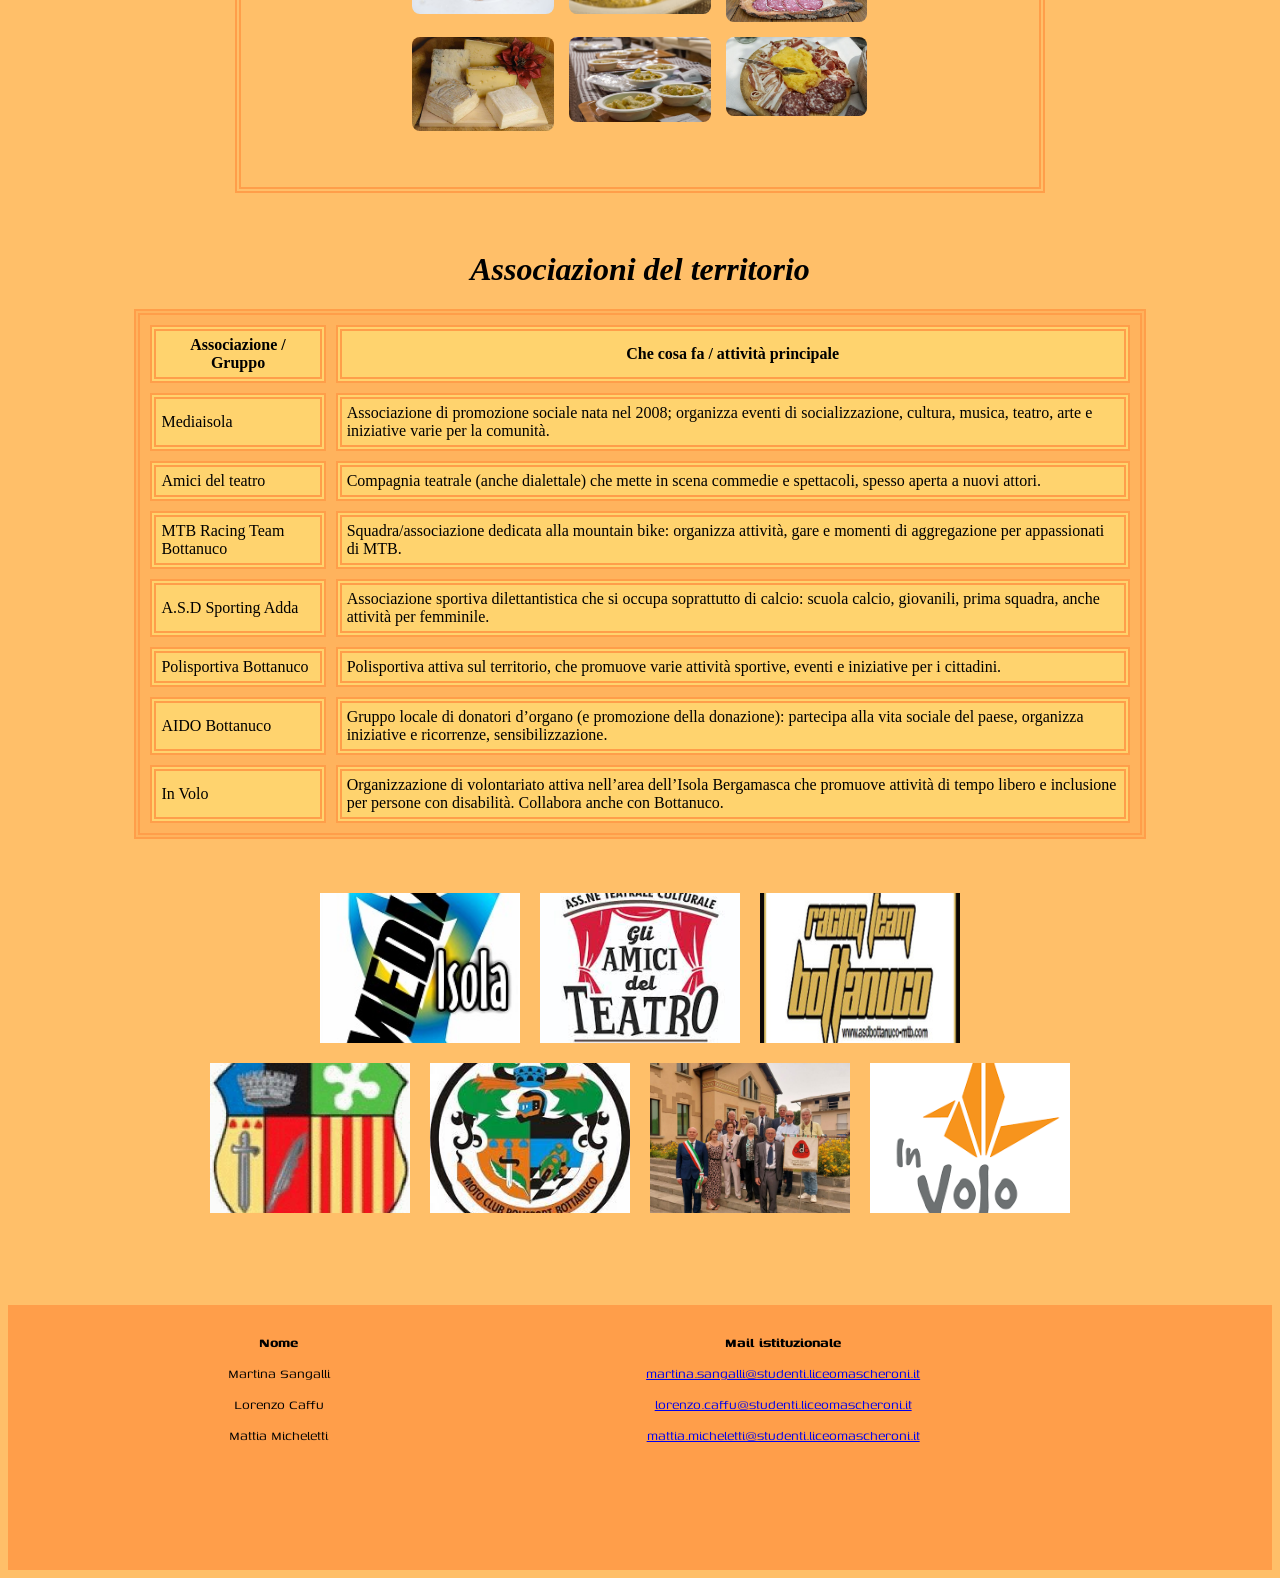
<file: t2.html>
<html lang="IT">
    <head>
        <title>TRADIZIONI E ATTIVITÁ</title>
        <link rel="stylesheet" href="../style/style.css">
        <link rel="stylesheet" href="../style/tradizioni.css">
        <link rel="icon" type="image/x-icon" href="../immagini/logo bottanuco.jpg">
        <link href="https://fonts.googleapis.com/css2?family=Bungee+Spice&display=swap" rel="stylesheet">
        <link href="https://fonts.googleapis.com/css2?family=Genos&display=swap" rel="stylesheet">
    </head>
    <body>
        <div class="intestazione">
            <div class="logo">
                <img src="../immagini/logo bottanuco.jpg" class="logo" alt="Logo Comune di Bottanuco">
                <br/>
            </div>
            <div class="titoli">
                <h1 id="cima">Comune di Bottanuco</h1>
                <h3>Provincia di Bergamo</h3>
            </div><br>
            <div class="login">
              <h2><a href="../html/login.html">Login</a></h2>
            </div>
        </div><br/>
            <div class="barra">
                <ul>
                    <li ><a href="homepage.html">Homepage</a>
                        <div class="dropdown-content">
                        <a href="#posizione">Posizione</a>
                        <a href="#mappa">Mappa</a>
                        <a href="#identità">Storia</a>
                        <a href="#curiosità">Curiosità</a>
                        <a href="#footer">Contatti team</a>
                        </div>
                    </li>
                    <li><a href="territorio.html">Territorio</a></li>
                    <li><a href="servizi.html">Servizi</a></li>
                    <li class="dropdown"><a href="tradizioni.html" class="active">Tradizione</a>
                    <div class="dropdown-content">
                        <a href="#feste">Feste principali</a>
                        <a href="#sport">Musica e sport tradizionali</a>
                        <a href="#piatti">Piatti tipici</a>
                        <a href="#associazioni">Associazioni del territorio</a>
                        <a href="#footer">Contatti team</a>
                        </div>
                    </li>
                </ul>
            </div><br/>
            <div class="feste" id="#feste">
                <br/>
                <h1 id="feste">Eventi e feste principali</h1>
                <table class="tabellafeste" width="70%" aling="center" cellpadding="5px">
                   <tr>
                        <th scope="col" width="15%">Feste principali</th>
                        <th scope="col" width="15%">Date</th>
                        <th scope="col">Descrizione</th>
                        <th></th>
                    </tr>
                    <tr>
                        <td>Festival della Valtellina</td>
                        <td>Fine settembre (dura qualche giorno)</td>
                        <td>Il Festival della Valtellina è un evento enogastronomico e folkloristico itinerante che celebra la tradizione culinaria e culturale della regione della Valtellina, portandola in diversi borghi della Lombardia. Quando si svolge a Bottanuco, tipicamente in piazza mercato, l’evento propone piatti tipici, specialità valtellinesi e un’atmosfera da festa popolare.</td>
                        <td>
                            <div class="img-dropdown">
                                <img src="../immagini/festivalvaltellina.jpg" alt="festa valtellina"/>
                                <img class="img-large" src="../immagini/festivalvaltellina.jpg" alt="festa valtellina grande"/>
                            </div>
                        </td>
                    </tr>
                    <tr>
                        <td>Festa Alpina</td>
                        <td>Dal 12 al 15 giugno</td>
                        <td>Festa organizzata dall'associazione di alpini di Bottanuco, è un momento di riunione per la comunità. Per l'occasione in oratorio sono allestiti tendoni e tavoli per mangiare cibi tipici, ogni anno ci sono band o altri eventi ad animare la festa.</td>
                        <td>
                            <div class="img-dropdown">
                                <img src="../immagini/festaalpina.jpg" alt="festa alpina"/>
                                <img class="img-large" src="../immagini/festaalpina.jpg" alt="festa alpina grande"/>
                            </div>
                        </td>
                    </tr>
                    <tr>
                        <td>Festa dell'Oratorio di Cerro</td>
                        <td>Dal 16 al 25 maggio</td>
                        <td>Si tiene in frazione Cerro, è una festa che dura diversi giorni, con griglia/pizzeria, bar, musica dal vivo, specialità e serate conviviali.</td>
                        <td>
                            <div class="img-dropdown">
                                <img src="../immagini/festacerro.jpg" alt="festa cerro"/>
                                <img class="img-large" src="../immagini/festacerro.jpg" alt="festa cerro grande"/>
                            </div>
                        </td>
                    </tr>
                    <tr>
                        <td>Festa della Madonna</td>
                        <td>Prima domenica di ottobre</td>
                        <td>La festa consiste in una processione in cui tutto il paese è impegnato, in particolare si festeggiano coloro che quell’anno compiono 50 anni e sono coinvolti nel trasporto della madonna, con feste prima e dopo la celebrazione.</td>
                        <td>
                            <div class="img-dropdown">
                                <img src="../immagini/processionemadonna.jpg" alt="festa madonna"/>
                                <img class="img-large" src="../immagini/processionemadonna.jpg" alt="festa madonna grande"/>
                            </div>
                        </td>
                    </tr>
                    <tr>
                        <td>Festa della Pianta</td>
                        <td>Notte tra il 30 aprile e il 1 maggio</td>
                        <td>La “pianta”, tradizionale rito di passaggio alla maggiore età per gli adolescenti di Bottanuco, prevede che i neo diciottenni, dopo una serata di festa, erigano un tronco, nascosto nei giorni che precedono l’evento, nel terreno, cercando di vincere il sabotaggio dei più grandi e dei coetanei dei paesi vicini. Il tronco viene tagliato dai ragazzi e trasportato in un nascondiglio, la sera della festa questi cercano di ergerlo mentre gli altri ragazzi di altri paesi e età li sabotano tappando la buca, buttando fumogeni, rubando attrezzi e bevande alcoliche. Un’usanza che va avanti da decenni grazie ad un tacito accordo tra le giovani generazioni e i residenti. Spesso questa tradizione ha subito critiche a causa di incidenti accaduti o atti di vandalismo.</td>
                        <td>
                            <div class="img-dropdown">
                                <img src="../immagini/pianta.jpg" alt="festa pianta"/>
                                <img class="img-large" src="../immagini/pianta.jpg" alt="festa pianta grande"/>
                            </div>
                        </td>
                    </tr>
                    <tr>
                        <td>Beer Festival</td>
                        <td>Dal 23 al 25 agosto</td>
                        <td>La festa è un evento conviviale con musica, buon cibo e birra. Si svolge in un’area coperta con tavoli, dove si possono gustare piatti tipici, specialità alla griglia e diverse birre alla spina. L’atmosfera è informale e vivace, pensata per passare una serata in compagnia tra musica, gastronomia e divertimento.</td>
                        <td>
                             <div class="img-dropdown">
                                <img src="../immagini/beerfestival.jpg" alt="festa birra"/>
                                <img class="img-large" src="../immagini/beerfestival.jpg" alt="festa birra grande"/>
                            </div>
                        </td>
                    </tr>
                </table>
                <br/>
            </div><br/>
            <div class="culturasport">
                <h1 id="sport"><i>Attività culturali e sportive</i></h1>
                <div class="musica">
                    <h2>La musica:<i>I Sifoi</i></h2>
                    <p> “I Sifoi” sono un gruppo musicale popolare di Bottanuco, nato nel 1867 e legato alla tradizione del flauto di Pan, chiamato urgibeni. Le origini risalgono a Cesare Scotti, figura centrale nella costruzione degli strumenti e nella diffusione della musica popolare. Nel corso del Novecento il gruppo viene guidato da diversi maestri (tra cui Vincenzo Gumier e Pietro Foglieni) e partecipa a feste, eventi civili e manifestazioni anche fuori dall’Italia. Il gruppo mantiene un repertorio tradizionale e usa strumenti artigianali costruiti secondo tecniche antiche. Dal 1991 è costituito ufficialmente come associazione e rappresenta una delle tradizioni culturali più radicate del paese.Nel 2017 l’inno ufficiale del comune è diventato la “Marcetta bottanuchese”, composta nel 1927.</p>
                    <h3>Marcetta Bottanuchese</h3>
                    <p>Luigi Madona è il fratello Maggiore del maestro Angelo Madona, pur non avendo mai fatto parte della “Musica delle Canne di Bottanuco”, ha composto e trascritto per pianoforte varie marce, poi suonate dal Gruppo. Veniva definito “Il Professore”. La Marcetta Bottanuchese è stata dedicata al padre morto nel tentativo di domare un incendio in località Cerro.</p>
                    <br/>
                    <h3 class="ascolta">Ascolta ora la marcetta bottanuchese!!!</h3>
                    <div class="marcetta">
                        <img src="../immagini/sifoi.jpg" alt="sifoi" width="11%"/>
                        <img src="../immagini/sifoi3.jpg" alt="sifoi" width="16%"/>
                        <audio controls>
                        <source src="../immagini/marcetta.mp3" type="audio/mpeg">
                        Il browser non supporta l'audio.
                    </audio>
                    <img src="../immagini/sifoi2.jpg" alt="sifoi" width="17%"/>
                    <img src="../immagini/sifoi4.jpg" alt="sifoi" width="15%"/>
                    </div>
                </div><br/><br/>
                <div class="sport"><br/>
                    <h2>Lo sport e gli eventi</h2>
                        <h3>Lo sport che ci ha resi famosi nel mondo: il tamburello</h3>
                    <div class="tamburello">
                        <p class="desc">A Bottanuco il tamburello è stato a lungo uno degli sport più praticati e popolari. Tra gli anni ’40 e ’70 il paese vantava diverse squadre che disputarono campionati provinciali e nazionali, giocando nei prati vicino alla chiesa e coinvolgendo l’intera comunità.</p>
                        <div class="img-dropdown">
                            <img src="../immagini/tamburello.jpg" alt="squadra di tamburello" />
                        <div class="img-dropdown-content">
                            <img src="../immagini/tamburello.jpg" alt="squadra di tamburello ingrandita" />
                            <div class="descrizione">Squadra di tamburello anni ’50</div>
                    </div>
                    </div>
                    </div>
                    <h3>Un evento sportivo-popolare: N'sö e n'zò de l'Ada</h3>
                    <div class="percorso">
                        <p>“N’sö e n’zò de l’Adda” è una camminata non competitiva organizzata a Bottanuco che si svolge lungo le sponde del fiume Adda, permettendo ai partecipanti di godere del paesaggio fluviale e di fare un percorso “su e giù” adatto a tutti, con percorsi di diversa lunghezza (7, 12, 16 km). Si combinano sport, natura e socializzazione.</p>
                        <img src="../immagini/suadda.jpg" alt="N'sö e n'zò de l'Ada" width="15%"/>
                    </div><br/>
                    <h3>Il calcio: sport essenziale per il paese</h3>
                    <div class="calcio">
                        <p>Il calcio a Bottanuco ha origini legate all’oratorio del paese, con squadre dilettantistiche nate negli anni 2000 per promuovere sport e aggregazione giovanile; negli anni la struttura ha subito cambiamenti e periodi di inattività, fino alla recente rinascita della società A.S.D. Calcio Bottanuco nel 2024.</p>
                        <img src="../immagini/calcio.jpg" alt="Bottanuco calcio" width="10%"/><br/><br/><br/><br/><br/><br/><br/>
                    </div>
                </div></div>
            </div>
            <br/><br/>
            <div class="piattitipici" id="piatti">
                <h1><i>I piatti tipici</i></h1>
                <p>I piatti tipici di Bottanuco e della zona bergamasca includono i casoncelli e gli scarpinocc, due tipi di pasta fresca ripiena fatti a mano. Altre specialità sono gli gnocchi di patate di Pontirolo con sughi locali, polente con formaggi e funghi di stagione, carni brasate e dolci come la sfoglia di frolla con mele caramellate. </p>
                <h3>Altri piatti...</h3>
                <div class="piatti"><p >
                    - Casoncelli alla bergamasca<br/>
                    - Polenta taragna<br/>
                    - Salumi locali (salame, pancetta, coppa)<br/>
                    - Formaggi della tradizione orobica<br/>
                    - Diversi piatti casalinghi serviti durante sagre, feste parrocchiali e serate di paese<br/>
                </p></div><br/>
                <div class="fotocibi">
                <img src="../immagini/casoncelli.jpg" alt="casoncelli" width="15%"/>
                <img src="../immagini/polenta.jpg" alt="polenta" width="15%"/>
                <img src="../immagini/salumi.jpg" alt="salumi" width="15%"/>
                <img src="../immagini/formaggi.jpg" alt="formaggi" width="15%"/>
                <img src="../immagini/sagre.jpg" alt="sagre" width="15%"/>
                <img src="../immagini/sagre2.jpg" alt="sagre" width="15%"/>
            </div><br/><br/>
            </div>
            <br/><br/>
            <div class="associazioni">
                <h1><i>Associazioni del territorio</i></h1>
                <table width="80%" aling="center" cellpadding="5px" cellspacing="10px">
                    <tr>
                        <th scope="col">Associazione / Gruppo</th>
                        <th scope="col">Che cosa fa / attività principale</th>
                    </tr>
                    <tr>
                        <td>Mediaisola</td>
                        <td>Associazione di promozione sociale nata nel 2008; organizza eventi di socializzazione, cultura, musica, teatro, arte e iniziative varie per la comunità. </td>
                    </tr>
                    <tr>
                        <td>Amici del teatro</td>
                        <td>Compagnia teatrale (anche dialettale) che mette in scena commedie e spettacoli, spesso aperta a nuovi attori.</td>
                    </tr>
                    <tr>
                        <td>MTB Racing Team Bottanuco</td>
                        <td>Squadra/associazione dedicata alla mountain bike: organizza attività, gare e momenti di aggregazione per appassionati di MTB.</td>
                    </tr>
                    <tr>
                        <td>A.S.D Sporting Adda</td>
                        <td>Associazione sportiva dilettantistica che si occupa soprattutto di calcio: scuola calcio, giovanili, prima squadra, anche attività per femminile.</td>
                    </tr>
                    <tr>
                        <td>Polisportiva Bottanuco</td>
                        <td>Polisportiva attiva sul territorio, che promuove varie attività sportive, eventi e iniziative per i cittadini.</td>
                    </tr>
                    <tr>
                        <td>AIDO Bottanuco</td>
                        <td>Gruppo locale di donatori d’organo (e promozione della donazione): partecipa alla vita sociale del paese, organizza iniziative e ricorrenze, sensibilizzazione.</td>
                    </tr>
                    <tr>
                        <td>In Volo</td>
                        <td>Organizzazione di volontariato attiva nell’area dell’Isola Bergamasca che promuove attività di tempo libero e inclusione per persone con disabilità. Collabora anche con Bottanuco.</td>
                    </tr>
                </table>
            </div>
            <br/><br/><br/>
            <div class="galleria">
                <div class="row">
                    <div class="item">
                        <img src="../immagini/mediaisola.jpg" alt="mediaisola"/>
                        <div class="title">Mediaisola</div>
                    </div>
                    <div class="item">
                        <img src="../immagini/amiciteatro.jpg" alt="amici del teatro"/>
                        <div class="title">Amici del teatro</div>
                    </div>
                    <div class="item">
                        <img src="../immagini/racing.jpg" alt="racing team"/>
                            <div class="title">MTB Racing Team Bottanuco</div>
                    </div>
                </div>
                <div class="row">
                    <div class="item">
                        <img src="../immagini/asd.jpg" alt="ASD sporting Adda"/>
                        <div class="title">A.S.D Sporting Adda</div>
                    </div>
                    <div class="item">
                        <img src="../immagini/polis.jpg" alt="polisportiva Bottanuco"/>
                        <div class="title">Polisportiva Bottanuco</div>
                    </div>
                    <div class="item">
                        <img src="../immagini/aido.jpg" alt="aido"/>
                        <div class="title">Associazione AIDO-Bottanuco</div>
                    </div>
                    <div class="item">
                        <img src="../immagini/involo.jpg" alt="in volo"/>
                        <div class="title">Gruppo In Volo</div>
                    </div>
                </div>
            </div><br/><br/>
            <a href="#cima">
            <img class="freccia" src="../immagini/freccia2.png" />
            </a>
            <br><br/>
            <div class="footer">
            <br/>
            <table class="mail" width="80%" cellpadding="5%" id="footer">
                <tr>
                    <th scope="col">Nome</th>
                    <th scope="col">Mail istituzionale</th>
                </tr>
                <tr>
                    <td>Martina Sangalli</td>
                    <td><a href="mailto:martina.sangalli@studenti.liceomascheroni.it">martina.sangalli@studenti.liceomascheroni.it</a></td>
                </tr>
                <tr>
                    <td>Lorenzo Caffu</td>
                    <td><a href="mailto:lorenzo.caffu@studenti.liceomascheroni.it">lorenzo.caffu@studenti.liceomascheroni.it</a></td>
                </tr>
                <tr>
                    <td>Mattia Micheletti</td>
                    <td><a href="mailto:mattia.micheletti@studenti.liceomascheroni.it">mattia.micheletti@studenti.liceomascheroni.it</a></td>
                </tr>
         </table>
        </div>
    </body>
</html>
</file>
<file: style/style.css>
body{
    background-color: ffbf69;
    background-attachment: fixed;
}

/*responsive layout*/
@media screen and (max-width: 700px) {
  .container, .navbar {   
    flex-direction: column;
  }
}

.intestazione{ 
    background-color: #ffd36e; 
    display: flex; 
    align-items: left; 
    gap: 15px; 
    padding: 10px; 
    width: 97%;
    height: auto;
    border: 4px solid rgb(255, 158, 74);
}

.logo{ 
    width: 90px; 
    height: auto; 
    background-color: rgba(246, 241, 236, 0); 
}

.login a {
    text-decoration: none;
    color:rgb(255, 158, 74);
}

.login{
    text-align: right;
    width: 10%;
    align-self: right;
    margin-left: 600px;
    margin-top: 20px;
}

.barra{
    display: flex;
  justify-content: center;
  margin: auto;
  width:auto;
  align-self: center;
  position: sticky;
  top:1px;
    z-index: 100;
    width: 80%;
    
}

.barra ul {
    list-style-type: none;
    margin: 0;
    padding: 0;
    width: 100%;                     
    text-align: center;
    display: flex;                  
    justify-content: flex-start;    
    background-color: #333;  
    background-color: rgb(255, 158, 74);   
}

.barra ul li {
    margin: 0;
    background-color: rgb(255, 158, 74);
}

.barra ul li a {
    display: block;
    padding: 14px 20px;
    color: white;
    text-decoration: none;
    text-align: center;
    background-color: rgb(255, 158, 74);
}

.barra ul li a:hover {
    background-color: #111;
    }

.barra ul li a.active {
    background-color: white; 
    color: #333; 
    font-weight: bold; 
}
</file>
<file: style/homepage.css>
.intestazione{ 
    background-color:  #ffd36e; 
    display: flex; 
    align-items: left; 
    gap: 15px; 
    padding: 10px; 
    width: 97%;
    height: auto;
    border: 4px solid rgb(255, 158, 74);
}



.logo{ 
    width: 90px; 
    height: auto; 
    background-color: rgba(246, 241, 236, 0); } 

.login{
    text-align: right;
    width: 10%;
    align-self: right;
    margin-left: 600px;
    margin-top: 20px;
    
}

.login a {
    color:rgb(255, 158, 74);
}

ul {
    list-style-type: none;
    margin: 0;
    padding: 0;
    width: 20%;                     
    text-align: center;
    display: flex;                  
    justify-content: flex-start;      
    background-color: #f2c64d; 
    overflow: hidden;   
}

ul li {
    margin: 0;
}

ul li a {
    display: block;
    padding: 14px 20px;
    color: white;
    text-decoration: none;
    text-align: center;
}

ul li a:hover {
    background-color: #111;
}
li a, .dropbtn {
  display: inline-block;
  color: rgb(255, 158, 74);
  text-align: center;
  padding: 14px 16px;
  text-decoration: none;
}


li.dropdown {
  display: inline-block;
  border-radius: 8px;
}

.dropdown-content {
  display: none;
  position: absolute;
  background-color: rgb(255, 158, 74);
  min-width: 160px;
  box-shadow: 0px 8px 16px 0px rgba(0,0,0,0.2);
  z-index: 1;
  border-radius: 8px;
}

.dropdown-content a {
  color: black;
  padding: 12px 16px;
  text-decoration: none;
  display: block;
  text-align: left;
}

.dropdown-content a:hover {background-color: #f1f1f1;}

.dropdown:hover .dropdown-content {
  display: block;
}
.posizione{
    text-align: center;
    background-color: #ffd36e;
    border: 4px double rgb(255, 158, 74);
    width: 90%;
    height: auto;
    margin: auto;
    padding: 20px;
    box-shadow: 5px 10px rgba(255, 158, 74, 0.563);
    background-image: linear-gradient(to bottom right,rgb(255, 158, 74), #ffd36e);
}

.distanze{
    border-color: rgb(255, 158, 74);
    border-style: solid;
    background-color: rgb(255, 205, 106);
    box-shadow: 5px 10px rgba(255, 158, 74, 0.59);
}


tr, th, td {
    border-color: rgb(255, 158, 74);
    border-style: solid;

}


.frazioni{
    margin: auto;
    background-color:  rgb(255, 205, 106);
    border: 3px solid rgb(255, 158, 74);
    width:30%;
    border-radius: 20px;
    padding: 5px;
    box-shadow: 2px 8px rgba(255, 158, 74, 0.566);
}
.slogan{
    font-size:xx-large;
    margin: auto;
    text-align: center;
    border: 8px rgb(255, 158, 74) ridge;
    border-radius: 10px;
    font-family: 'Bungee Spice', cursive;
    width: 60%;
    background-image: linear-gradient(to bottom, rgb(253, 141, 43), rgb(255, 205, 106));
}

.mappa{
    margin:0 auto;
    align-items: center;
    width: 40%;
    height: auto;
}
.identità{
    margin: auto;
    align-items: center;
    width: 75%;
    text-align: center;
}
.nome{
    align-self: center;
    margin: auto;
    overflow-y: scroll;
    width: 40%;
    height: 15%;
}
.storia{
    align-self: middle;
    overflow-y: auto;
    margin: 0%;
    width: 35%;
    height: 200px;
    display: flex; 
    align-items: right;
}
.storia1{
    display: flex; 
    align-items: right;
    gap: 5%;
    margin: auto;
    margin-left: 20%;
}
hr{
    border: 2px solid rgb(255, 158, 74);
}
.alpini{
    margin: auto;
    align-self: center;
    text-align: center;
    width: 60%;
    background-color:#a6de815e ;
    box-shadow: 5px 8px #4a663789;
    padding: 10px;
    border-radius: 20px;
    border: 3px solid #73a55190;
}

.curiosita{
    margin: auto;
    align-items: center;
    text-align: center;
    align-self: center;
    width: 80%;
}
.vampiro{
    background-color: #ffd36ea1;
    width: 80%;
    display: flex; 
    align-items: right;
    gap: 5%;
    border: double 2px rgb(255, 153, 0);
    align-self: center;
    padding: 20px;
    margin: auto;
}
.finazzi{
    background-color: #ffd36ea1;
    width: 80%;
    display: flex; 
    align-items: right;
    gap: 5%;
    border: double 2px rgb(255, 153, 0);
    align-self: center;
    padding: 20px;
    margin: auto;

}.colleoni{
    background-color: #ffd36ea1;
    width: 80%;
    height: auto;
    display: flex; 
    align-items: right;
    gap: 5%;
    border: double 2px rgb(255, 153, 0);
    align-self: center;
    padding: 20px;
    margin: auto;
}

.footer{
    background-color: rgb(255, 158, 74);
    font-size: xx-large;
    width: 100%;
    height: 30%;
    align-items: center;
    margin: auto;
    font-family: 'Genos', sans-serif;
   
}
.footer table, 
.footer tr,
.footer th, 
.footer td{
    border: 0px; 
}

.mail{
    margin: 0 auto;
    text-align: center;
}
.titologallery{
    text-align: center;
}
.gallery {
  display: flex;
  gap: 10px;
  align-self: center;
  margin-left: 5%;
}

.img-dropdown {
  position: relative;
  display: inline-block;
}

.img-dropdown img {
  width: 140px;
  height: 100px;
  object-fit: cover;
  cursor: pointer;
  border: 1px solid #ccc;
}

.img-dropdown-content {
  display: none;
  position: absolute;
  top: 65px;
  left: 0;
  z-index: 10;
  background-color: white;
  padding: 5px;
  border: 1px solid #ccc;
}

.img-dropdown-content img {
  width: 300px;
  height: 200px;
  object-fit: cover;
}

.img-dropdown:hover .img-dropdown-content {
  display: block;
}
.desc{
    font-family: 'Times New Roman', Times, serif;
}
/* freccia torna su */
.freccia{
  position: fixed;
  bottom: 20px;
  right: 20px;
  width: 50px;
  height: 50px;
  border-radius: 100px;
  cursor: pointer;
}

.freccia:hover {
  transform: scale(1.2);
}
/* fine freccia torna su */
</file>
<file: style/form.css>
/* dropdown menu */
li.dropdown {
  display: inline-block;
  border-radius: 8px;
}

.dropdown-content {
  display: none;
  position: absolute;
  background-color: rgb(255, 135, 44);
  min-width: 160px;
  box-shadow: 0px 8px 16px 0px rgba(0,0,0,0.2);
  z-index: 1;
  border-radius: 8px;
}

.dropdown-content a {
  color: black;
  padding: 12px 16px;
  text-decoration: none;
  display: block;
  text-align: left;
}

.dropdown-content a:hover {
  background-color: #f1f1f1;
}

.dropdown:hover .dropdown-content {
  display: block;
}
/* fine dropdown menu */

/* stile form */

.form .link{
    text-align: left;
    margin-bottom: 10px;
    box-shadow: 0 0 10px rgba(0,0,0,.1);
    padding: 10px;
    border-radius: 8px;
    border: 4px solid rgb(255, 158, 74);
    width: fit-content;
}

.form{
    text-align: center;
    margin-top: 20px;
    margin-bottom: 20px;
}

.form a{
    color: blue;
     text-decoration: none;
}

.form a:hover{
    color: darkblue;
    text-decoration: none;
}

.form p{
    font-size: 18px;
    color: black;

}

.form .tabella{
    margin: auto;
    box-shadow: 0 0 10px rgba(0,0,0,.1);
    padding: 20px;
    border-radius: 8px;
    border: 4px solid rgb(255, 158, 74);
    display: flex;
}

.form fieldset{
    border: 4px solid rgb(255, 158, 74);
    border-radius: 8px;
    padding: 20px;
    width: 60%;
    margin: auto;
    box-shadow: 0 0 10px rgba(0,0,0,.1);
}

.form legend{
    font-size: 24px;
    font-weight: bold;
    color: rgb(168, 107, 53);
    padding-top: 70px;
}

.form table tr td{
    padding: 10px;
    text-align: left;
    font-size: 18px;
    font-weight: bold;
}

.form p{
    font-size: 18px;
    padding-bottom: 10px ;
}

.form textarea, .form input{
    padding: 10px;
    border: 2px solid rgb(255, 158, 74);
    border-radius: 4px;
    font-size: 16px;
}

.form textarea{
    max-width: 400px;
    width: 100%;
    min-height: 100px;
    
}

.form input[type="submit"]/* tra paresenti quadre dopo input per scecificare il tipo di input al posto di fare i vari div per ogni input */{
    background-color: rgb(255, 158, 74);
    color: white;
    cursor: pointer;
    font-size: 18px;
    font-weight: bold;
    width: 100%;
    border: none;
}

.form input[type="submit"]:hover{
    background-color: rgb(0, 0, 0);
    transition : background-color 0.3s ease;
}

.form input[type="submit"]:active{
    transform: scale(0.90);
}

.form input[type="text"],
.form input[type="email"] {
    min-width: 200px;   
    width: auto;        
}
/* fine stile form */

/* freccia torna su */
.freccia{
  position: fixed;
  bottom: 20px;
  right: 20px;
  width: 50px;
  height: 50px;
  border-radius: 100px;
  cursor: pointer;
}

.freccia:hover {
  transform: scale(1.2);
}
/* fine freccia torna su */
</file>
<file: style/login.css>
/* dropdown menu */
li.dropdown {
  display: inline-block;
  border-radius: 8px;
}

.dropdown-content {
  display: none;
  position: absolute;
  background-color: rgb(255, 135, 44);
  min-width: 160px;
  box-shadow: 0px 8px 16px 0px rgba(0,0,0,0.2);
  z-index: 1;
  border-radius: 8px;
}

.dropdown-content a {
  color: black;
  padding: 12px 16px;
  text-decoration: none;
  display: block;
  text-align: left;
}

.dropdown-content a:hover {
  background-color: #f1f1f1;
}

.dropdown:hover .dropdown-content {
  display: block;
}
/* fine dropdown menu */

/* stile form */

.form .link{
    text-align: left;
    margin-bottom: 10px;
    box-shadow: 0 0 10px rgba(0,0,0,.1);
    padding: 10px;
    border-radius: 8px;
    border: 4px solid rgb(255, 158, 74);
    width: fit-content;
}

.form{
    text-align: center;
    margin-top: 20px;
    margin-bottom: 20px;
}

.form a{
    color: blue;
     text-decoration: none;
}

.form a:hover{
    color: darkblue;
    text-decoration: none;
}

.form p{
    font-size: 18px;
    color: black;

}

.form .tabella{
    margin: auto;
    box-shadow: 0 0 10px rgba(0,0,0,.1);
    padding: 20px;
    border-radius: 8px;
    border: 4px solid rgb(255, 158, 74);
    display: flex;
}

.form fieldset{
    border: 4px solid rgb(255, 158, 74);
    border-radius: 8px;
    padding: 20px;
    width: 60%;
    margin: auto;
    box-shadow: 0 0 10px rgba(0,0,0,.1);
}

.form legend{
    font-size: 24px;
    font-weight: bold;
    color: rgb(168, 107, 53);
    padding-top: 70px;
}

.form table tr td{
    padding: 10px;
    text-align: left;
    font-size: 18px;
    font-weight: bold;
}

.form p{
    font-size: 18px;
    padding-bottom: 10px ;
}

.form textarea, .form input{
    padding: 10px;
    border: 2px solid rgb(255, 158, 74);
    border-radius: 4px;
    font-size: 16px;
}

.form textarea{
    max-width: 400px;
    width: 100%;
    min-height: 100px;
    
}

.form input[type="submit"]/* tra paresenti quadre dopo input per scecificare il tipo di input al posto di fare i vari div per ogni input */{
    background-color: rgb(255, 158, 74);
    color: white;
    cursor: pointer;
    font-size: 18px;
    font-weight: bold;
    width: 100%;
    border: none;
}

.form input[type="submit"]:hover{
    background-color: rgb(0, 0, 0);
    transition : background-color 0.3s ease;
}

.form input[type="submit"]:active{
    transform: scale(0.90);
}

.form input[type="text"],
.form input[type="email"] {
    min-width: 200px;   
    width: auto;        
}
/* fine stile form */

/* freccia torna su */
.freccia{
  position: fixed;
  bottom: 20px;
  right: 20px;
  width: 50px;
  height: 50px;
  border-radius: 100px;
  cursor: pointer;
}

.freccia:hover {
  transform: scale(1.2);
}
/* fine freccia torna su */
</file>
<file: style/servizi.css>
/* dropdown menu */
li.dropdown {
  display: inline-block;
  border-radius: 8px;
}

.dropdown-content {
  display: none;
  position: absolute;
  background-color: rgb(255, 135, 44);
  min-width: 160px;
  box-shadow: 0px 8px 16px 0px rgba(0,0,0,0.2);
  z-index: 1;
  border-radius: 8px;
}

.dropdown-content a {
  color: black;
  padding: 12px 16px;
  text-decoration: none;
  display: block;
  text-align: left;
}

.dropdown-content a:hover {
  background-color: #f1f1f1;
}

.dropdown:hover .dropdown-content {
  display: block;
}
/* fine dropdown menu */

/* titolo servizi */
.titolo{
  text-align: center;
  font-size: 50px;
  font-weight: bold;
  margin-bottom: 20px;
}
/* fine titolo servizi */
.login h2{
  text-align: right;
}
/* testo servizi */
.testo{
  text-align: center;
  font-size: 20px;
  margin-bottom: 30px;
}
/* fine testo servizi */

/* mappa e servizi box */
.mappa{
  display:flex;
  justify-content:center;
  align-items:center;
  margin-top:20px;
  margin-bottom:20px;
}
.servizi-box{
  display:flex;
  justify-content:center;
  flex-wrap:wrap;
  gap: 20px
}

.servizi-box .card{
  flex: 1 1 calc(33.333% - 20px);
  min-height: 200px;
  max-width:300px;
  display:flex;
  flex-direction: column;  
  align-items: center;     
  justify-content: flex-start; 
  padding:18px 14px;
  border-radius:12px;
  border:1px solid rgba(0,0,0,0.08);
  text-decoration:none;
  box-shadow:0 4px 12px rgba(0, 0, 0, 0.06);
  cursor: pointer;
  border-radius:12px;
  cursor: pointer;
  background-color:#ffd36e;
}

.servizi-box .card:hover{
  transform:scale(1.10);
  box-shadow:0 8px 18px rgba(0, 0, 0, 0.137);
}

.card .card-title{ 
  position: relative;
  display: block;
  width: 100%;            
  background-color: rgb(255, 135, 44); 
  text-align:center; 
  color: black;
  font-size: 20px;
  font-weight: bold;         
  border-radius: 8px 8px 0 0; 
}

.card .testo-box{
  margin-top:10px;
  text-align: center;
  color: black;
}

.card .testo-box h5{
  margin-bottom: 10px;
  font-size: 16px;
  font-weight: bold;
}

.card a{
  align-items: center;
}

.linea-box{
   display: none;
   margin: 10px;
}
/* fine mappa e servizi box*/

/* stile generale servizi */
.generale{ 
  max-width: 1000px;
  margin:0 auto; 
  padding:20px; 
  background-color: transparent; 
  box-shadow:0 0 10px rgba(0,0,0,.06);
  border-radius:10px; 
  }

  .generale .mappa h1{ 
  position: relative;
  display: block;
  width: 100%;            
  background-color: #ffd36e; 
  text-align:center; 
  color: black;
  font-weight: bold;         
  border-radius: 8px; 
  padding: 10px;
}

 .generale .mappa td {
    justify-content: center;
    align-items: center;
    margin-bottom: 20px;
    background-color: #ffffff00;
  }

  .generale .mappa {
    border-radius: 8px;
    display: flex;
    justify-content: center;
    align-items: center;
    padding-bottom: 15px;
    background-image: url(../immagini/sfondo_mappa.png);
    background-size: cover;       /* Adatta l'immagine al box */
    background-position: center;  /* Centra l'immagine */
    background-repeat: no-repeat; /* Evita ripetizioni */
  }

  .generale .mappa h1{
    text-align: center;
    padding-top: 15px;
  }

.generale h2{ 
  text-align:center; 
  }

.generale p{ 
  text-align:center;
  }

  .generale table{
    width:100%; 
    border:#ffffff00;
    box-shadow: 0 0 10px rgba(0,0,0,.06);;
  }

  .generale th{
    background-color:#ffc43c;
  }

  .generale td{
    background-color: #ffcb51;
  }

/*Media query: sotto i 600px → 1 per riga */
@media (max-width: 600px) {
  .servizi-box .card {
    flex: 1 1 100%;
    max-width: none;
  }
}
/* fine media query */

h1{
  text-align: center;
}

p{
  text-align: center;
}

.linea {
  height: 1px; 
  border: 0; 
  background: rgba(0,0,0,0.12); 
  margin: 20px;
}

.generale {  
  margin:auto;      
  padding: 20px;       
  background-color: #ffffff00; 
  box-shadow: 0 0 10px rgba(0,0,0,0.1); 
  border-radius: 10px; 
  z-index: 1;
}

.servizio { 
  margin:auto;
  padding: 25px;
  border-radius: 8px; 
  background: #ffd36ebd; 
  box-shadow: 0 1px 6px rgba(0,0,0,0.04); 
}

.schedule {
  width: 100%; 
  border: #ffffff00;
}

.schedule th, .schedule td { 
  text-align: left;
  padding: 10px;
  border: 1px solid rgba(0,0,0,0.06);
} 

.servizio p .servizio h3{
  border-radius: 8px
}

.servizio a{
  color: blue;
  text-decoration: none;
}

.procedure {
  max-width: 800px;
  background-color: #fff8e1;
  border-left: 5px solid #ff9100;
  border-radius: 8px;
  box-shadow:  0 1px 6px rgba(0,0,0,0.04); 
  font-size: 16px;
  line-height: 1.5;
  padding-top: 10px;
  padding-bottom: 10px;
}

.procedure li {
  margin-bottom: 8px;
  padding-left: 5px;
}

.procedure li::marker {
  font-weight: bold;
  color: #ff9100;
}
/* fine stile generale servizi */

/* freccia torna su */
.freccia{
  position: fixed;
  bottom: 20px;
  right: 20px;
  width: 50px;
  height: 50px;
  border-radius: 100px;
  cursor: pointer;
}

.freccia:hover {
  transform: scale(1.2);
}
/* fine freccia torna su */

/* stile form */
.form{
  text-align: center;
  margin-top: 20px;
  margin-bottom: 20px;
}

.form a{
  color: blue;
  text-decoration: underline;
}

.form a:hover{
  color: darkblue;
  text-decoration: none;
}

.form p{
  font-size: 18px;
  color: black;
} 

/* fine stile form */
















/* stile footer */
.footer{
    background-color: rgb(255, 158, 74);
    font-size: xx-large;
    width: 100%;
    height: 30%;
    align-items: center;
    margin: auto;
    text-align: center;
    font-family: 'Genos', sans-serif;
}

.footer table{
  text-align: center;
  margin: auto;
}

/* fine stile footer */
</file>
<file: style/territorio.css>
.text{
    font:black
}
li a, .dropbtn {
  color: rgb(255, 158, 74);
  text-align: center;
  padding: 14px 16px;
}
  


.dropdown-content {
  display: none;
  position: absolute;
  background-color: rgb(255, 158, 74);
  min-width: 160px;
  box-shadow: 0px 8px 16px 0px rgba(0,0,0,0.2);
  z-index: 1;
  border-radius: 8px;
}

.dropdown-content a {
  color: black;
  padding: 12px 16px;
  text-decoration: none;
  display: block;
  text-align: left;
}

.dropdown-content a:hover {background-color: #f1f1f1;}

.dropdown:hover .dropdown-content {
  display: block;
}
.intro{
    background-color:#ffd36e ;
    box-shadow: 5px 10px #FF9E4A;
    width: 52%;
    text-align: center;
    margin: auto;
    padding: 30px;
    border:  4px solid rgba(211, 118, 63, 0.737);
}
.img{
    text-align: center;
}

table{
  border:rgba(211, 118, 63, 0.737) ;
}

.percorsi{
   background-color:#a6de81c5 ;
    box-shadow: 5px 10px #659346c5;
    width: 70%;
    text-align: center;
    margin: auto;
    padding: 3;
    border:  4px solid #a6de81c5;
}


.gallery {
  display: flex;
  justify-content: flex-start;
  margin: auto;
}

.gallery-item {
  margin: 5px;
  border: 1px solid #ccc;
  height: 180px ;
}

.gallery-item img {
  width: auto;
  height: 180px;
}

.desc {
  padding: 15px;
  text-align: center;
}
.mail{
    margin: 0 auto;
    text-align: center;
}
.footer{
    background-color: rgb(255, 158, 74);
    font-size: xx-large;
    width: 100%;
    height: 30%;
    align-items: center;
    margin: auto;
    border: 2;
    font-family: 'Genos', sans-serif;
}
/* freccia torna su */
.freccia{
  position: fixed;
  bottom: 20px;
  right: 20px;
  width: 50px;
  height: 50px;
  border-radius: 100px;
  cursor: pointer;
}

.freccia:hover {
  transform: scale(1.2);
}
/* fine freccia torna su */
</file>
<file: style/tradizioni.css>
.intestazione{ 
    background-color:  #ffd36e; 
    display: flex; 
    align-items: left; 
    gap: 15px; 
    padding: 10px; 
    width: 97%;
    height: auto;
    border: 4px solid rgb(255, 158, 74);
}
.titoli>h3{
  text-align: left;
} 

.logo{ 
    width: 90px; 
    height: auto; 
    background-color: rgba(246, 241, 236, 0); } 
    
.login h2{
  text-align: right;
}

ul {
    list-style-type: none;
    margin: 0;
    padding: 0;
    width: 20%;                     
    text-align: center;
    display: flex;                  
    justify-content: flex-start;      
    background-color: #f2c64d; 
    overflow: hidden;   

}

ul li {
    margin: 0;
}

ul li a {
    display: block;
    padding: 14px 20px;
    color: white;
    text-decoration: none;
    text-align: center;
}

ul li a:hover {
    background-color: #111;
}
li a, .dropbtn {
  display: inline-block;
  color: rgb(243, 143, 28);
  text-align: center;
  padding: 14px 16px;
  text-decoration: none;
}


li.dropdown {
  display: inline-block;
}

.dropdown-content {
  display: none;
  position: absolute;
  background-color: rgb(255, 135, 44);
  min-width: 160px;
  box-shadow: 0px 8px 16px 0px rgba(0,0,0,0.2);
  z-index: 1;
  border-radius: 8px;
}

.dropdown-content a {
  color: black;
  padding: 12px 16px;
  text-decoration: none;
  display: block;
  text-align: left;
}

.dropdown-content a:hover {background-color: #f1f1f1;}

.dropdown:hover .dropdown-content {
  display: block;
}

.feste{
  text-align: center;
  background-color: rgb(255, 158, 74);
  width:80%;
  height:auto ;
  align-self: center;
  margin: auto;
  background-image: linear-gradient(to right, #fac74f , rgba(255, 149, 57, 0.853));
  border-radius: 30px;
  box-shadow: 4px 10px 10px rgba(166, 112, 65, 0.922);
  border: 5px double rgb(255, 158, 74);
}

.tabellafeste {
  align-self: center;
  margin: auto;
  border-collapse: collapse;
  background-color:  #ffd36e;
  align-content: center;
}

.tabellafeste th,
.tabellafeste td {
  border: 7px double rgb(255, 158, 74); 
  padding: 8px;
}

.tabellafeste img {
  width: 110px;   
  height: auto;
  display: block;
  margin: auto;
}

.img-dropdown {
    position: relative;
    display: inline-block;
}

.img-dropdown img {
    width: 70px; 
    height: auto;
    cursor: pointer;
}

.img-dropdown .img-large {
    display: none;
    position: absolute;
    top: 100%; 
    left: 50%;
    transform: translateY(-50%);
    width: 200px; 
    box-shadow: 0 4px 8px rgba(0,0,0,0.3);
    z-index: 20;
    border-radius: 5px;
     overflow: visible;
}

.img-dropdown:hover .img-large {
    display: block;
}
.culturasport{
  width: 85%;
  align-self: center;
  margin: 0 auto;
  text-align: justify;
}
h1, h2, h3{
  text-align: center;
}
audio{
  align-items: center;
  width: 40%;
}

.marcetta{
  width: 100%;
  align-self: center;
  display: flex;
  align-items: center;     
  justify-content: center; 
  margin: 0 auto ; 
  border-radius: 10px;
  border: double 4px rgb(255, 158, 74);
}
.ascolta{
  font-family: 'Bungee Spice', cursive;
}
.sport{
  background-color:  rgb(255, 158, 74);
  width: 80%;
  margin: auto;
  border-radius: 15px;
  box-shadow: 4px 4px 10px  rgba(98, 59, 26, 0.788) ;
  border: 2px solid rgb(197, 115, 43);
  background-image: linear-gradient(to bottom right,rgb(255, 158, 74), #ffd36e);
}

.calcio img{
   max-width: 10%;
  height: 10%;
}
.tamburello {
  width: 70%;
  display: flex;
  align-items: flex-start;
  gap: 20px;
  margin: 0 auto;
}

.tamburello p {
  flex: 1;
}

.img-dropdown {
  position: relative;
  display: inline-block;
}

.img-dropdown img {
  width: 140px;
  height: 100px;
  object-fit: cover;
  cursor: pointer;
  border: 1px solid #ccc;
}

.img-dropdown-content {
  display: none;
  position: absolute;
  background-color: rgb(255, 158, 74);
  padding: 5px;
  border: 1px solid #ccc;
}

.img-dropdown-content img {
  width: 300px;
  height: 200px;
  object-fit: cover;
}

.img-dropdown:hover .img-dropdown-content {
  display: block;
}

.img-dropdown-content .descrizione {
    text-align: center;
    font-size: 14px;
    margin-top: 5px;
    font-family: 'Times New Roman', Times, serif;
}

.percorso{
  width:70%;
  margin: auto;
  display: flex;
  align-items: right;
  gap: 70px;
  
}
.percorso>img{
  display: block;
  margin: 0 auto;
}

.calcio{
  margin: auto;
  width: 70%;
  display: flex;
  align-items: right;
  gap: 70px;
}

.piattitipici{
  text-align: center;
  width: 60%;
  margin: auto;
  align-self: center;
  border: double 6px rgb(255, 158, 74);
  padding: 20px;
}
.piatti{
  text-align: center;
}

.fotocibi {
  display: grid;
  grid-template-columns: repeat(3, 1fr); /* 3 colonne */
  gap: 15px; /* spazio tra le foto */
  width: 60%;
  margin: 0 auto;
}

.fotocibi img {
  width: 100%;     /* l’immagine riempie la cella */
  height: auto;    /* mantiene le proporzioni */
  border-radius: 8px;
}

.associazioni>table{
  align-self: center;
  margin: 0 auto;
  background-color: rgba(255, 158, 74, 0.371);
}

.associazioni table,
.associazioni th,
.associazioni tr,
.associazioni td {
  border: 6px double rgb(255, 158, 74);
}

.associazioni th,
.associazioni td{
  background-color: #ffd36e;
}

.galleria {
  text-align: center;
}

.row {
  display: flex;
  justify-content: center;
  gap: 20px;
  margin-bottom: 20px;
}

.item {
  position: relative;
}

.item img {
  width: 200px;
  height: 150px;
  object-fit: cover;
  display: block;
}

.title {
  position: absolute;
  top: 0;
  left: 0;
  width: 100%;
  height: 100%;
  background: rgba(0, 0, 0, 0.6);
  color: white;
  display: flex;
  justify-content: center;
  align-items: center;
  opacity: 0;
  transition: opacity 0.3s;
}

.item:hover .title {
  opacity: 1;
}

/* stile footer */
.footer{
    background-color:   rgb(255, 158, 74);
    font-size: large;
    width: 100%;
    height: 30%;
    align-items: center;
    margin: auto;
    font-family: 'Genos', sans-serif;
}
.mail{
    margin: 0 auto;
    text-align: center;
}
/* fine stile footer */
/* freccia torna su */
.freccia{
  position: fixed;
  bottom: 20px;
  right: 20px;
  width: 50px;
  height: 50px;
  border-radius: 100px;
  cursor: pointer;
}

.freccia:hover {
  transform: scale(1.2);
}
/* fine freccia torna su */
</file>
